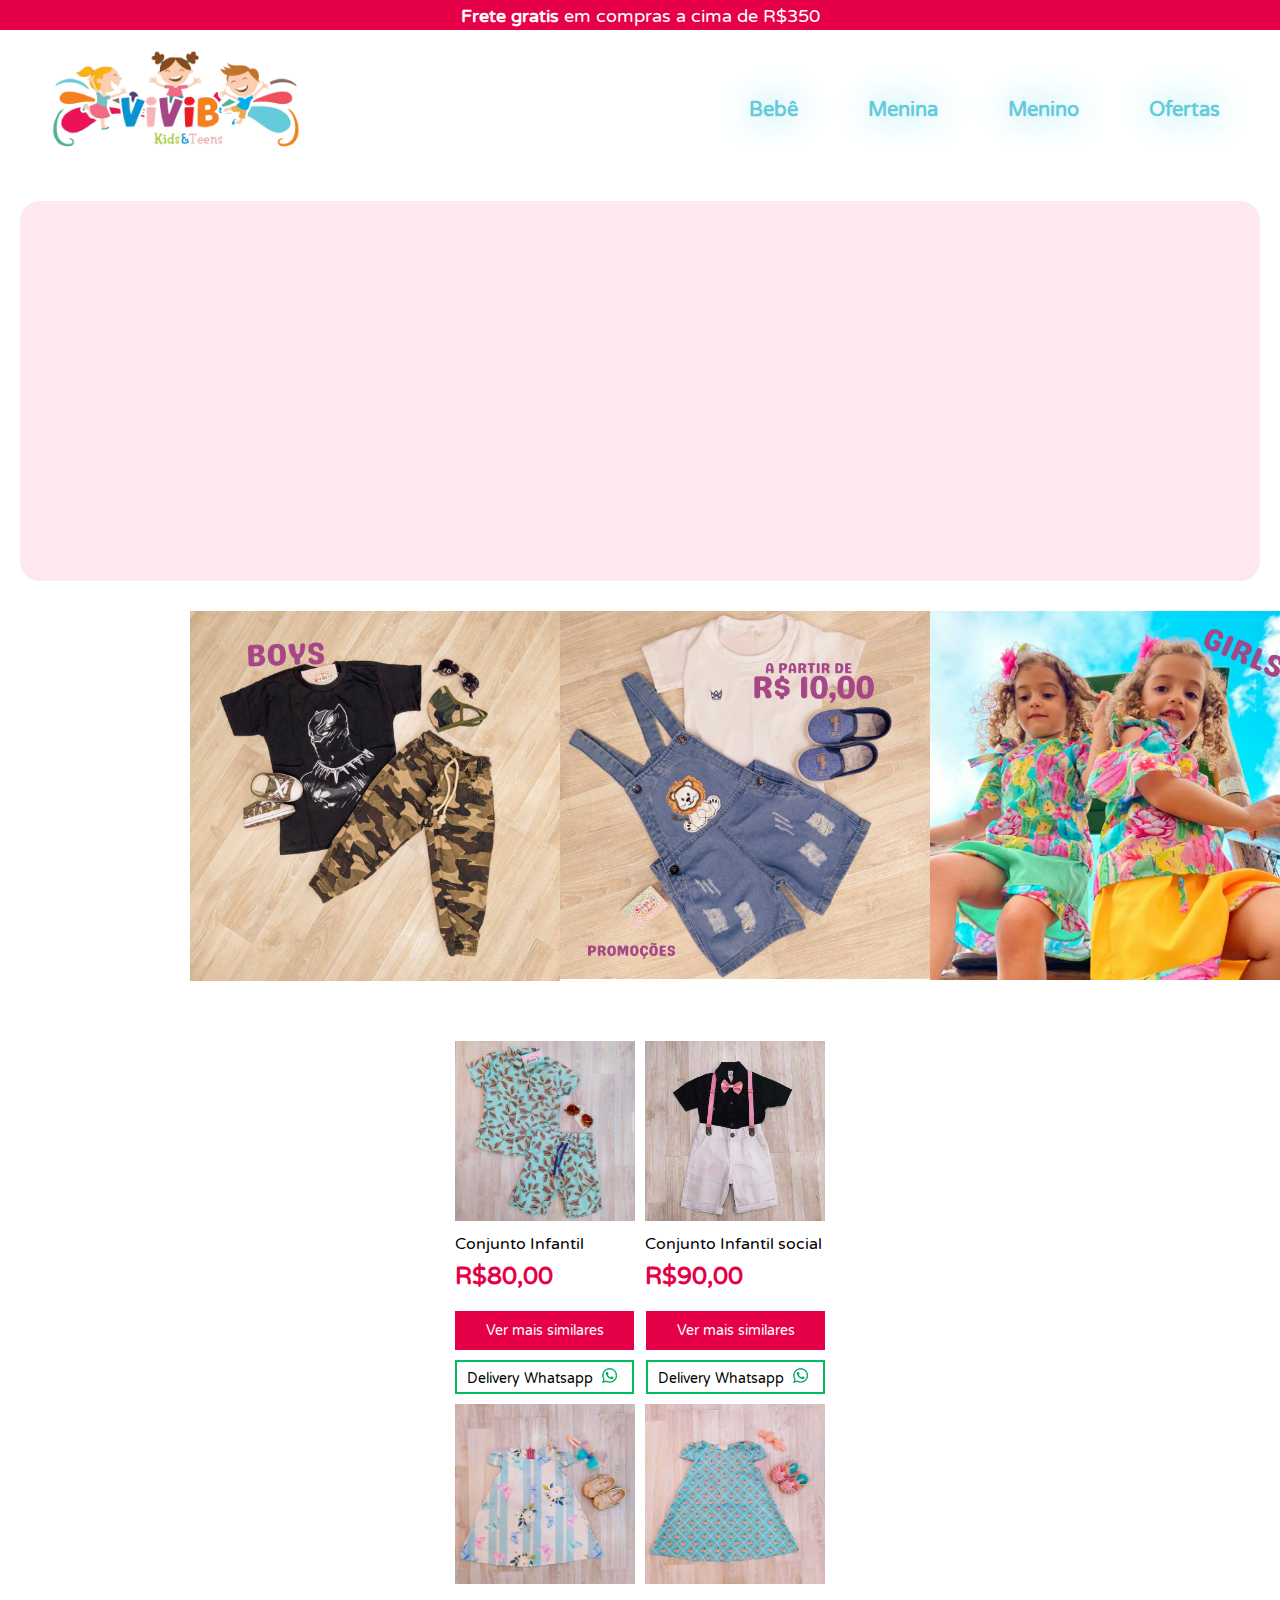
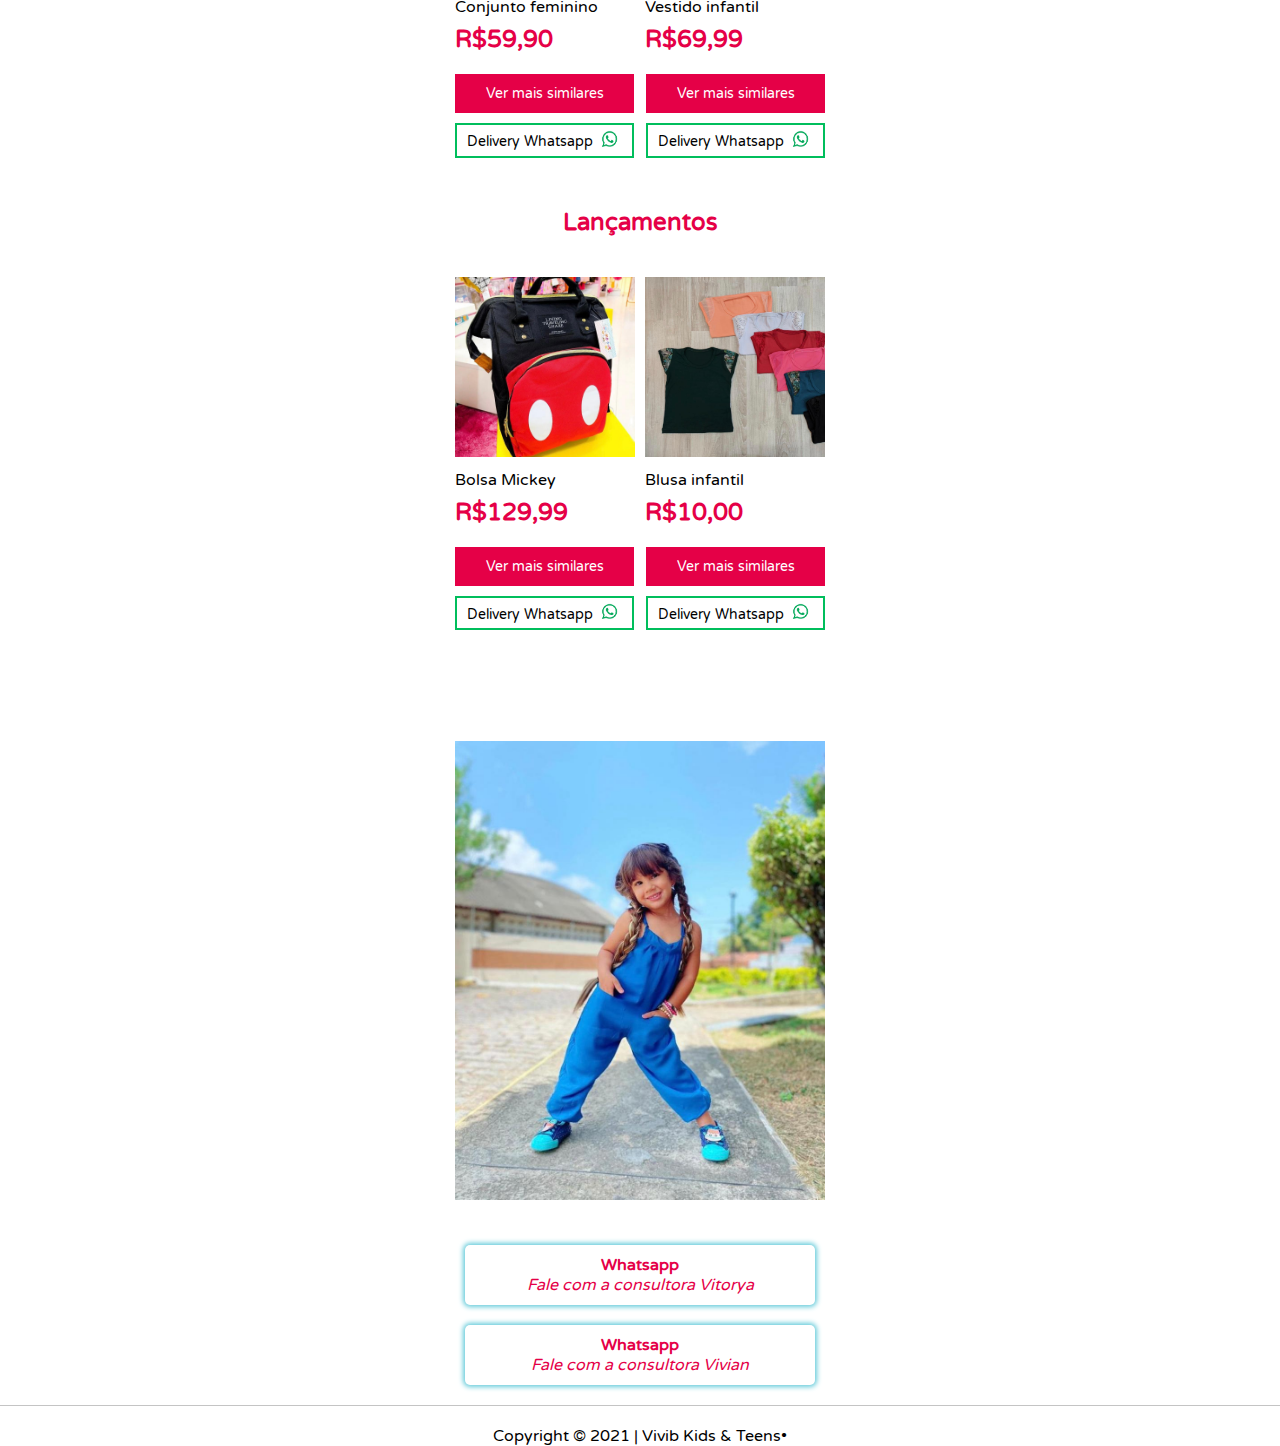
<file: index.html>
<!DOCTYPE html>
<html lang="pt">
<head>
    <meta charset="UTF-8">
    <meta http-equiv="X-UA-Compatible" content="IE=edge">
    <meta name="viewport" content="width=device-width, initial-scale=1.0">
    <title>My site</title>
    <link rel="preconnect" href="https://fonts.googleapis.com">
    <link rel="preconnect" href="https://fonts.gstatic.com" crossorigin>
    <link href="https://fonts.googleapis.com/css2?family=Varela+Round&display=swap" rel="stylesheet">
    <link rel="stylesheet" href="style.css">
    <link rel="shortcut icon" href="/img/logo-resu.png" type="image/x-icon">
</head>
<body>
    <section>
        <div class="frete">       
            <p>
                <strong>Frete gratis</strong> em compras a cima de R$350
            </p>
        </div>
        <nav class="nav">
            <div class="caixa">
                <img src="/img/logo02.png" alt="foto" class="logo">
                <ul class="head">
                    <li>
                        <a href="bebe.html">Bebê</a>
                    </li>
                    <li>
                        <a href="girl.html">Menina</a>
                    </li>
                    <li>
                        <a href="boy.html">Menino</a>
                    </li>
                    <li>
                        <a href="oferta.html">Ofertas</a>
                    </li>
                </ul>
            </div>
        </nav>
    </section>
    <section class="galery">
        
            <div class="galeria">
                <img src="/img/foto01.jpeg" alt="foto" class="fotoCard">
                <img src="/img/foto04.jpeg" alt="foto02" class="fotoCard">
                <img src="/img/foto02.jpeg" alt="foto02" class="fotoCard">
                <img src="/img/foto05.jpeg" alt="foto02" class="fotoCard">
                <img src="/img/foto03.jpeg" alt="foto02" class="fotoCard">
            </div>
    </section>
    <section class="loks">
        <div class="container">
            
            <a href="boy.html"><img src="/img/Card1.png" alt="foto"></a>
            <a href="oferta.html"><img src="/img/Card2.png" alt="foto"></a>          
            <a href="girl.html"><img src="/img/Card3.png" alt="foto"></a>
        </div>
    </section>
    <section class="card-venda">
        <div class="container-card">
            <div class="caixa-card">
                <img src="/img/card-venda.jpeg" alt="foto" class="fotodi">
                <h4>Conjunto Infantil </h4>
                <h2>R$80,00</h2>
                <div class="links-card">
                    <ul>
                        <li>
                            <a class="link-card" href="#">Ver mais similares</a>
                            <a class="link-wpp" href="#">Delivery Whatsapp
                                <img src="/img/wpp-card01.png" alt="wpp" class="wpp-card">
                            </a>
                        </li>
                    </ul>
                    
                </div>
            </div>
            <div class="caixa-card">
                <img src="/img/card-venda1.jpeg" alt="foto" class="fotoes">
                <h4 class="h4cla">Conjunto Infantil social</h4>
                <h2 class="h4cla">R$90,00</h2>
                <div class="links-card">
                    <ul>
                        <li>
                            <a class="link-card-es" href="#">Ver mais similares</a>
                            <a class="link-wpp-es" href="#">Delivery Whatsapp
                                <img src="/img/wpp-card01.png" alt="wpp" class="wpp-card">
                            </a>
                        </li>
                    </ul>
                    
                </div>
            </div>
            
        </div>
        <div class="container-card">
            <div class="caixa-card">
                <img src="/img/card-venda3.jpeg" alt="foto" class="fotodi">
                <h4>Conjunto feminino </h4>
                <h2>R$59,90</h2>
                <div class="links-card">
                    <ul>
                        <li>
                            <a class="link-card" href="#">Ver mais similares</a>
                            <a class="link-wpp" href="#">Delivery Whatsapp
                                <img src="/img/wpp-card01.png" alt="wpp" class="wpp-card">
                            </a>
                        </li>
                    </ul>
                    
                </div>
            </div>
            <div class="caixa-card">
                <img src="/img/card-venda4.jpeg" alt="foto" class="fotoes">
                <h4 class="h4cla">Vestido infantil</h4>
                <h2 class="h4cla">R$69,99</h2>
                <div class="links-card">
                    <ul>
                        <li>
                            <a class="link-card-es" href="#">Ver mais similares</a>
                            <a class="link-wpp-es" href="#">Delivery Whatsapp
                                <img src="/img/wpp-card01.png" alt="wpp" class="wpp-card">
                            </a>
                        </li>
                    </ul>
                    
                </div>
            </div>
            
        </div>
        <div class="lanca">
            <h2>Lançamentos</h2>
        </div>
        <div class="container-card">
            <div class="caixa-card">
                <img src="/img/card-venda5.jpeg" alt="foto" class="fotodi">
                <h4>Bolsa Mickey</h4>
                <h2>R$129,99</h2>
                <div class="links-card">
                    <ul>
                        <li>
                            <a class="link-card" href="#">Ver mais similares</a>
                            <a class="link-wpp" href="#">Delivery Whatsapp
                                <img src="/img/wpp-card01.png" alt="wpp" class="wpp-card">
                            </a>
                        </li>
                    </ul>
                    
                </div>
            </div>
            <div class="caixa-card">
                <img src="/img/card-venda6.jpeg" alt="foto" class="fotoes">
                <h4 class="h4cla">Blusa infantil</h4>
                <h2 class="h4cla">R$10,00</h2>
                <div class="links-card">
                    <ul>
                        <li>
                            <a class="link-card-es" href="#">Ver mais similares</a>
                            <a class="link-wpp-es" href="#">Delivery Whatsapp
                                <img src="/img/wpp-card01.png" alt="wpp" class="wpp-card">
                            </a>
                        </li>
                    </ul>
                    
                </div>
            </div>
        </div>
    </section>
    <section class="imagem">
        <div class="container-img">
            <img src="/img/imagem-carde.jpeg" alt="foto"> 
        </div>
    </section>
    <section class="contatos">
        <div class="container-cont">
            <ul>
                <li>
                    <a href="https://api.whatsapp.com/message/KZLXIOJATFKCP1"?subject="ola edu"target="_blanck"><h4>Whatsapp</h4>
                    <span>Fale com a consultora Vitorya</span>
                    </a>
                    
                </li>
                <li>
                    <a href="#"><h4>Whatsapp</h4>
                    <span>Fale com a consultora Vivian</span>
                    </a>
                    
                </li>
            </ul>
        </div>

    </section>

    <footer class="footer">
        <div class="container-footer">
            <br>Copyright © 2021 |
             Vivib Kids & Teens• 
            <!-- Desenvolvido por edutech -->
        </div>
    </footer>
</body>
</html>
</file>
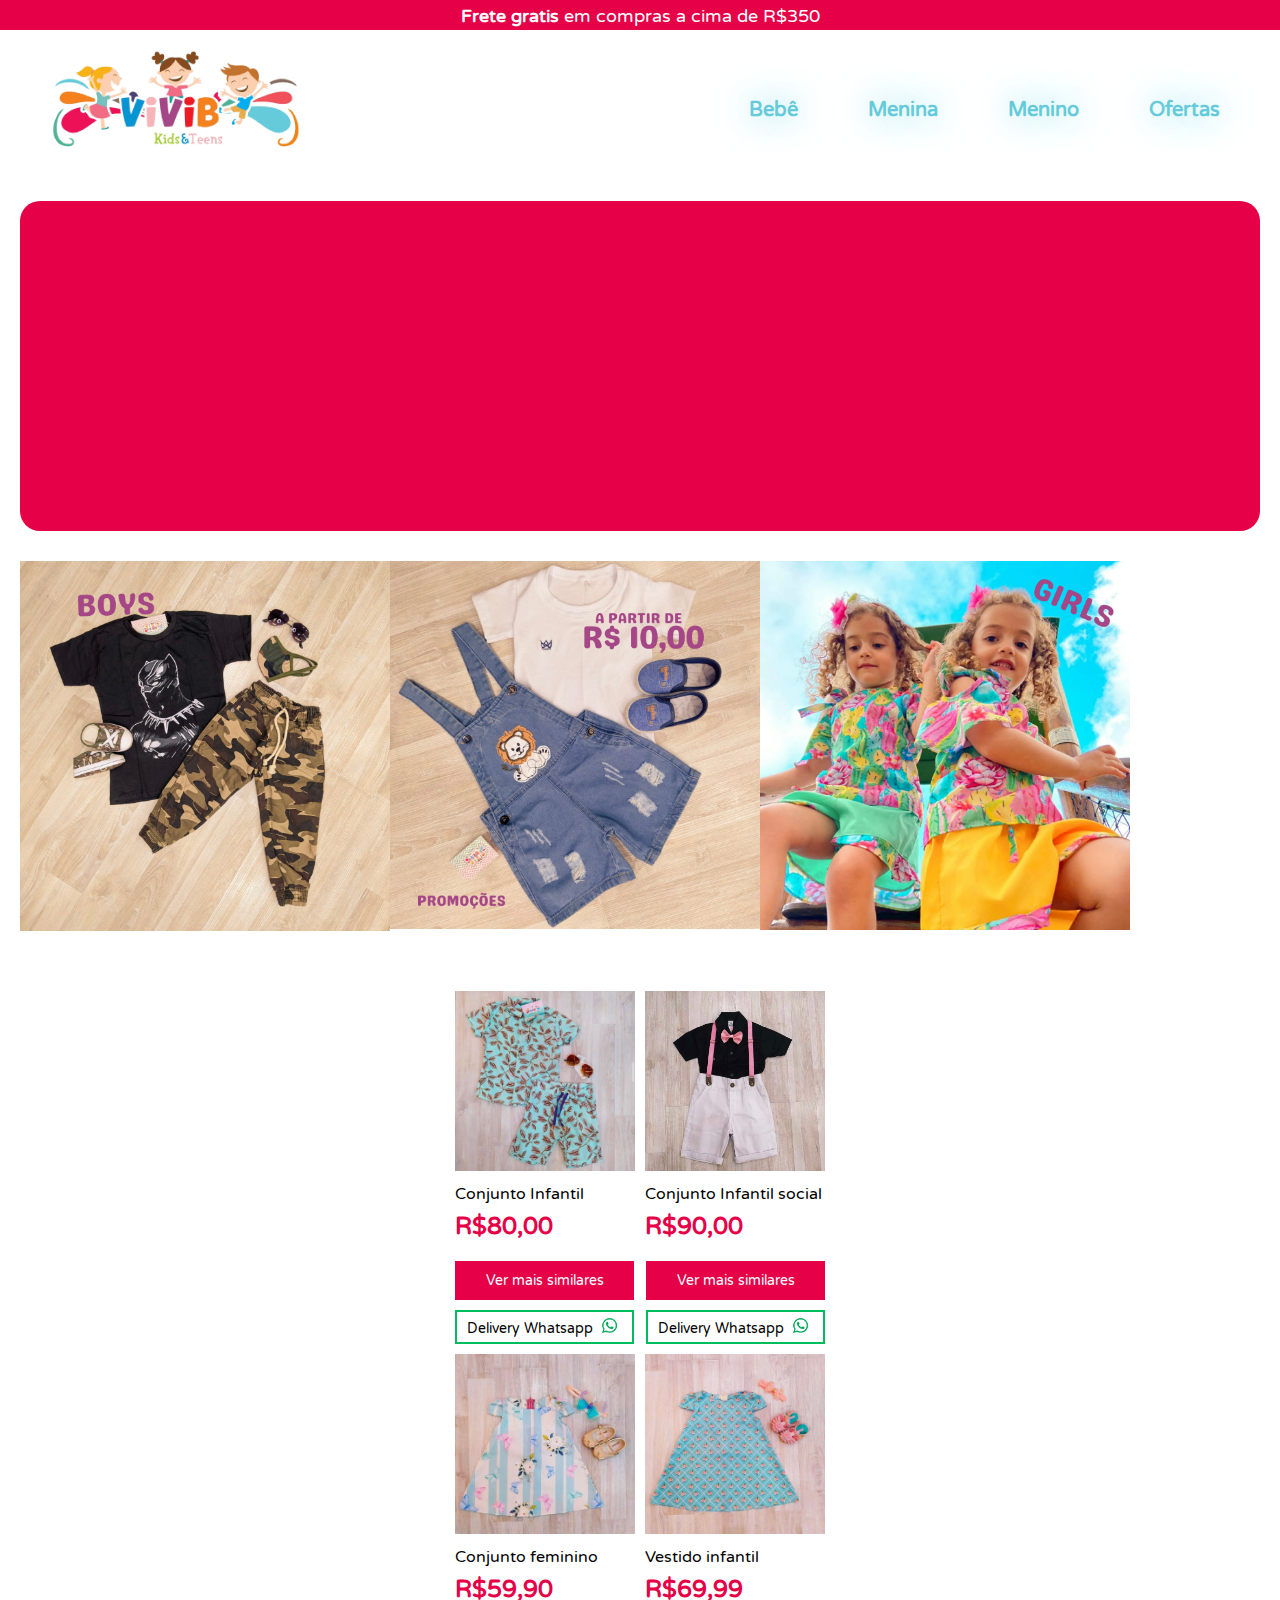
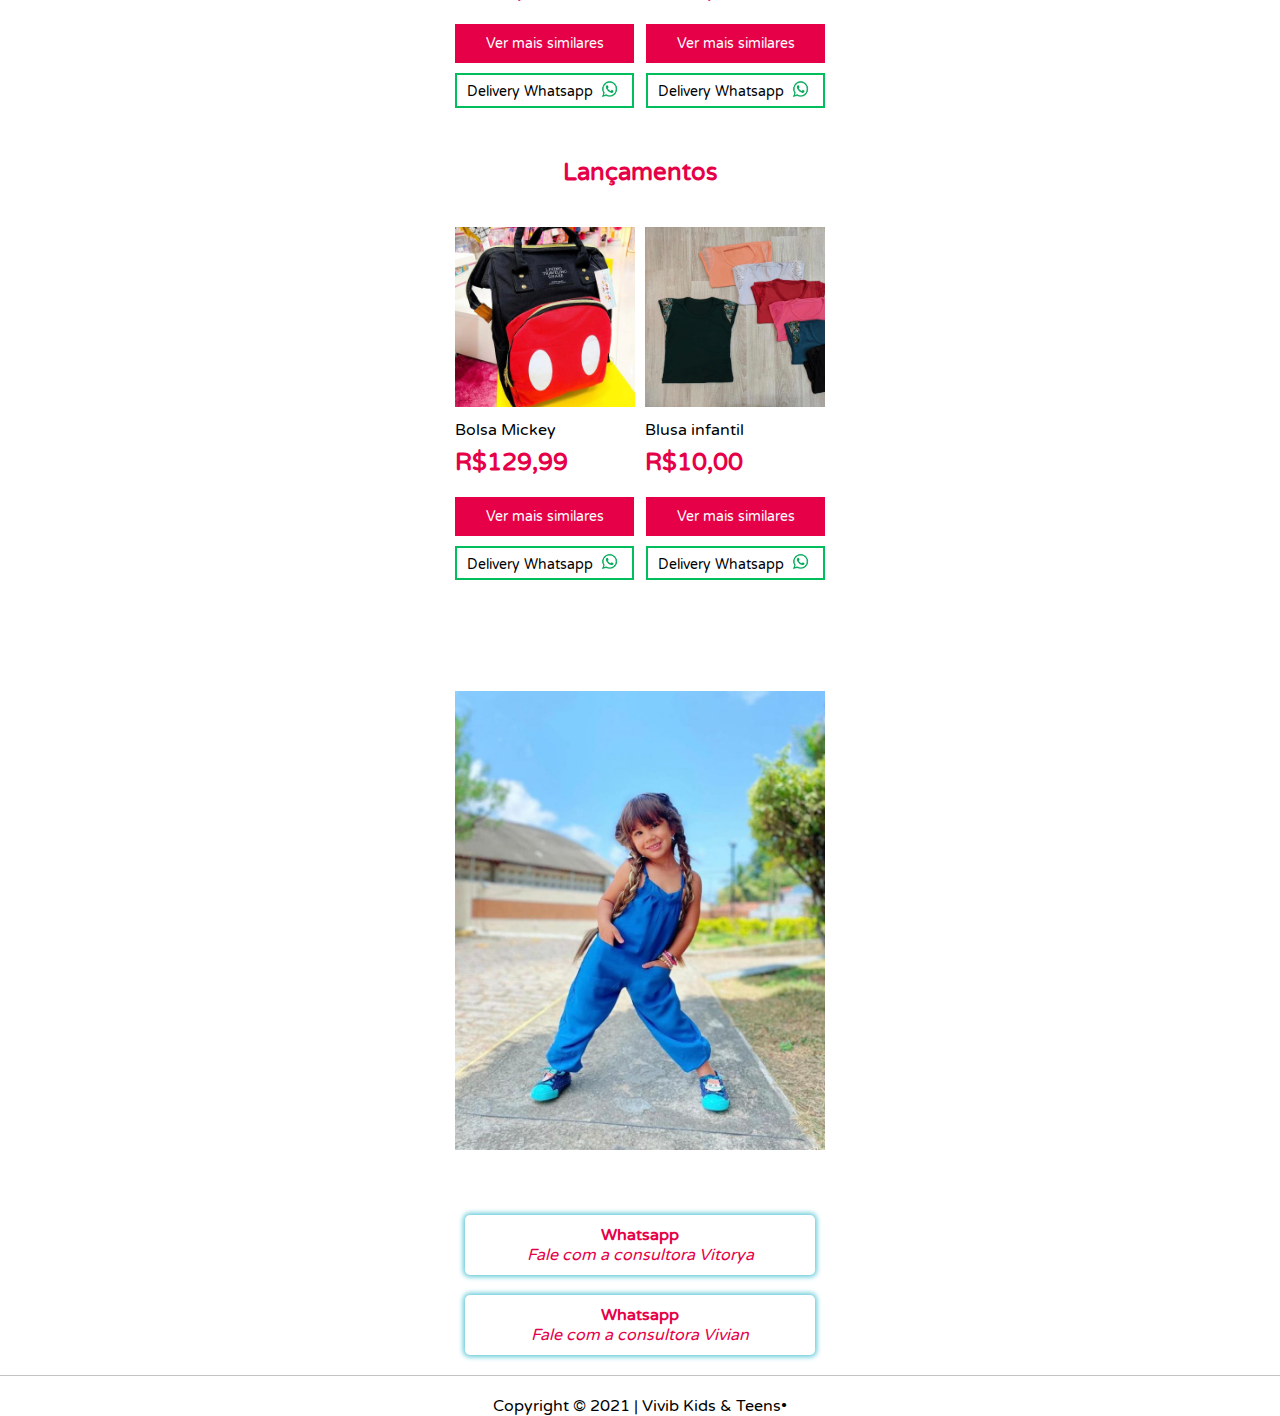
<file: CSS-intermed/index.html>
<!DOCTYPE html>
<html lang="pt">
<head>
    <meta charset="UTF-8">
    <meta http-equiv="X-UA-Compatible" content="IE=edge">
    <meta name="viewport" content="width=device-width, initial-scale=1.0">
    <title>My site</title>
    <link rel="preconnect" href="https://fonts.googleapis.com">
    <link rel="preconnect" href="https://fonts.gstatic.com" crossorigin>
    <link href="https://fonts.googleapis.com/css2?family=Varela+Round&display=swap" rel="stylesheet">
    <link rel="stylesheet" href="style.css">
</head>
<body>
    <section>
        <div class="frete">       
            <p>
                <strong>Frete gratis</strong> em compras a cima de R$350
            </p>
        </div>
        <nav class="nav">
            <div class="caixa">
                <img src="/img/logo02.png" alt="foto" class="logo">
                <ul class="head">
                    <li>
                        <a href="bebe.html">Bebê</a>
                    </li>
                    <li>
                        <a href="girl.html">Menina</a>
                    </li>
                    <li>
                        <a href="boy.html">Menino</a>
                    </li>
                    <li>
                        <a href="oferta.html">Ofertas</a>
                    </li>
                </ul>
            </div>
        </nav>
    </section>
    <section class="galery">
        
            <div class="galeria">
                <img src="/img/foto01.jpeg" alt="foto" class="fotoCard">
                <img src="/img/foto04.jpeg" alt="foto02" class="fotoCard">
                <img src="/img/foto02.jpeg" alt="foto02" class="fotoCard">
                <img src="/img/foto05.jpeg" alt="foto02" class="fotoCard">
                <img src="/img/foto03.jpeg" alt="foto02" class="fotoCard">
            </div>
    </section>
    <section class="loks">
        <div class="container">
            
            <a href="boy.html"><img src="/img/Card1.png" alt="foto"></a>
            <a href="oferta.html"><img src="/img/Card2.png" alt="foto"></a>          
            <a href="girl.html"><img src="/img/Card3.png" alt="foto"></a>
        </div>
    </section>
    <section class="card-venda">
        <div class="container-card">
            <div class="caixa-card">
                <img src="/img/card-venda.jpeg" alt="foto" class="fotodi">
                <h4>Conjunto Infantil </h4>
                <h2>R$80,00</h2>
                <div class="links-card">
                    <ul>
                        <li>
                            <a class="link-card" href="#">Ver mais similares</a>
                            <a class="link-wpp" href="#">Delivery Whatsapp
                                <img src="/img/wpp-card01.png" alt="wpp" class="wpp-card">
                            </a>
                        </li>
                    </ul>
                    
                </div>
            </div>
            <div class="caixa-card">
                <img src="/img/card-venda1.jpeg" alt="foto" class="fotoes">
                <h4 class="h4cla">Conjunto Infantil social</h4>
                <h2 class="h4cla">R$90,00</h2>
                <div class="links-card">
                    <ul>
                        <li>
                            <a class="link-card-es" href="#">Ver mais similares</a>
                            <a class="link-wpp-es" href="#">Delivery Whatsapp
                                <img src="/img/wpp-card01.png" alt="wpp" class="wpp-card">
                            </a>
                        </li>
                    </ul>
                    
                </div>
            </div>
            
        </div>
        <div class="container-card">
            <div class="caixa-card">
                <img src="/img/card-venda3.jpeg" alt="foto" class="fotodi">
                <h4>Conjunto feminino </h4>
                <h2>R$59,90</h2>
                <div class="links-card">
                    <ul>
                        <li>
                            <a class="link-card" href="#">Ver mais similares</a>
                            <a class="link-wpp" href="#">Delivery Whatsapp
                                <img src="/img/wpp-card01.png" alt="wpp" class="wpp-card">
                            </a>
                        </li>
                    </ul>
                    
                </div>
            </div>
            <div class="caixa-card">
                <img src="/img/card-venda4.jpeg" alt="foto" class="fotoes">
                <h4 class="h4cla">Vestido infantil</h4>
                <h2 class="h4cla">R$69,99</h2>
                <div class="links-card">
                    <ul>
                        <li>
                            <a class="link-card-es" href="#">Ver mais similares</a>
                            <a class="link-wpp-es" href="#">Delivery Whatsapp
                                <img src="/img/wpp-card01.png" alt="wpp" class="wpp-card">
                            </a>
                        </li>
                    </ul>
                    
                </div>
            </div>
            
        </div>
        <div class="lanca">
            <h2>Lançamentos</h2>
        </div>
        <div class="container-card">
            <div class="caixa-card">
                <img src="/img/card-venda5.jpeg" alt="foto" class="fotodi">
                <h4>Bolsa Mickey</h4>
                <h2>R$129,99</h2>
                <div class="links-card">
                    <ul>
                        <li>
                            <a class="link-card" href="#">Ver mais similares</a>
                            <a class="link-wpp" href="#">Delivery Whatsapp
                                <img src="/img/wpp-card01.png" alt="wpp" class="wpp-card">
                            </a>
                        </li>
                    </ul>
                    
                </div>
            </div>
            <div class="caixa-card">
                <img src="/img/card-venda6.jpeg" alt="foto" class="fotoes">
                <h4 class="h4cla">Blusa infantil</h4>
                <h2 class="h4cla">R$10,00</h2>
                <div class="links-card">
                    <ul>
                        <li>
                            <a class="link-card-es" href="#">Ver mais similares</a>
                            <a class="link-wpp-es" href="#">Delivery Whatsapp
                                <img src="/img/wpp-card01.png" alt="wpp" class="wpp-card">
                            </a>
                        </li>
                    </ul>
                    
                </div>
            </div>
        </div>
    </section>
    <section class="imagem">
        <div class="container-img">
            <img src="/img/imagem-carde.jpeg" alt="foto"> 
        </div>
    </section>
    <section class="contatos">
        <div class="container-cont">
            <ul>
                <li>
                    <a href="#"><h4>Whatsapp</h4>
                    <span>Fale com a consultora Vitorya</span>
                    </a>
                    
                </li>
                <li>
                    <a href="#"><h4>Whatsapp</h4>
                    <span>Fale com a consultora Vivian</span>
                    </a>
                    
                </li>
            </ul>
        </div>

    </section>

    <footer class="footer">
        <div class="container-footer">
            <br>Copyright © 2021 |
             Vivib Kids & Teens• 
            <!-- Desenvolvido por edutech -->
        </div>
    </footer>
</body>
</html>
</file>
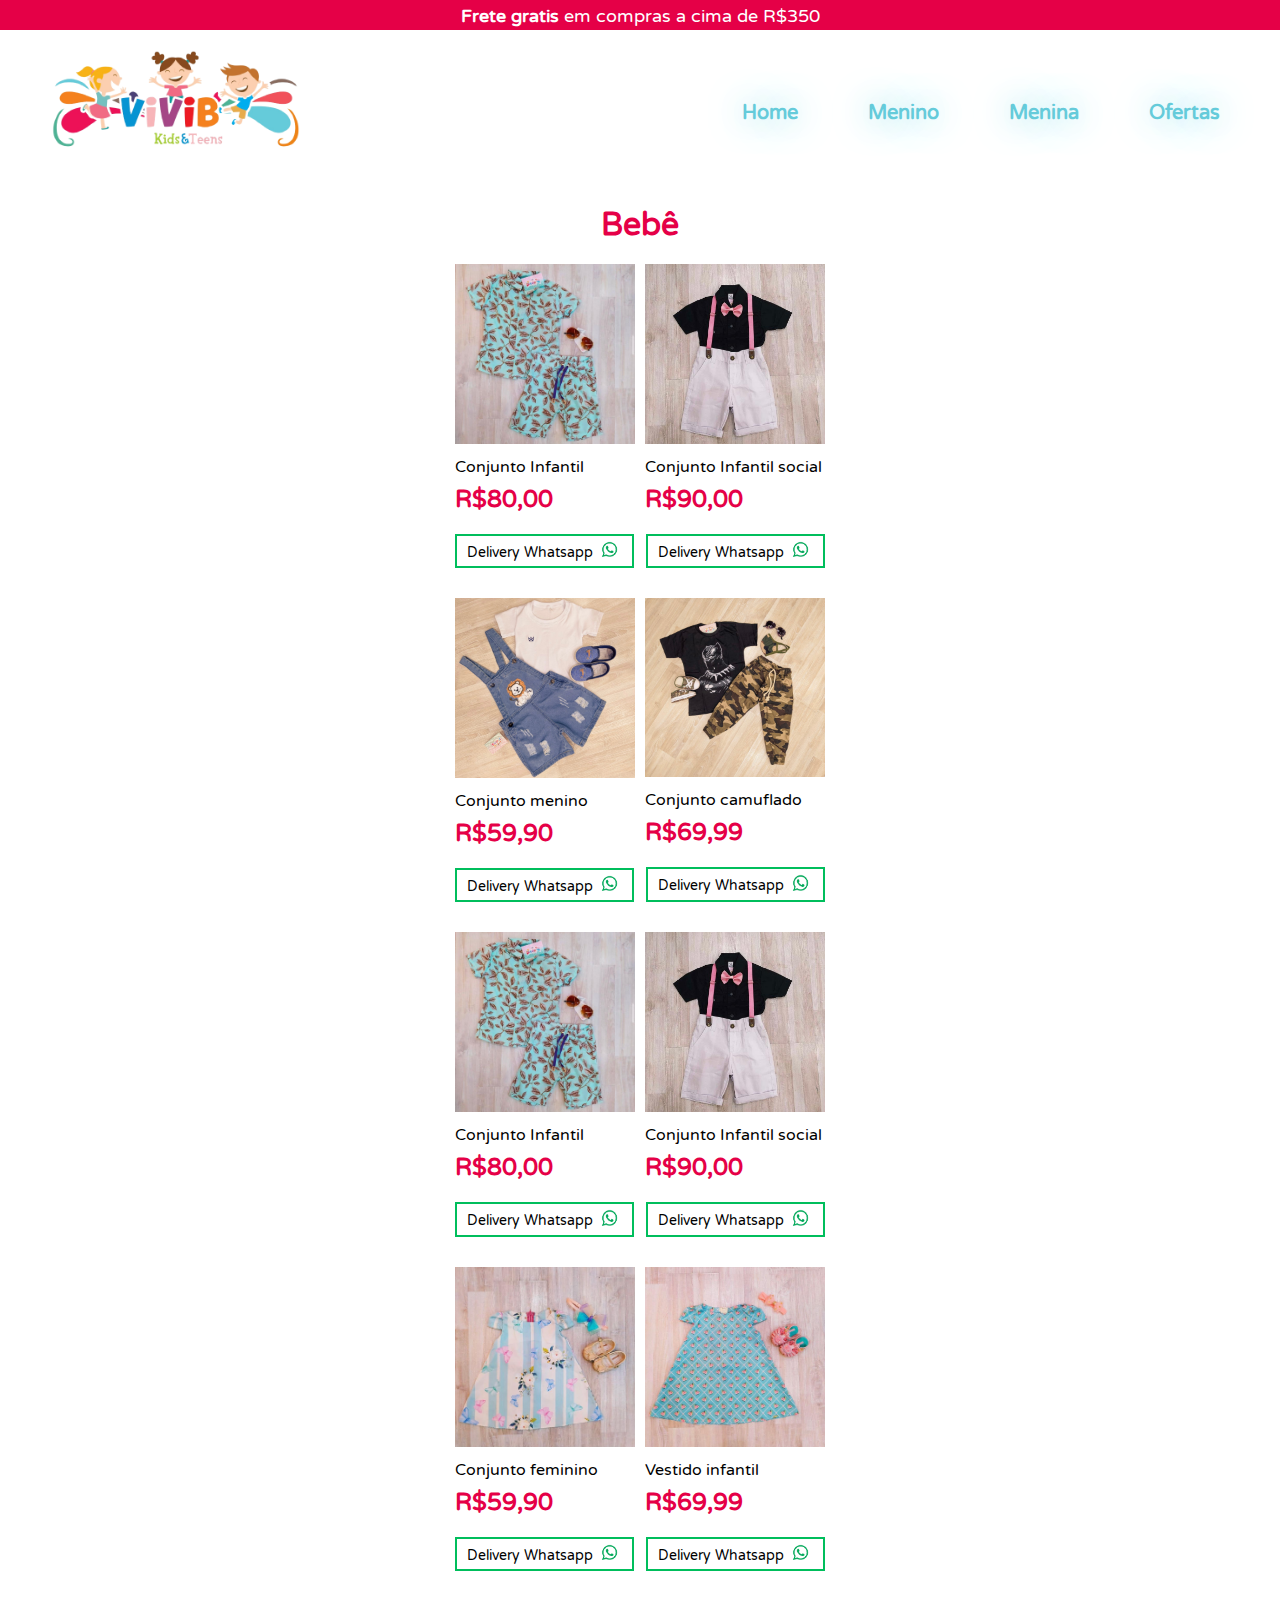
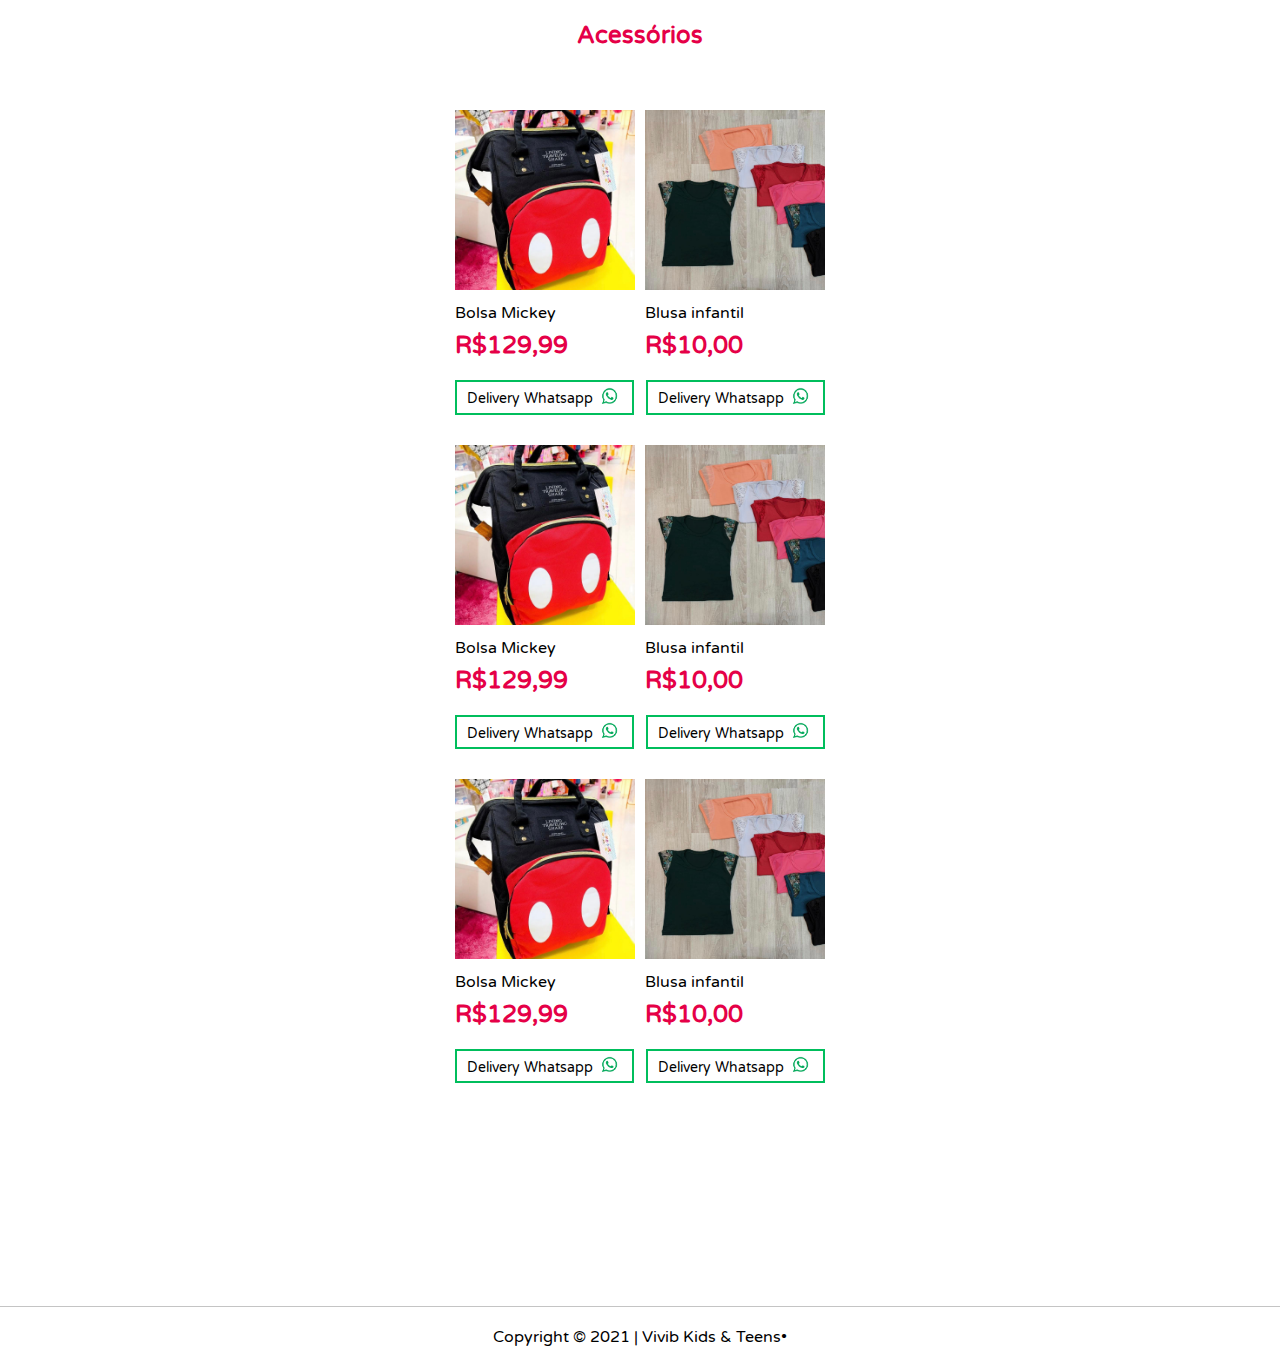
<file: bebe.html>
<!DOCTYPE html>
<html lang="pt-br">
<head>
    <meta charset="UTF-8">
    <meta http-equiv="X-UA-Compatible" content="IE=edge">
    <meta name="viewport" content="width=device-width, initial-scale=1.0">
    <title>Boy</title>
    <link rel="preconnect" href="https://fonts.googleapis.com">
    <link rel="preconnect" href="https://fonts.gstatic.com" crossorigin>
    <link href="https://fonts.googleapis.com/css2?family=Varela+Round&display=swap" rel="stylesheet">
    <link rel="stylesheet" href="card.css">
    <link rel="shortcut icon" href="/img/logo-resu.png" type="image/x-icon">
</head>
<body>
    <section>
        <div class="frete">       
            <p>
                <strong>Frete gratis</strong> em compras a cima de R$350
            </p>
        </div>
        <nav class="nav">
            <div class="caixa">
                <a href="index.html"> <img src="/img/logo02.png" alt="foto" class="logo"></a>
               
                <ul class="head">
                    <li>
                        <a href="index.html">Home</a>
                    </li>
                    <li>
                        <a href="boy.html">Menino</a>
                    </li>
                    <li>
                        <a href="girl.html">Menina</a>
                    </li>
                    <li>
                        <a href="oferta.html">Ofertas</a>
                    </li>
                </ul>
            </div>
        </nav>
    </section>
    <section class="card-venda">
        <h1>Bebê</h1>
        <div class="container-card">
            <div class="caixa-card">
                <img src="/img/card-venda.jpeg" alt="foto" class="fotodi">
                <h4>Conjunto Infantil </h4>
                <h2>R$80,00</h2>
                <div class="links-card">
                    <ul>
                        <li>
                            <!-- <a class="link-card" href="#">Ver mais similares</a> -->
                            <a class="link-wpp" href="#">Delivery Whatsapp
                                <img src="/img/wpp-card01.png" alt="wpp" class="wpp-card">
                            </a>
                        </li>
                    </ul>
                    
                </div>
            </div>
            <div class="caixa-card">
                <img src="/img/card-venda1.jpeg" alt="foto" class="fotoes">
                <h4 class="h4cla">Conjunto Infantil social</h4>
                <h2 class="h4cla">R$90,00</h2>
                <div class="links-card">
                    <ul>
                        <li>
                            <!-- <a class="link-card-es" href="#">Ver mais similares</a> -->
                            <a class="link-wpp-es" href="#">Delivery Whatsapp
                                <img src="/img/wpp-card01.png" alt="wpp" class="wpp-card">
                            </a>
                        </li>
                    </ul>
                    
                </div>
            </div>
            
        </div>
        <div class="container-card">
            <div class="caixa-card">
                <img src="/img/card-boy1.png" alt="foto" class="fotodi">
                <h4>Conjunto menino </h4>
                <h2>R$59,90</h2>
                <div class="links-card">
                    <ul>
                        <li>
                            <!-- <a class="link-card" href="#">Ver mais similares</a> -->
                            <a class="link-wpp" href="#">Delivery Whatsapp
                                <img src="/img/wpp-card01.png" alt="wpp" class="wpp-card">
                            </a>
                        </li>
                    </ul>
                    
                </div>
            </div>
            <div class="caixa-card">
                <img src="/img/card-boy2.png" alt="foto" class="fotoes">
                <h4 class="h4cla">Conjunto camuflado</h4>
                <h2 class="h4cla">R$69,99</h2>
                <div class="links-card">
                    <ul>
                        <li>
                            <!-- <a class="link-card-es" href="#">Ver mais similares</a> -->
                            <a class="link-wpp-es" href="#">Delivery Whatsapp
                                <img src="/img/wpp-card01.png" alt="wpp" class="wpp-card">
                            </a>
                        </li>
                    </ul>
                    
                </div>
            </div>
            
        </div>
       
            <div class="container-card">
                <div class="caixa-card">
                    <img src="/img/card-venda.jpeg" alt="foto" class="fotodi">
                    <h4>Conjunto Infantil </h4>
                    <h2>R$80,00</h2>
                    <div class="links-card">
                        <ul>
                            <li>
                                <!-- <a class="link-card" href="#">Ver mais similares</a> -->
                                <a class="link-wpp" href="#">Delivery Whatsapp
                                    <img src="/img/wpp-card01.png" alt="wpp" class="wpp-card">
                                </a>
                            </li>
                        </ul>
                        
                    </div>
                </div>
                <div class="caixa-card">
                    <img src="/img/card-venda1.jpeg" alt="foto" class="fotoes">
                    <h4 class="h4cla">Conjunto Infantil social</h4>
                    <h2 class="h4cla">R$90,00</h2>
                    <div class="links-card">
                        <ul>
                            <li>
                                <!-- <a class="link-card-es" href="#">Ver mais similares</a> -->
                                <a class="link-wpp-es" href="#">Delivery Whatsapp
                                    <img src="/img/wpp-card01.png" alt="wpp" class="wpp-card">
                                </a>
                            </li>
                        </ul>
                        
                    </div>
                </div>
                
            </div>
            <div class="container-card">
                <div class="caixa-card">
                    <img src="/img/card-venda3.jpeg" alt="foto" class="fotodi">
                    <h4>Conjunto feminino </h4>
                    <h2>R$59,90</h2>
                    <div class="links-card">
                        <ul>
                            <li>
                                <!-- <a class="link-card" href="#">Ver mais similares</a> -->
                                <a class="link-wpp" href="#">Delivery Whatsapp
                                    <img src="/img/wpp-card01.png" alt="wpp" class="wpp-card">
                                </a>
                            </li>
                        </ul>
                        
                    </div>
                </div>
                <div class="caixa-card">
                    <img src="/img/card-venda4.jpeg" alt="foto" class="fotoes">
                    <h4 class="h4cla">Vestido infantil</h4>
                    <h2 class="h4cla">R$69,99</h2>
                    <div class="links-card">
                        <ul>
                            <li>
                                <!-- <a class="link-card-es" href="#">Ver mais similares</a> -->
                                <a class="link-wpp-es" href="#">Delivery Whatsapp
                                    <img src="/img/wpp-card01.png" alt="wpp" class="wpp-card">
                                </a>
                            </li>
                        </ul>
                        
                    </div>
                </div>
                
            </div>
        <div class="lanca">
            <h2>Acessórios</h2>
        </div>
        <div class="container-card">
            <div class="caixa-card">
                <img src="/img/card-venda5.jpeg" alt="foto" class="fotodi">
                <h4>Bolsa Mickey</h4>
                <h2>R$129,99</h2>
                <div class="links-card">
                    <ul>
                        <li>
                            <!-- <a class="link-card" href="#">Ver mais similares</a> -->
                            <a class="link-wpp" href="#">Delivery Whatsapp
                                <img src="/img/wpp-card01.png" alt="wpp" class="wpp-card">
                            </a>
                        </li>
                    </ul>
                    
                </div>
            </div>
            <div class="caixa-card">
                <img src="/img/card-venda6.jpeg" alt="foto" class="fotoes">
                <h4 class="h4cla">Blusa infantil</h4>
                <h2 class="h4cla">R$10,00</h2>
                <div class="links-card">
                    <ul>
                        <li>
                            <!-- <a class="link-card-es" href="#">Ver mais similares</a> -->
                            <a class="link-wpp-es" href="#">Delivery Whatsapp
                                <img src="/img/wpp-card01.png" alt="wpp" class="wpp-card">
                            </a>
                        </li>
                    </ul>
                    
                </div>
            </div>
        </div>
        <div class="container-card">
            <div class="caixa-card">
                <img src="/img/card-venda5.jpeg" alt="foto" class="fotodi">
                <h4>Bolsa Mickey</h4>
                <h2>R$129,99</h2>
                <div class="links-card">
                    <ul>
                        <li>
                            <!-- <a class="link-card" href="#">Ver mais similares</a> -->
                            <a class="link-wpp" href="#">Delivery Whatsapp
                                <img src="/img/wpp-card01.png" alt="wpp" class="wpp-card">
                            </a>
                        </li>
                    </ul>
                    
                </div>
            </div>
            <div class="caixa-card">
                <img src="/img/card-venda6.jpeg" alt="foto" class="fotoes">
                <h4 class="h4cla">Blusa infantil</h4>
                <h2 class="h4cla">R$10,00</h2>
                <div class="links-card">
                    <ul>
                        <li>
                            <!-- <a class="link-card-es" href="#">Ver mais similares</a> -->
                            <a class="link-wpp-es" href="#">Delivery Whatsapp
                                <img src="/img/wpp-card01.png" alt="wpp" class="wpp-card">
                            </a>
                        </li>
                    </ul>
                    
                </div>
            </div>
        </div>
        <div class="container-card">
            <div class="caixa-card">
                <img src="/img/card-venda5.jpeg" alt="foto" class="fotodi">
                <h4>Bolsa Mickey</h4>
                <h2>R$129,99</h2>
                <div class="links-card">
                    <ul>
                        <li>
                            <!-- <a class="link-card" href="#">Ver mais similares</a> -->
                            <a class="link-wpp" href="#">Delivery Whatsapp
                                <img src="/img/wpp-card01.png" alt="wpp" class="wpp-card">
                            </a>
                        </li>
                    </ul>
                    
                </div>
            </div>
            <div class="caixa-card">
                <img src="/img/card-venda6.jpeg" alt="foto" class="fotoes">
                <h4 class="h4cla">Blusa infantil</h4>
                <h2 class="h4cla">R$10,00</h2>
                <div class="links-card">
                    <ul>
                        <li>
                            <!-- <a class="link-card-es" href="#">Ver mais similares</a> -->
                            <a class="link-wpp-es" href="#">Delivery Whatsapp
                                <img src="/img/wpp-card01.png" alt="wpp" class="wpp-card">
                            </a>
                        </li>
                    </ul>
                    
                </div>
            </div>
        </div>
    </section>
    <footer class="footer">
        <div class="container-footer">
            <br>Copyright © 2021 |
             Vivib Kids & Teens• 
            <!-- Desenvolvido por edutech -->
        </div>
    </footer>
</body>
</html>
</file>
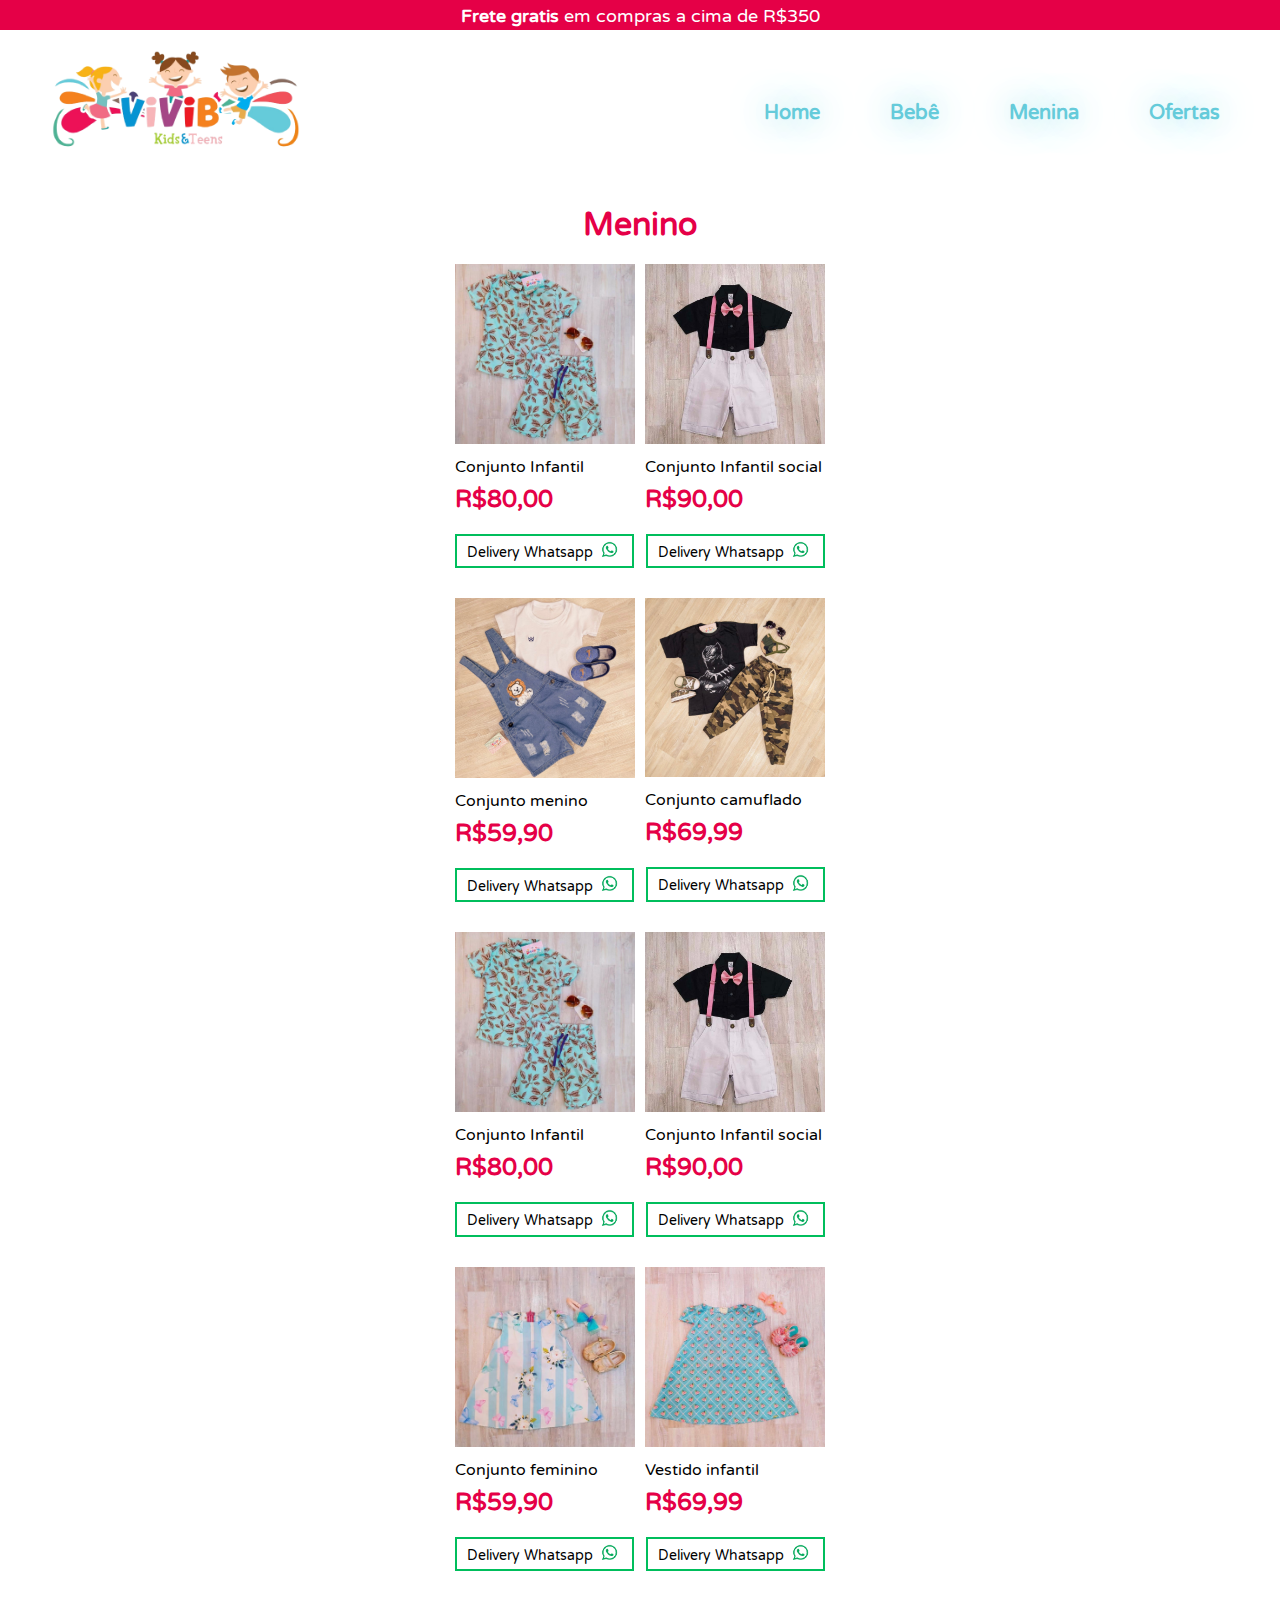
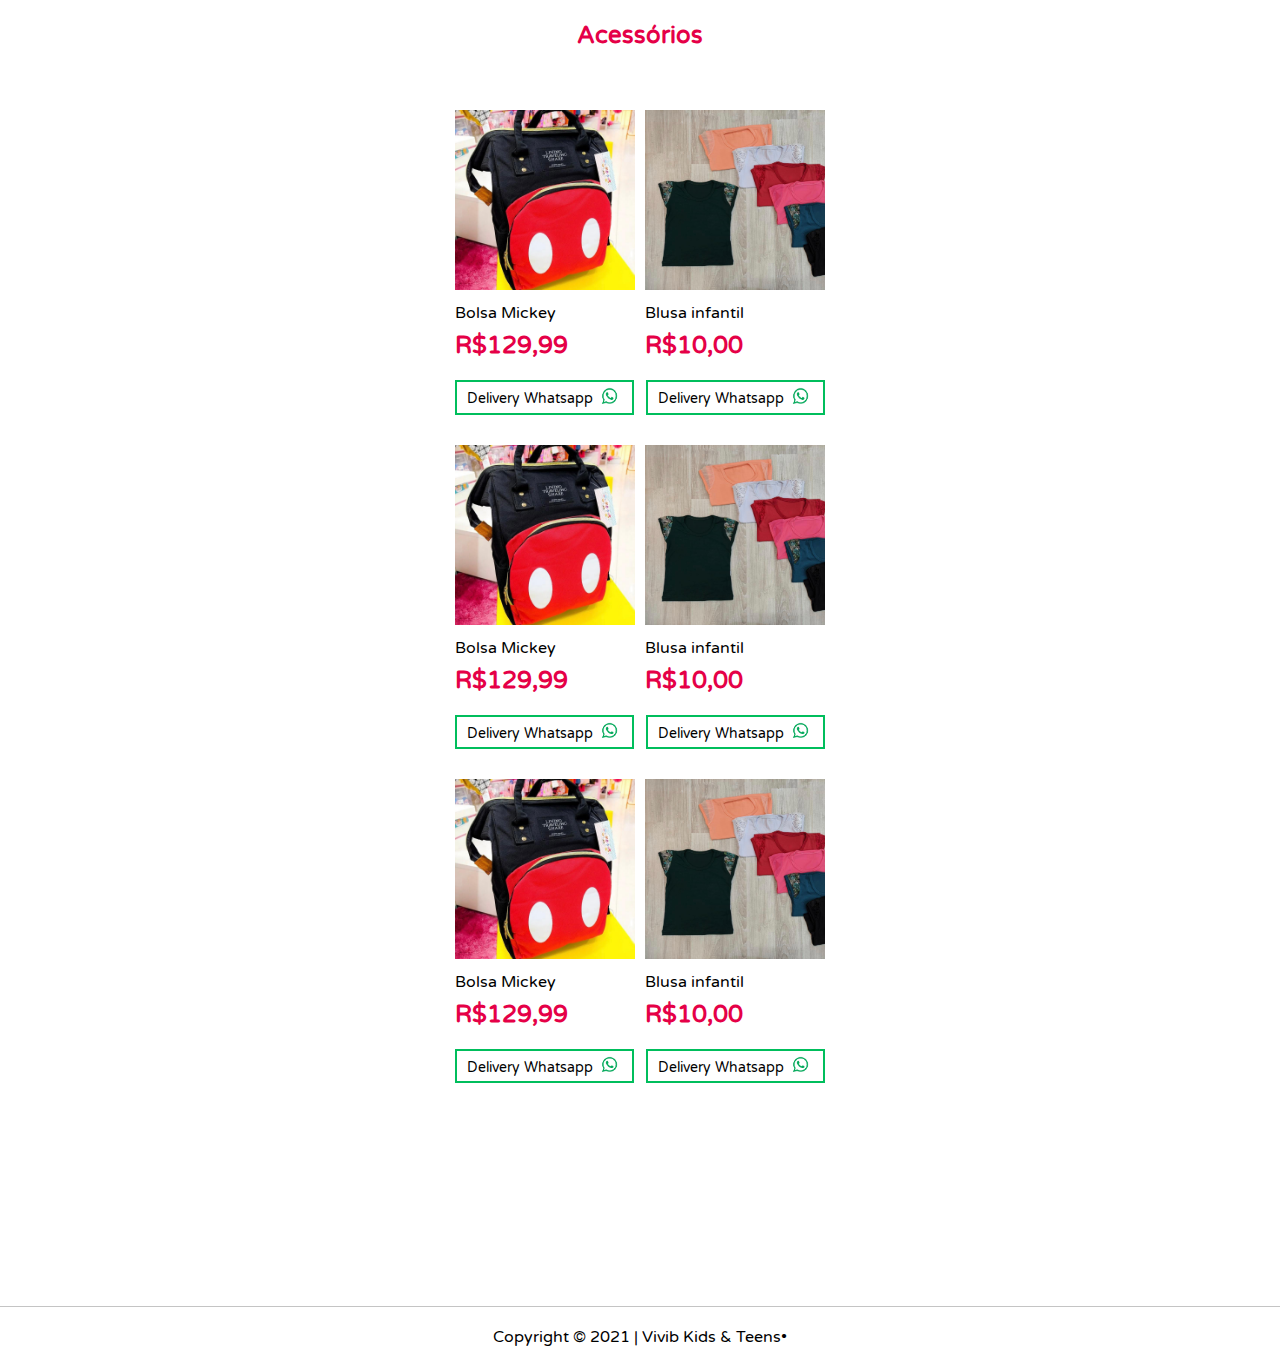
<file: boy.html>
<!DOCTYPE html>
<html lang="pt-br">
<head>
    <meta charset="UTF-8">
    <meta http-equiv="X-UA-Compatible" content="IE=edge">
    <meta name="viewport" content="width=device-width, initial-scale=1.0">
    <title>Boy</title>
    <link rel="preconnect" href="https://fonts.googleapis.com">
    <link rel="preconnect" href="https://fonts.gstatic.com" crossorigin>
    <link href="https://fonts.googleapis.com/css2?family=Varela+Round&display=swap" rel="stylesheet">
    <link rel="stylesheet" href="card.css">
    <link rel="shortcut icon" href="/img/logo-resu.png" type="image/x-icon">
</head>
<body>
    <section>
        <div class="frete">       
            <p>
                <strong>Frete gratis</strong> em compras a cima de R$350
            </p>
        </div>
        <nav class="nav">
            <div class="caixa">
                <a href="index.html"> <img src="/img/logo02.png" alt="foto" class="logo"></a>
               
                <ul class="head">
                    <li>
                        <a href="index.html">Home</a>
                    </li>
                    <li>
                        <a href="bebe.html">Bebê</a>
                    </li>
                    <li>
                        <a href="girl.html">Menina</a>
                    </li>
                    <li>
                        <a href="oferta.html">Ofertas</a>
                    </li>
                </ul>
            </div>
        </nav>
    </section>
    <section class="card-venda">
        <h1>Menino</h1>
        <div class="container-card">
            <div class="caixa-card">
                <img src="/img/card-venda.jpeg" alt="foto" class="fotodi">
                <h4>Conjunto Infantil </h4>
                <h2>R$80,00</h2>
                <div class="links-card">
                    <ul>
                        <li>
                            <!-- <a class="link-card" href="#">Ver mais similares</a> -->
                            <a class="link-wpp" href="#">Delivery Whatsapp
                                <img src="/img/wpp-card01.png" alt="wpp" class="wpp-card">
                            </a>
                        </li>
                    </ul>
                    
                </div>
            </div>
            <div class="caixa-card">
                <img src="/img/card-venda1.jpeg" alt="foto" class="fotoes">
                <h4 class="h4cla">Conjunto Infantil social</h4>
                <h2 class="h4cla">R$90,00</h2>
                <div class="links-card">
                    <ul>
                        <li>
                            <!-- <a class="link-card-es" href="#">Ver mais similares</a> -->
                            <a class="link-wpp-es" href="#">Delivery Whatsapp
                                <img src="/img/wpp-card01.png" alt="wpp" class="wpp-card">
                            </a>
                        </li>
                    </ul>
                    
                </div>
            </div>
            
        </div>
        <div class="container-card">
            <div class="caixa-card">
                <img src="/img/card-boy1.png" alt="foto" class="fotodi">
                <h4>Conjunto menino </h4>
                <h2>R$59,90</h2>
                <div class="links-card">
                    <ul>
                        <li>
                            <!-- <a class="link-card" href="#">Ver mais similares</a> -->
                            <a class="link-wpp" href="#">Delivery Whatsapp
                                <img src="/img/wpp-card01.png" alt="wpp" class="wpp-card">
                            </a>
                        </li>
                    </ul>
                    
                </div>
            </div>
            <div class="caixa-card">
                <img src="/img/card-boy2.png" alt="foto" class="fotoes">
                <h4 class="h4cla">Conjunto camuflado</h4>
                <h2 class="h4cla">R$69,99</h2>
                <div class="links-card">
                    <ul>
                        <li>
                            <!-- <a class="link-card-es" href="#">Ver mais similares</a> -->
                            <a class="link-wpp-es" href="#">Delivery Whatsapp
                                <img src="/img/wpp-card01.png" alt="wpp" class="wpp-card">
                            </a>
                        </li>
                    </ul>
                    
                </div>
            </div>
            
        </div>
       
            <div class="container-card">
                <div class="caixa-card">
                    <img src="/img/card-venda.jpeg" alt="foto" class="fotodi">
                    <h4>Conjunto Infantil </h4>
                    <h2>R$80,00</h2>
                    <div class="links-card">
                        <ul>
                            <li>
                                <!-- <a class="link-card" href="#">Ver mais similares</a> -->
                                <a class="link-wpp" href="#">Delivery Whatsapp
                                    <img src="/img/wpp-card01.png" alt="wpp" class="wpp-card">
                                </a>
                            </li>
                        </ul>
                        
                    </div>
                </div>
                <div class="caixa-card">
                    <img src="/img/card-venda1.jpeg" alt="foto" class="fotoes">
                    <h4 class="h4cla">Conjunto Infantil social</h4>
                    <h2 class="h4cla">R$90,00</h2>
                    <div class="links-card">
                        <ul>
                            <li>
                                <!-- <a class="link-card-es" href="#">Ver mais similares</a> -->
                                <a class="link-wpp-es" href="#">Delivery Whatsapp
                                    <img src="/img/wpp-card01.png" alt="wpp" class="wpp-card">
                                </a>
                            </li>
                        </ul>
                        
                    </div>
                </div>
                
            </div>
            <div class="container-card">
                <div class="caixa-card">
                    <img src="/img/card-venda3.jpeg" alt="foto" class="fotodi">
                    <h4>Conjunto feminino </h4>
                    <h2>R$59,90</h2>
                    <div class="links-card">
                        <ul>
                            <li>
                                <!-- <a class="link-card" href="#">Ver mais similares</a> -->
                                <a class="link-wpp" href="#">Delivery Whatsapp
                                    <img src="/img/wpp-card01.png" alt="wpp" class="wpp-card">
                                </a>
                            </li>
                        </ul>
                        
                    </div>
                </div>
                <div class="caixa-card">
                    <img src="/img/card-venda4.jpeg" alt="foto" class="fotoes">
                    <h4 class="h4cla">Vestido infantil</h4>
                    <h2 class="h4cla">R$69,99</h2>
                    <div class="links-card">
                        <ul>
                            <li>
                                <!-- <a class="link-card-es" href="#">Ver mais similares</a> -->
                                <a class="link-wpp-es" href="#">Delivery Whatsapp
                                    <img src="/img/wpp-card01.png" alt="wpp" class="wpp-card">
                                </a>
                            </li>
                        </ul>
                        
                    </div>
                </div>
                
            </div>
        <div class="lanca">
            <h2>Acessórios</h2>
        </div>
        <div class="container-card">
            <div class="caixa-card">
                <img src="/img/card-venda5.jpeg" alt="foto" class="fotodi">
                <h4>Bolsa Mickey</h4>
                <h2>R$129,99</h2>
                <div class="links-card">
                    <ul>
                        <li>
                            <!-- <a class="link-card" href="#">Ver mais similares</a> -->
                            <a class="link-wpp" href="#">Delivery Whatsapp
                                <img src="/img/wpp-card01.png" alt="wpp" class="wpp-card">
                            </a>
                        </li>
                    </ul>
                    
                </div>
            </div>
            <div class="caixa-card">
                <img src="/img/card-venda6.jpeg" alt="foto" class="fotoes">
                <h4 class="h4cla">Blusa infantil</h4>
                <h2 class="h4cla">R$10,00</h2>
                <div class="links-card">
                    <ul>
                        <li>
                            <!-- <a class="link-card-es" href="#">Ver mais similares</a> -->
                            <a class="link-wpp-es" href="#">Delivery Whatsapp
                                <img src="/img/wpp-card01.png" alt="wpp" class="wpp-card">
                            </a>
                        </li>
                    </ul>
                    
                </div>
            </div>
        </div>
        <div class="container-card">
            <div class="caixa-card">
                <img src="/img/card-venda5.jpeg" alt="foto" class="fotodi">
                <h4>Bolsa Mickey</h4>
                <h2>R$129,99</h2>
                <div class="links-card">
                    <ul>
                        <li>
                            <!-- <a class="link-card" href="#">Ver mais similares</a> -->
                            <a class="link-wpp" href="#">Delivery Whatsapp
                                <img src="/img/wpp-card01.png" alt="wpp" class="wpp-card">
                            </a>
                        </li>
                    </ul>
                    
                </div>
            </div>
            <div class="caixa-card">
                <img src="/img/card-venda6.jpeg" alt="foto" class="fotoes">
                <h4 class="h4cla">Blusa infantil</h4>
                <h2 class="h4cla">R$10,00</h2>
                <div class="links-card">
                    <ul>
                        <li>
                            <!-- <a class="link-card-es" href="#">Ver mais similares</a> -->
                            <a class="link-wpp-es" href="#">Delivery Whatsapp
                                <img src="/img/wpp-card01.png" alt="wpp" class="wpp-card">
                            </a>
                        </li>
                    </ul>
                    
                </div>
            </div>
        </div>
        <div class="container-card">
            <div class="caixa-card">
                <img src="/img/card-venda5.jpeg" alt="foto" class="fotodi">
                <h4>Bolsa Mickey</h4>
                <h2>R$129,99</h2>
                <div class="links-card">
                    <ul>
                        <li>
                            <!-- <a class="link-card" href="#">Ver mais similares</a> -->
                            <a class="link-wpp" href="#">Delivery Whatsapp
                                <img src="/img/wpp-card01.png" alt="wpp" class="wpp-card">
                            </a>
                        </li>
                    </ul>
                    
                </div>
            </div>
            <div class="caixa-card">
                <img src="/img/card-venda6.jpeg" alt="foto" class="fotoes">
                <h4 class="h4cla">Blusa infantil</h4>
                <h2 class="h4cla">R$10,00</h2>
                <div class="links-card">
                    <ul>
                        <li>
                            <!-- <a class="link-card-es" href="#">Ver mais similares</a> -->
                            <a class="link-wpp-es" href="#">Delivery Whatsapp
                                <img src="/img/wpp-card01.png" alt="wpp" class="wpp-card">
                            </a>
                        </li>
                    </ul>
                    
                </div>
            </div>
        </div>
    </section>
    <footer class="footer">
        <div class="container-footer">
            <br>Copyright © 2021 |
             Vivib Kids & Teens• 
            <!-- Desenvolvido por edutech -->
        </div>
    </footer>
</body>
</html>
</file>
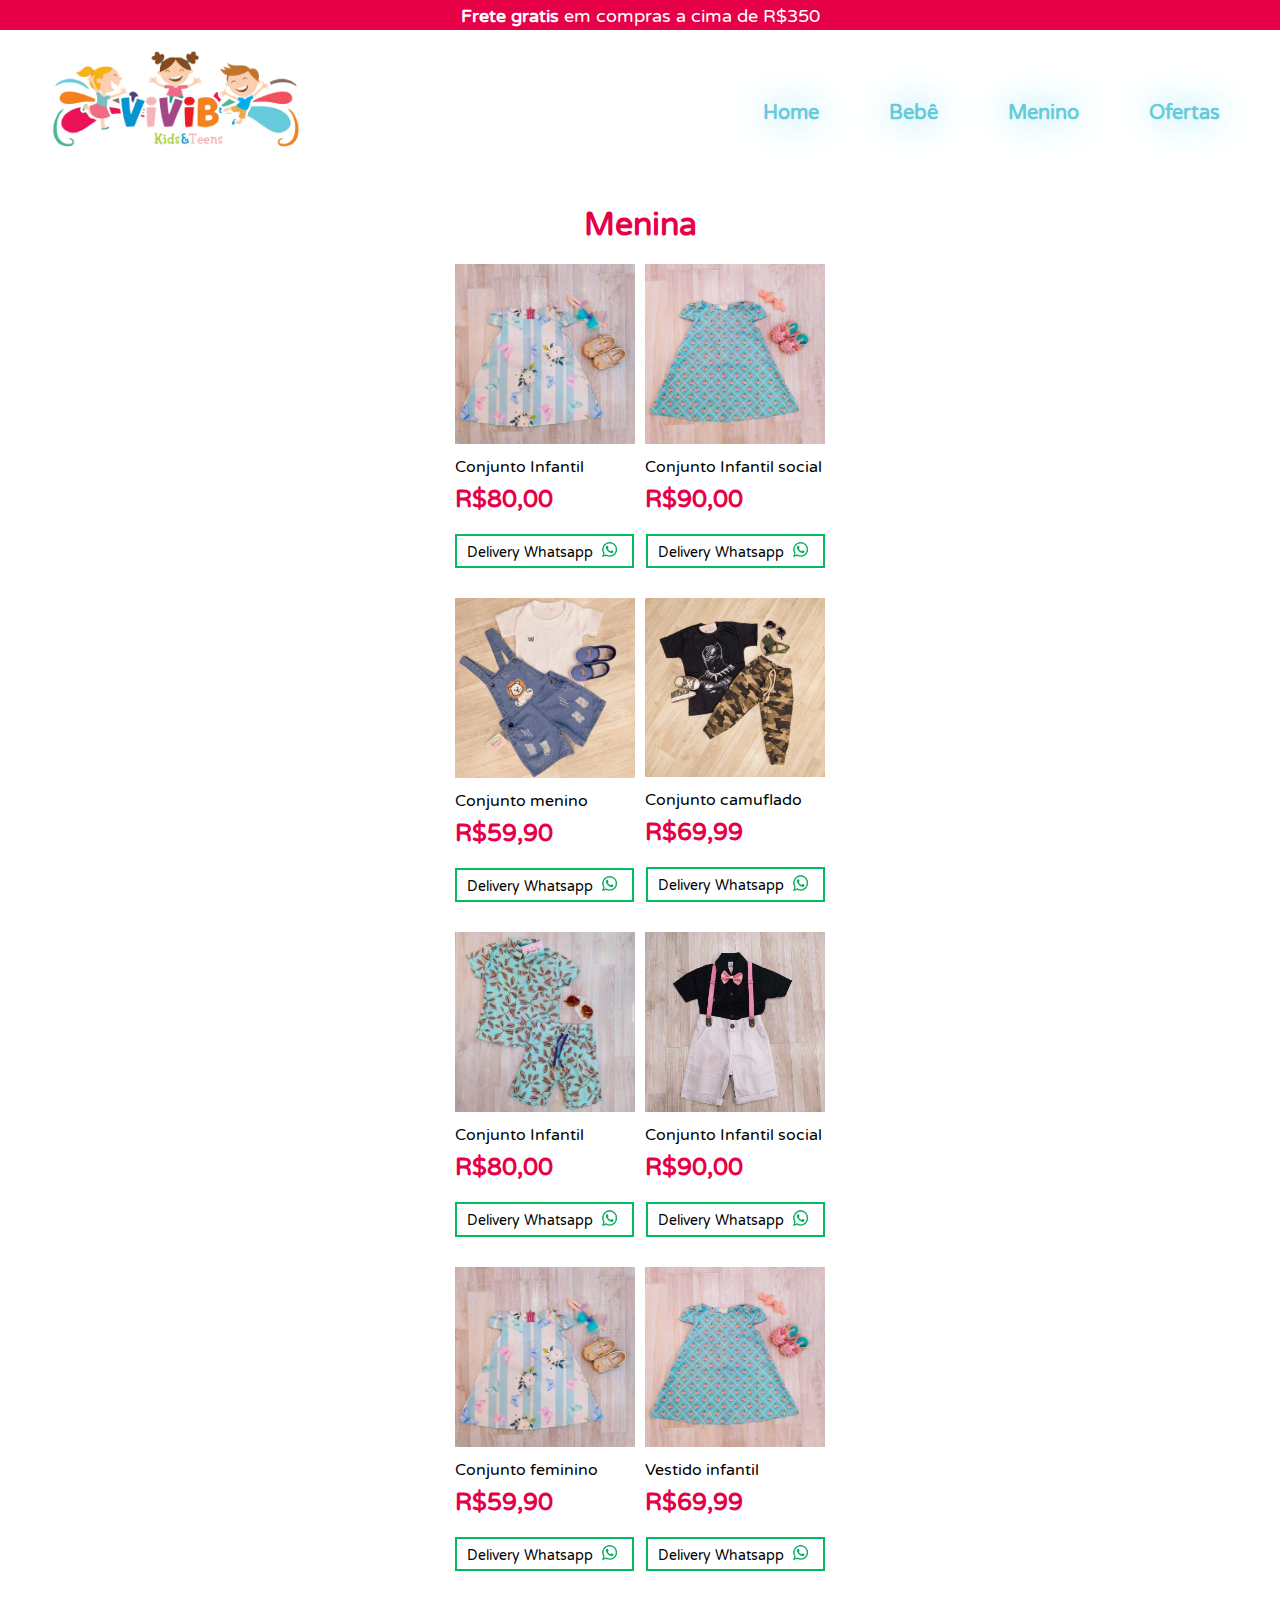
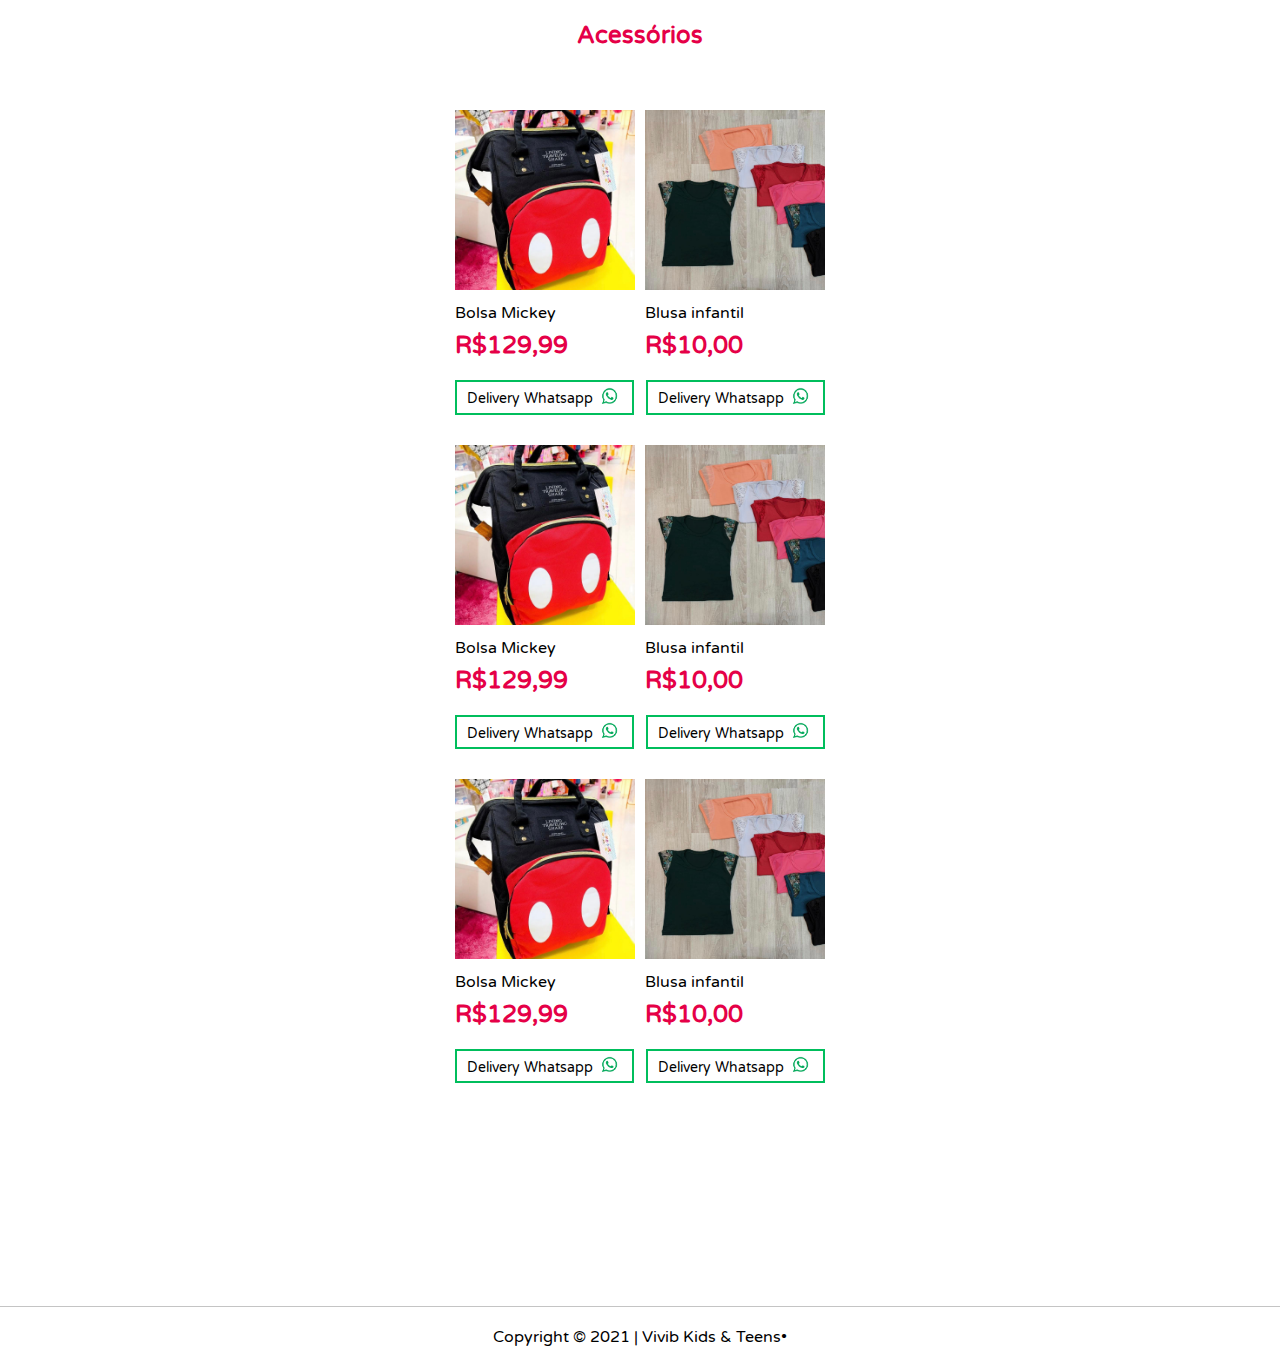
<file: girl.html>
<!DOCTYPE html>
<html lang="pt-br">
<head>
    <meta charset="UTF-8">
    <meta http-equiv="X-UA-Compatible" content="IE=edge">
    <meta name="viewport" content="width=device-width, initial-scale=1.0">
    <title>Boy</title>
    <link rel="preconnect" href="https://fonts.googleapis.com">
    <link rel="preconnect" href="https://fonts.gstatic.com" crossorigin>
    <link href="https://fonts.googleapis.com/css2?family=Varela+Round&display=swap" rel="stylesheet">
    <link rel="stylesheet" href="card.css">
    <link rel="shortcut icon" href="/img/logo-resu.png" type="image/x-icon">
</head>
<body>
    <section>
        <div class="frete">       
            <p>
                <strong>Frete gratis</strong> em compras a cima de R$350
            </p>
        </div>
        <nav class="nav">
            <div class="caixa">
                <a href="index.html"> <img src="/img/logo02.png" alt="foto" class="logo"></a>
               
                <ul class="head">
                    <li>
                        <a href="index.html">Home</a>
                    </li>
                    <li>
                        <a href="bebe.html">Bebê</a>
                    </li>
                    <li>
                        <a href="boy.html">Menino</a>
                    </li>
                    <li>
                        <a href="oferta.html">Ofertas</a>
                    </li>
                </ul>
            </div>
        </nav>
    </section>
    <section class="card-venda">
        <h1>Menina</h1>
        <div class="container-card">
            <div class="caixa-card">
                <img src="/img/card-venda3.jpeg" alt="foto" class="fotodi">
                <h4>Conjunto Infantil </h4>
                <h2>R$80,00</h2>
                <div class="links-card">
                    <ul>
                        <li>
                            <!-- <a class="link-card" href="#">Ver mais similares</a> -->
                            <a class="link-wpp" href="#">Delivery Whatsapp
                                <img src="/img/wpp-card01.png" alt="wpp" class="wpp-card">
                            </a>
                        </li>
                    </ul>
                    
                </div>
            </div>
            <div class="caixa-card">
                <img src="/img/card-venda4.jpeg" alt="foto" class="fotoes">
                <h4 class="h4cla">Conjunto Infantil social</h4>
                <h2 class="h4cla">R$90,00</h2>
                <div class="links-card">
                    <ul>
                        <li>
                            <!-- <a class="link-card-es" href="#">Ver mais similares</a> -->
                            <a class="link-wpp-es" href="#">Delivery Whatsapp
                                <img src="/img/wpp-card01.png" alt="wpp" class="wpp-card">
                            </a>
                        </li>
                    </ul>
                    
                </div>
            </div>
            
        </div>
        <div class="container-card">
            <div class="caixa-card">
                <img src="/img/card-boy1.png" alt="foto" class="fotodi">
                <h4>Conjunto menino </h4>
                <h2>R$59,90</h2>
                <div class="links-card">
                    <ul>
                        <li>
                            <!-- <a class="link-card" href="#">Ver mais similares</a> -->
                            <a class="link-wpp" href="#">Delivery Whatsapp
                                <img src="/img/wpp-card01.png" alt="wpp" class="wpp-card">
                            </a>
                        </li>
                    </ul>
                    
                </div>
            </div>
            <div class="caixa-card">
                <img src="/img/card-boy2.png" alt="foto" class="fotoes">
                <h4 class="h4cla">Conjunto camuflado</h4>
                <h2 class="h4cla">R$69,99</h2>
                <div class="links-card">
                    <ul>
                        <li>
                            <!-- <a class="link-card-es" href="#">Ver mais similares</a> -->
                            <a class="link-wpp-es" href="#">Delivery Whatsapp
                                <img src="/img/wpp-card01.png" alt="wpp" class="wpp-card">
                            </a>
                        </li>
                    </ul>
                    
                </div>
            </div>
            
        </div>
       
            <div class="container-card">
                <div class="caixa-card">
                    <img src="/img/card-venda.jpeg" alt="foto" class="fotodi">
                    <h4>Conjunto Infantil </h4>
                    <h2>R$80,00</h2>
                    <div class="links-card">
                        <ul>
                            <li>
                                <!-- <a class="link-card" href="#">Ver mais similares</a> -->
                                <a class="link-wpp" href="#">Delivery Whatsapp
                                    <img src="/img/wpp-card01.png" alt="wpp" class="wpp-card">
                                </a>
                            </li>
                        </ul>
                        
                    </div>
                </div>
                <div class="caixa-card">
                    <img src="/img/card-venda1.jpeg" alt="foto" class="fotoes">
                    <h4 class="h4cla">Conjunto Infantil social</h4>
                    <h2 class="h4cla">R$90,00</h2>
                    <div class="links-card">
                        <ul>
                            <li>
                                <!-- <a class="link-card-es" href="#">Ver mais similares</a> -->
                                <a class="link-wpp-es" href="#">Delivery Whatsapp
                                    <img src="/img/wpp-card01.png" alt="wpp" class="wpp-card">
                                </a>
                            </li>
                        </ul>
                        
                    </div>
                </div>
                
            </div>
            <div class="container-card">
                <div class="caixa-card">
                    <img src="/img/card-venda3.jpeg" alt="foto" class="fotodi">
                    <h4>Conjunto feminino </h4>
                    <h2>R$59,90</h2>
                    <div class="links-card">
                        <ul>
                            <li>
                                <!-- <a class="link-card" href="#">Ver mais similares</a> -->
                                <a class="link-wpp" href="#">Delivery Whatsapp
                                    <img src="/img/wpp-card01.png" alt="wpp" class="wpp-card">
                                </a>
                            </li>
                        </ul>
                        
                    </div>
                </div>
                <div class="caixa-card">
                    <img src="/img/card-venda4.jpeg" alt="foto" class="fotoes">
                    <h4 class="h4cla">Vestido infantil</h4>
                    <h2 class="h4cla">R$69,99</h2>
                    <div class="links-card">
                        <ul>
                            <li>
                                <!-- <a class="link-card-es" href="#">Ver mais similares</a> -->
                                <a class="link-wpp-es" href="#">Delivery Whatsapp
                                    <img src="/img/wpp-card01.png" alt="wpp" class="wpp-card">
                                </a>
                            </li>
                        </ul>
                        
                    </div>
                </div>
                
            </div>
        <div class="lanca">
            <h2>Acessórios</h2>
        </div>
        <div class="container-card">
            <div class="caixa-card">
                <img src="/img/card-venda5.jpeg" alt="foto" class="fotodi">
                <h4>Bolsa Mickey</h4>
                <h2>R$129,99</h2>
                <div class="links-card">
                    <ul>
                        <li>
                            <!-- <a class="link-card" href="#">Ver mais similares</a> -->
                            <a class="link-wpp" href="#">Delivery Whatsapp
                                <img src="/img/wpp-card01.png" alt="wpp" class="wpp-card">
                            </a>
                        </li>
                    </ul>
                    
                </div>
            </div>
            <div class="caixa-card">
                <img src="/img/card-venda6.jpeg" alt="foto" class="fotoes">
                <h4 class="h4cla">Blusa infantil</h4>
                <h2 class="h4cla">R$10,00</h2>
                <div class="links-card">
                    <ul>
                        <li>
                            <!-- <a class="link-card-es" href="#">Ver mais similares</a> -->
                            <a class="link-wpp-es" href="#">Delivery Whatsapp
                                <img src="/img/wpp-card01.png" alt="wpp" class="wpp-card">
                            </a>
                        </li>
                    </ul>
                    
                </div>
            </div>
        </div>
        <div class="container-card">
            <div class="caixa-card">
                <img src="/img/card-venda5.jpeg" alt="foto" class="fotodi">
                <h4>Bolsa Mickey</h4>
                <h2>R$129,99</h2>
                <div class="links-card">
                    <ul>
                        <li>
                            <!-- <a class="link-card" href="#">Ver mais similares</a> -->
                            <a class="link-wpp" href="#">Delivery Whatsapp
                                <img src="/img/wpp-card01.png" alt="wpp" class="wpp-card">
                            </a>
                        </li>
                    </ul>
                    
                </div>
            </div>
            <div class="caixa-card">
                <img src="/img/card-venda6.jpeg" alt="foto" class="fotoes">
                <h4 class="h4cla">Blusa infantil</h4>
                <h2 class="h4cla">R$10,00</h2>
                <div class="links-card">
                    <ul>
                        <li>
                            <!-- <a class="link-card-es" href="#">Ver mais similares</a> -->
                            <a class="link-wpp-es" href="#">Delivery Whatsapp
                                <img src="/img/wpp-card01.png" alt="wpp" class="wpp-card">
                            </a>
                        </li>
                    </ul>
                    
                </div>
            </div>
        </div>
        <div class="container-card">
            <div class="caixa-card">
                <img src="/img/card-venda5.jpeg" alt="foto" class="fotodi">
                <h4>Bolsa Mickey</h4>
                <h2>R$129,99</h2>
                <div class="links-card">
                    <ul>
                        <li>
                            <!-- <a class="link-card" href="#">Ver mais similares</a> -->
                            <a class="link-wpp" href="#">Delivery Whatsapp
                                <img src="/img/wpp-card01.png" alt="wpp" class="wpp-card">
                            </a>
                        </li>
                    </ul>
                    
                </div>
            </div>
            <div class="caixa-card">
                <img src="/img/card-venda6.jpeg" alt="foto" class="fotoes">
                <h4 class="h4cla">Blusa infantil</h4>
                <h2 class="h4cla">R$10,00</h2>
                <div class="links-card">
                    <ul>
                        <li>
                            <!-- <a class="link-card-es" href="#">Ver mais similares</a> -->
                            <a class="link-wpp-es" href="#">Delivery Whatsapp
                                <img src="/img/wpp-card01.png" alt="wpp" class="wpp-card">
                            </a>
                        </li>
                    </ul>
                    
                </div>
            </div>
        </div>
    </section>
    <footer class="footer">
        <div class="container-footer">
            <br>Copyright © 2021 |
             Vivib Kids & Teens• 
            <!-- Desenvolvido por edutech -->
        </div>
    </footer>
</body>
</html>
</file>
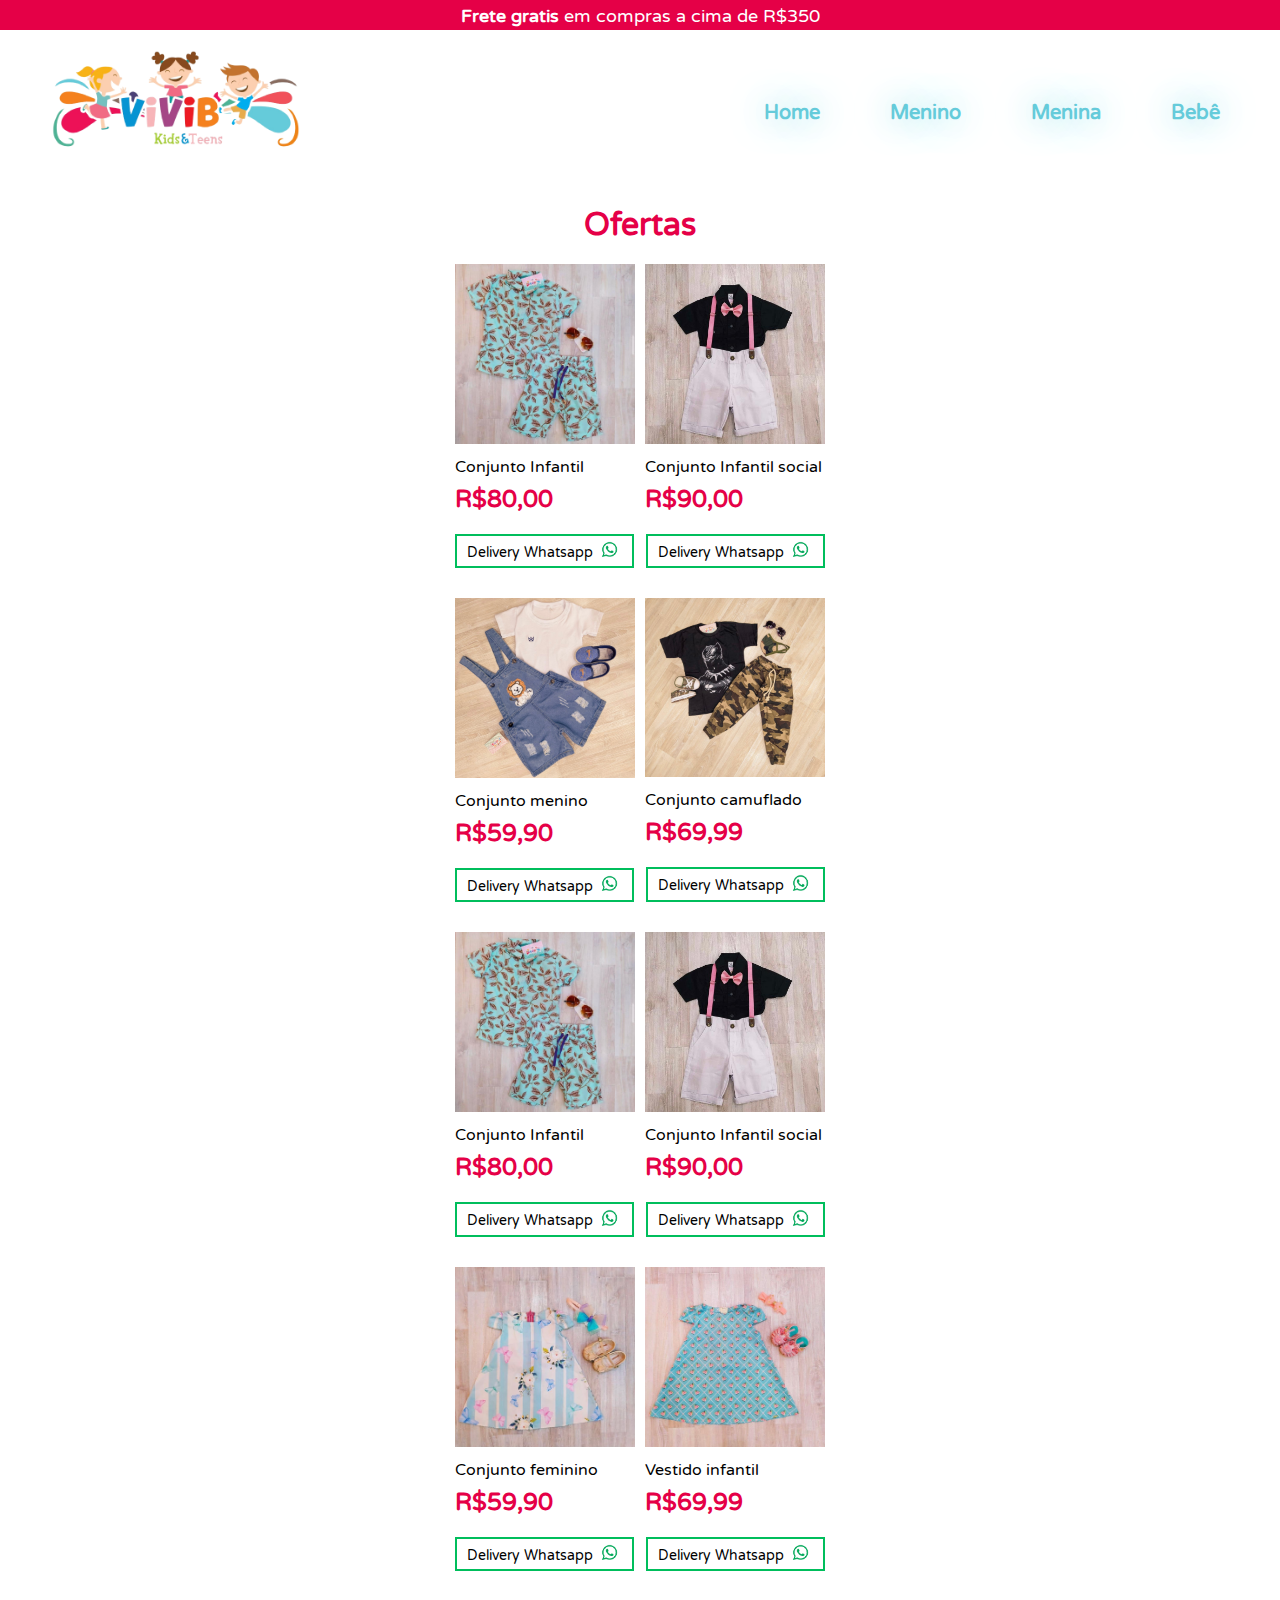
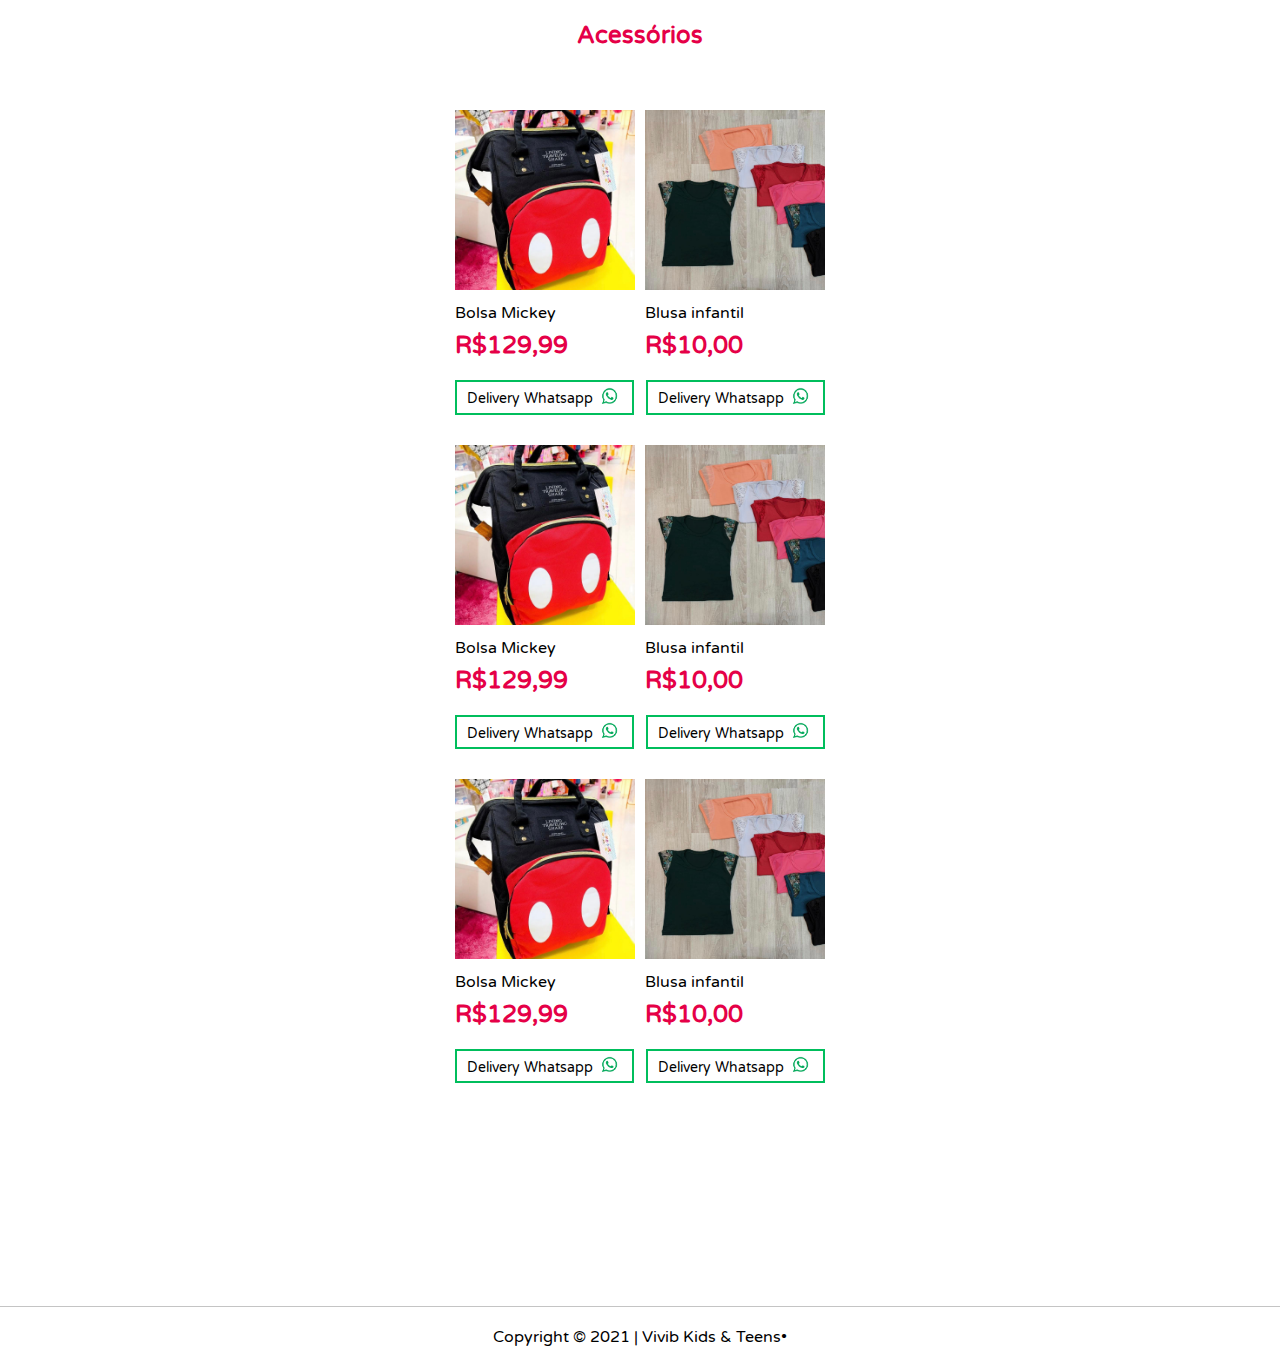
<file: oferta.html>
<!DOCTYPE html>
<html lang="pt-br">
<head>
    <meta charset="UTF-8">
    <meta http-equiv="X-UA-Compatible" content="IE=edge">
    <meta name="viewport" content="width=device-width, initial-scale=1.0">
    <title>Boy</title>
    <link rel="preconnect" href="https://fonts.googleapis.com">
    <link rel="preconnect" href="https://fonts.gstatic.com" crossorigin>
    <link href="https://fonts.googleapis.com/css2?family=Varela+Round&display=swap" rel="stylesheet">
    <link rel="stylesheet" href="card.css">
    <link rel="shortcut icon" href="/img/logo-resu.png" type="image/x-icon">

</head>
<body>
    <section>
        <div class="frete">       
            <p>
                <strong>Frete gratis</strong> em compras a cima de R$350
            </p>
        </div>
        <nav class="nav">
            <div class="caixa">
                <a href="index.html"> <img src="/img/logo02.png" alt="foto" class="logo"></a>
               
                <ul class="head">
                    <li>
                        <a href="index.html">Home</a>
                    </li>
                    <li>
                        <a href="boy.html">Menino</a>
                    </li>
                    <li>
                        <a href="girl.html">Menina</a>
                    </li>
                    <li>
                        <a href="bebe.html">Bebê</a>
                    </li>
                </ul>
            </div>
        </nav>
    </section>
    <section class="card-venda">
        <h1>Ofertas</h1>
        <div class="container-card">
            <div class="caixa-card">
                <img src="/img/card-venda.jpeg" alt="foto" class="fotodi">
                <h4>Conjunto Infantil </h4>
                <h2>R$80,00</h2>
                <div class="links-card">
                    <ul>
                        <li>
                            <!-- <a class="link-card" href="#">Ver mais similares</a> -->
                            <a class="link-wpp" href="#">Delivery Whatsapp
                                <img src="/img/wpp-card01.png" alt="wpp" class="wpp-card">
                            </a>
                        </li>
                    </ul>
                    
                </div>
            </div>
            <div class="caixa-card">
                <img src="/img/card-venda1.jpeg" alt="foto" class="fotoes">
                <h4 class="h4cla">Conjunto Infantil social</h4>
                <h2 class="h4cla">R$90,00</h2>
                <div class="links-card">
                    <ul>
                        <li>
                            <!-- <a class="link-card-es" href="#">Ver mais similares</a> -->
                            <a class="link-wpp-es" href="#">Delivery Whatsapp
                                <img src="/img/wpp-card01.png" alt="wpp" class="wpp-card">
                            </a>
                        </li>
                    </ul>
                    
                </div>
            </div>
            
        </div>
        <div class="container-card">
            <div class="caixa-card">
                <img src="/img/card-boy1.png" alt="foto" class="fotodi">
                <h4>Conjunto menino </h4>
                <h2>R$59,90</h2>
                <div class="links-card">
                    <ul>
                        <li>
                            <!-- <a class="link-card" href="#">Ver mais similares</a> -->
                            <a class="link-wpp" href="#">Delivery Whatsapp
                                <img src="/img/wpp-card01.png" alt="wpp" class="wpp-card">
                            </a>
                        </li>
                    </ul>
                    
                </div>
            </div>
            <div class="caixa-card">
                <img src="/img/card-boy2.png" alt="foto" class="fotoes">
                <h4 class="h4cla">Conjunto camuflado</h4>
                <h2 class="h4cla">R$69,99</h2>
                <div class="links-card">
                    <ul>
                        <li>
                            <!-- <a class="link-card-es" href="#">Ver mais similares</a> -->
                            <a class="link-wpp-es" href="#">Delivery Whatsapp
                                <img src="/img/wpp-card01.png" alt="wpp" class="wpp-card">
                            </a>
                        </li>
                    </ul>
                    
                </div>
            </div>
            
        </div>
       
            <div class="container-card">
                <div class="caixa-card">
                    <img src="/img/card-venda.jpeg" alt="foto" class="fotodi">
                    <h4>Conjunto Infantil </h4>
                    <h2>R$80,00</h2>
                    <div class="links-card">
                        <ul>
                            <li>
                                <!-- <a class="link-card" href="#">Ver mais similares</a> -->
                                <a class="link-wpp" href="#">Delivery Whatsapp
                                    <img src="/img/wpp-card01.png" alt="wpp" class="wpp-card">
                                </a>
                            </li>
                        </ul>
                        
                    </div>
                </div>
                <div class="caixa-card">
                    <img src="/img/card-venda1.jpeg" alt="foto" class="fotoes">
                    <h4 class="h4cla">Conjunto Infantil social</h4>
                    <h2 class="h4cla">R$90,00</h2>
                    <div class="links-card">
                        <ul>
                            <li>
                                <!-- <a class="link-card-es" href="#">Ver mais similares</a> -->
                                <a class="link-wpp-es" href="#">Delivery Whatsapp
                                    <img src="/img/wpp-card01.png" alt="wpp" class="wpp-card">
                                </a>
                            </li>
                        </ul>
                        
                    </div>
                </div>
                
            </div>
            <div class="container-card">
                <div class="caixa-card">
                    <img src="/img/card-venda3.jpeg" alt="foto" class="fotodi">
                    <h4>Conjunto feminino </h4>
                    <h2>R$59,90</h2>
                    <div class="links-card">
                        <ul>
                            <li>
                                <!-- <a class="link-card" href="#">Ver mais similares</a> -->
                                <a class="link-wpp" href="#">Delivery Whatsapp
                                    <img src="/img/wpp-card01.png" alt="wpp" class="wpp-card">
                                </a>
                            </li>
                        </ul>
                        
                    </div>
                </div>
                <div class="caixa-card">
                    <img src="/img/card-venda4.jpeg" alt="foto" class="fotoes">
                    <h4 class="h4cla">Vestido infantil</h4>
                    <h2 class="h4cla">R$69,99</h2>
                    <div class="links-card">
                        <ul>
                            <li>
                                <!-- <a class="link-card-es" href="#">Ver mais similares</a> -->
                                <a class="link-wpp-es" href="#">Delivery Whatsapp
                                    <img src="/img/wpp-card01.png" alt="wpp" class="wpp-card">
                                </a>
                            </li>
                        </ul>
                        
                    </div>
                </div>
                
            </div>
        <div class="lanca">
            <h2>Acessórios</h2>
        </div>
        <div class="container-card">
            <div class="caixa-card">
                <img src="/img/card-venda5.jpeg" alt="foto" class="fotodi">
                <h4>Bolsa Mickey</h4>
                <h2>R$129,99</h2>
                <div class="links-card">
                    <ul>
                        <li>
                            <!-- <a class="link-card" href="#">Ver mais similares</a> -->
                            <a class="link-wpp" href="#">Delivery Whatsapp
                                <img src="/img/wpp-card01.png" alt="wpp" class="wpp-card">
                            </a>
                        </li>
                    </ul>
                    
                </div>
            </div>
            <div class="caixa-card">
                <img src="/img/card-venda6.jpeg" alt="foto" class="fotoes">
                <h4 class="h4cla">Blusa infantil</h4>
                <h2 class="h4cla">R$10,00</h2>
                <div class="links-card">
                    <ul>
                        <li>
                            <!-- <a class="link-card-es" href="#">Ver mais similares</a> -->
                            <a class="link-wpp-es" href="#">Delivery Whatsapp
                                <img src="/img/wpp-card01.png" alt="wpp" class="wpp-card">
                            </a>
                        </li>
                    </ul>
                    
                </div>
            </div>
        </div>
        <div class="container-card">
            <div class="caixa-card">
                <img src="/img/card-venda5.jpeg" alt="foto" class="fotodi">
                <h4>Bolsa Mickey</h4>
                <h2>R$129,99</h2>
                <div class="links-card">
                    <ul>
                        <li>
                            <!-- <a class="link-card" href="#">Ver mais similares</a> -->
                            <a class="link-wpp" href="#">Delivery Whatsapp
                                <img src="/img/wpp-card01.png" alt="wpp" class="wpp-card">
                            </a>
                        </li>
                    </ul>
                    
                </div>
            </div>
            <div class="caixa-card">
                <img src="/img/card-venda6.jpeg" alt="foto" class="fotoes">
                <h4 class="h4cla">Blusa infantil</h4>
                <h2 class="h4cla">R$10,00</h2>
                <div class="links-card">
                    <ul>
                        <li>
                            <!-- <a class="link-card-es" href="#">Ver mais similares</a> -->
                            <a class="link-wpp-es" href="#">Delivery Whatsapp
                                <img src="/img/wpp-card01.png" alt="wpp" class="wpp-card">
                            </a>
                        </li>
                    </ul>
                    
                </div>
            </div>
        </div>
        <div class="container-card">
            <div class="caixa-card">
                <img src="/img/card-venda5.jpeg" alt="foto" class="fotodi">
                <h4>Bolsa Mickey</h4>
                <h2>R$129,99</h2>
                <div class="links-card">
                    <ul>
                        <li>
                            <!-- <a class="link-card" href="#">Ver mais similares</a> -->
                            <a class="link-wpp" href="#">Delivery Whatsapp
                                <img src="/img/wpp-card01.png" alt="wpp" class="wpp-card">
                            </a>
                        </li>
                    </ul>
                    
                </div>
            </div>
            <div class="caixa-card">
                <img src="/img/card-venda6.jpeg" alt="foto" class="fotoes">
                <h4 class="h4cla">Blusa infantil</h4>
                <h2 class="h4cla">R$10,00</h2>
                <div class="links-card">
                    <ul>
                        <li>
                            <!-- <a class="link-card-es" href="#">Ver mais similares</a> -->
                            <a class="link-wpp-es" href="#">Delivery Whatsapp
                                <img src="/img/wpp-card01.png" alt="wpp" class="wpp-card">
                            </a>
                        </li>
                    </ul>
                    
                </div>
            </div>
        </div>
    </section>
    <footer class="footer">
        <div class="container-footer">
            <br>Copyright © 2021 |
             Vivib Kids & Teens• 
            <!-- Desenvolvido por edutech -->
        </div>
    </footer>
</body>
</html>
</file>
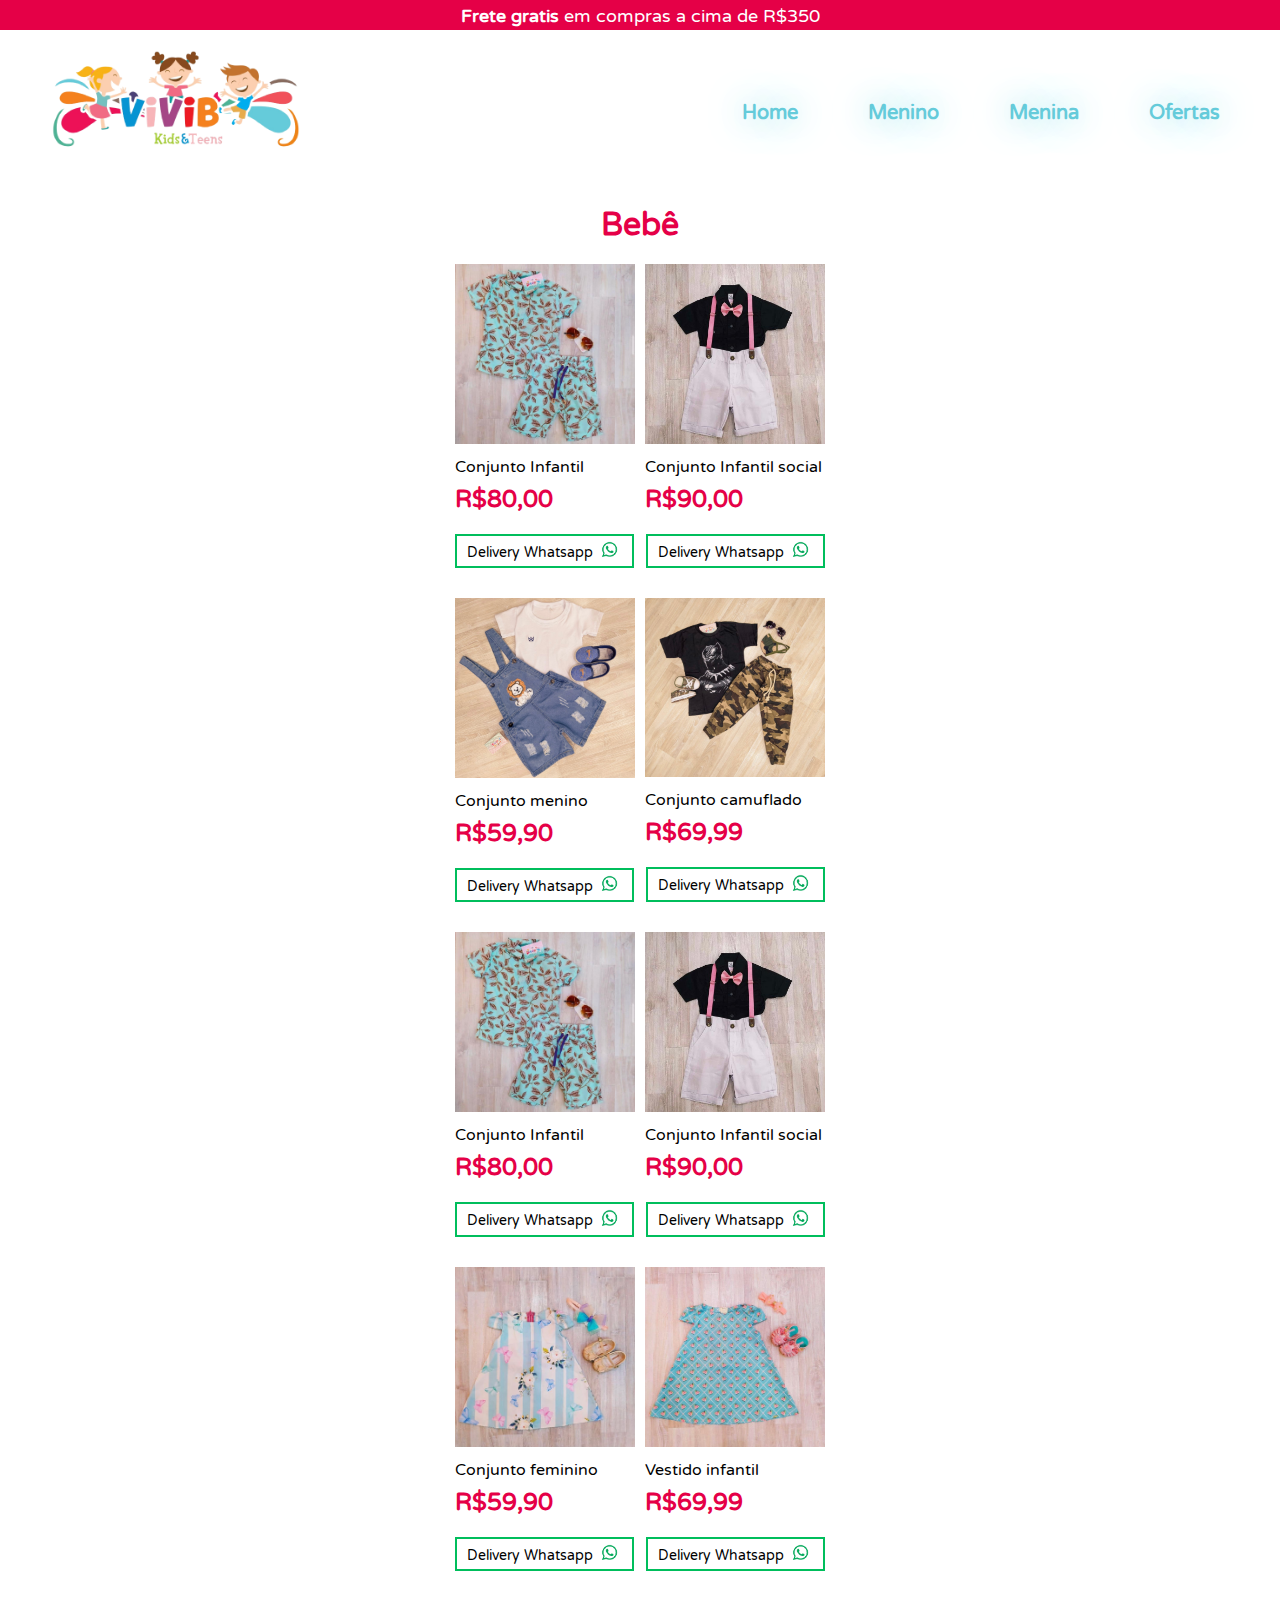
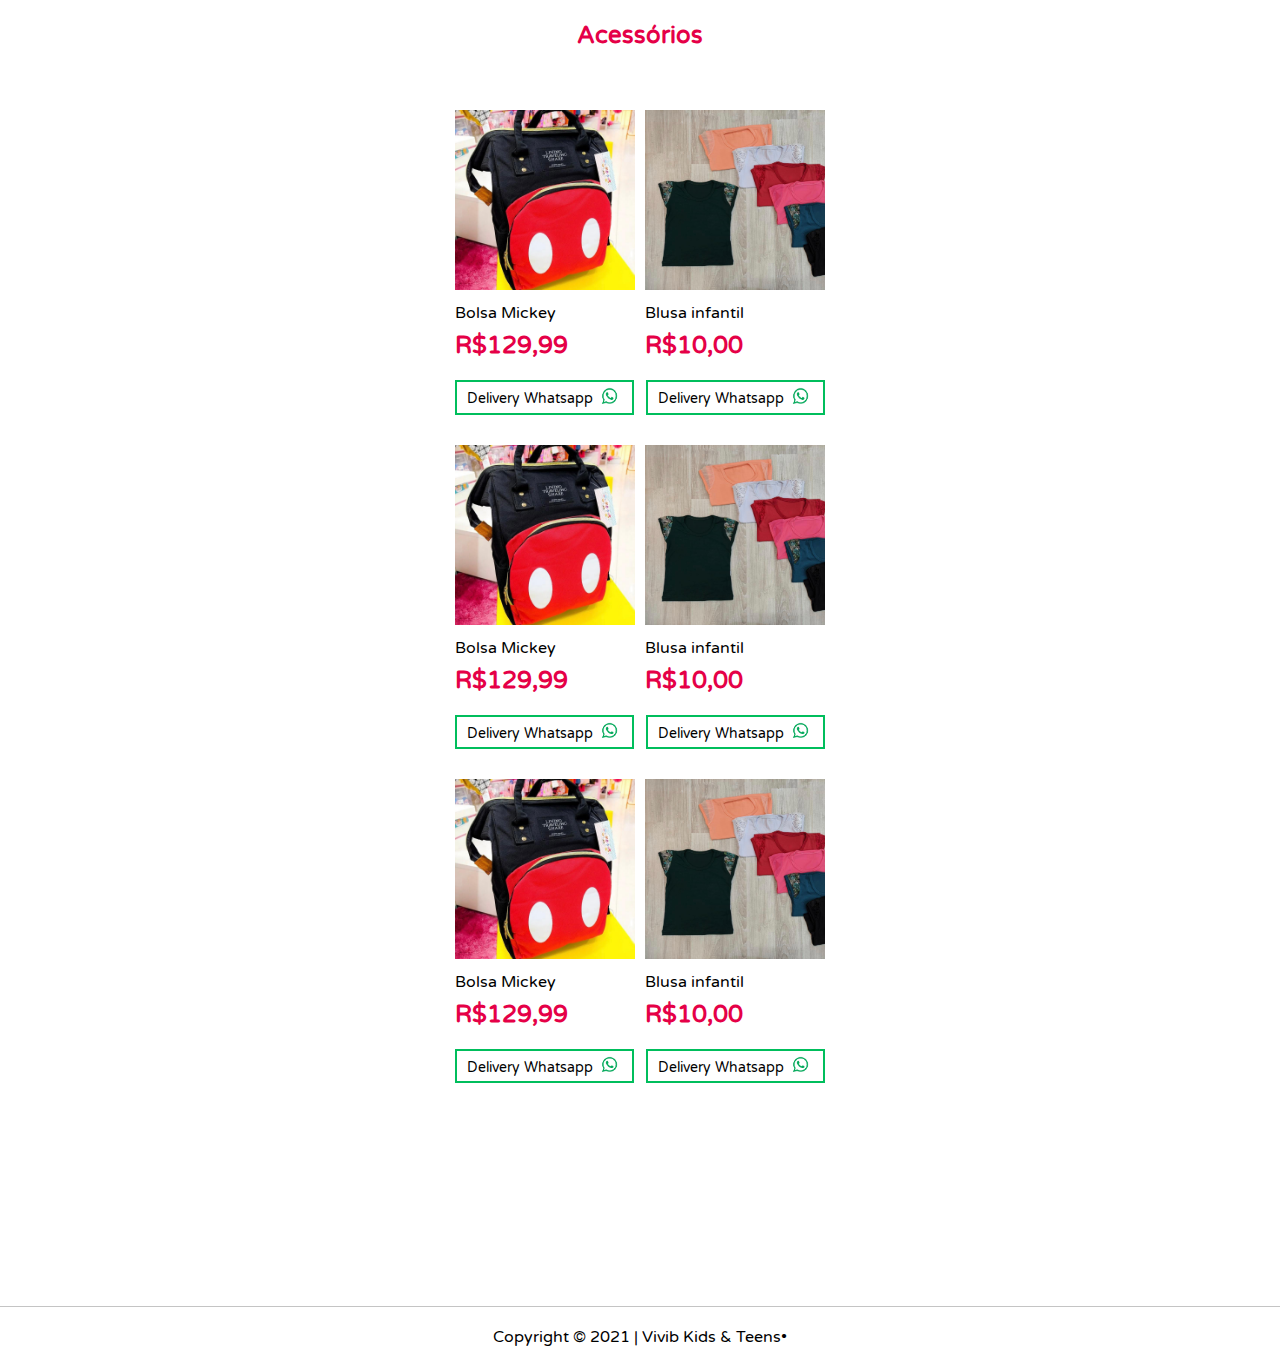
<file: CSS-intermed/bebe.html>
<!DOCTYPE html>
<html lang="pt-br">
<head>
    <meta charset="UTF-8">
    <meta http-equiv="X-UA-Compatible" content="IE=edge">
    <meta name="viewport" content="width=device-width, initial-scale=1.0">
    <title>Boy</title>
    <link rel="preconnect" href="https://fonts.googleapis.com">
    <link rel="preconnect" href="https://fonts.gstatic.com" crossorigin>
    <link href="https://fonts.googleapis.com/css2?family=Varela+Round&display=swap" rel="stylesheet">
    <link rel="stylesheet" href="card.css">
</head>
<body>
    <section>
        <div class="frete">       
            <p>
                <strong>Frete gratis</strong> em compras a cima de R$350
            </p>
        </div>
        <nav class="nav">
            <div class="caixa">
                <a href="index.html"> <img src="/img/logo02.png" alt="foto" class="logo"></a>
               
                <ul class="head">
                    <li>
                        <a href="index.html">Home</a>
                    </li>
                    <li>
                        <a href="boy.html">Menino</a>
                    </li>
                    <li>
                        <a href="girl.html">Menina</a>
                    </li>
                    <li>
                        <a href="oferta.html">Ofertas</a>
                    </li>
                </ul>
            </div>
        </nav>
    </section>
    <section class="card-venda">
        <h1>Bebê</h1>
        <div class="container-card">
            <div class="caixa-card">
                <img src="/img/card-venda.jpeg" alt="foto" class="fotodi">
                <h4>Conjunto Infantil </h4>
                <h2>R$80,00</h2>
                <div class="links-card">
                    <ul>
                        <li>
                            <!-- <a class="link-card" href="#">Ver mais similares</a> -->
                            <a class="link-wpp" href="#">Delivery Whatsapp
                                <img src="/img/wpp-card01.png" alt="wpp" class="wpp-card">
                            </a>
                        </li>
                    </ul>
                    
                </div>
            </div>
            <div class="caixa-card">
                <img src="/img/card-venda1.jpeg" alt="foto" class="fotoes">
                <h4 class="h4cla">Conjunto Infantil social</h4>
                <h2 class="h4cla">R$90,00</h2>
                <div class="links-card">
                    <ul>
                        <li>
                            <!-- <a class="link-card-es" href="#">Ver mais similares</a> -->
                            <a class="link-wpp-es" href="#">Delivery Whatsapp
                                <img src="/img/wpp-card01.png" alt="wpp" class="wpp-card">
                            </a>
                        </li>
                    </ul>
                    
                </div>
            </div>
            
        </div>
        <div class="container-card">
            <div class="caixa-card">
                <img src="/img/card-boy1.png" alt="foto" class="fotodi">
                <h4>Conjunto menino </h4>
                <h2>R$59,90</h2>
                <div class="links-card">
                    <ul>
                        <li>
                            <!-- <a class="link-card" href="#">Ver mais similares</a> -->
                            <a class="link-wpp" href="#">Delivery Whatsapp
                                <img src="/img/wpp-card01.png" alt="wpp" class="wpp-card">
                            </a>
                        </li>
                    </ul>
                    
                </div>
            </div>
            <div class="caixa-card">
                <img src="/img/card-boy2.png" alt="foto" class="fotoes">
                <h4 class="h4cla">Conjunto camuflado</h4>
                <h2 class="h4cla">R$69,99</h2>
                <div class="links-card">
                    <ul>
                        <li>
                            <!-- <a class="link-card-es" href="#">Ver mais similares</a> -->
                            <a class="link-wpp-es" href="#">Delivery Whatsapp
                                <img src="/img/wpp-card01.png" alt="wpp" class="wpp-card">
                            </a>
                        </li>
                    </ul>
                    
                </div>
            </div>
            
        </div>
       
            <div class="container-card">
                <div class="caixa-card">
                    <img src="/img/card-venda.jpeg" alt="foto" class="fotodi">
                    <h4>Conjunto Infantil </h4>
                    <h2>R$80,00</h2>
                    <div class="links-card">
                        <ul>
                            <li>
                                <!-- <a class="link-card" href="#">Ver mais similares</a> -->
                                <a class="link-wpp" href="#">Delivery Whatsapp
                                    <img src="/img/wpp-card01.png" alt="wpp" class="wpp-card">
                                </a>
                            </li>
                        </ul>
                        
                    </div>
                </div>
                <div class="caixa-card">
                    <img src="/img/card-venda1.jpeg" alt="foto" class="fotoes">
                    <h4 class="h4cla">Conjunto Infantil social</h4>
                    <h2 class="h4cla">R$90,00</h2>
                    <div class="links-card">
                        <ul>
                            <li>
                                <!-- <a class="link-card-es" href="#">Ver mais similares</a> -->
                                <a class="link-wpp-es" href="#">Delivery Whatsapp
                                    <img src="/img/wpp-card01.png" alt="wpp" class="wpp-card">
                                </a>
                            </li>
                        </ul>
                        
                    </div>
                </div>
                
            </div>
            <div class="container-card">
                <div class="caixa-card">
                    <img src="/img/card-venda3.jpeg" alt="foto" class="fotodi">
                    <h4>Conjunto feminino </h4>
                    <h2>R$59,90</h2>
                    <div class="links-card">
                        <ul>
                            <li>
                                <!-- <a class="link-card" href="#">Ver mais similares</a> -->
                                <a class="link-wpp" href="#">Delivery Whatsapp
                                    <img src="/img/wpp-card01.png" alt="wpp" class="wpp-card">
                                </a>
                            </li>
                        </ul>
                        
                    </div>
                </div>
                <div class="caixa-card">
                    <img src="/img/card-venda4.jpeg" alt="foto" class="fotoes">
                    <h4 class="h4cla">Vestido infantil</h4>
                    <h2 class="h4cla">R$69,99</h2>
                    <div class="links-card">
                        <ul>
                            <li>
                                <!-- <a class="link-card-es" href="#">Ver mais similares</a> -->
                                <a class="link-wpp-es" href="#">Delivery Whatsapp
                                    <img src="/img/wpp-card01.png" alt="wpp" class="wpp-card">
                                </a>
                            </li>
                        </ul>
                        
                    </div>
                </div>
                
            </div>
        <div class="lanca">
            <h2>Acessórios</h2>
        </div>
        <div class="container-card">
            <div class="caixa-card">
                <img src="/img/card-venda5.jpeg" alt="foto" class="fotodi">
                <h4>Bolsa Mickey</h4>
                <h2>R$129,99</h2>
                <div class="links-card">
                    <ul>
                        <li>
                            <!-- <a class="link-card" href="#">Ver mais similares</a> -->
                            <a class="link-wpp" href="#">Delivery Whatsapp
                                <img src="/img/wpp-card01.png" alt="wpp" class="wpp-card">
                            </a>
                        </li>
                    </ul>
                    
                </div>
            </div>
            <div class="caixa-card">
                <img src="/img/card-venda6.jpeg" alt="foto" class="fotoes">
                <h4 class="h4cla">Blusa infantil</h4>
                <h2 class="h4cla">R$10,00</h2>
                <div class="links-card">
                    <ul>
                        <li>
                            <!-- <a class="link-card-es" href="#">Ver mais similares</a> -->
                            <a class="link-wpp-es" href="#">Delivery Whatsapp
                                <img src="/img/wpp-card01.png" alt="wpp" class="wpp-card">
                            </a>
                        </li>
                    </ul>
                    
                </div>
            </div>
        </div>
        <div class="container-card">
            <div class="caixa-card">
                <img src="/img/card-venda5.jpeg" alt="foto" class="fotodi">
                <h4>Bolsa Mickey</h4>
                <h2>R$129,99</h2>
                <div class="links-card">
                    <ul>
                        <li>
                            <!-- <a class="link-card" href="#">Ver mais similares</a> -->
                            <a class="link-wpp" href="#">Delivery Whatsapp
                                <img src="/img/wpp-card01.png" alt="wpp" class="wpp-card">
                            </a>
                        </li>
                    </ul>
                    
                </div>
            </div>
            <div class="caixa-card">
                <img src="/img/card-venda6.jpeg" alt="foto" class="fotoes">
                <h4 class="h4cla">Blusa infantil</h4>
                <h2 class="h4cla">R$10,00</h2>
                <div class="links-card">
                    <ul>
                        <li>
                            <!-- <a class="link-card-es" href="#">Ver mais similares</a> -->
                            <a class="link-wpp-es" href="#">Delivery Whatsapp
                                <img src="/img/wpp-card01.png" alt="wpp" class="wpp-card">
                            </a>
                        </li>
                    </ul>
                    
                </div>
            </div>
        </div>
        <div class="container-card">
            <div class="caixa-card">
                <img src="/img/card-venda5.jpeg" alt="foto" class="fotodi">
                <h4>Bolsa Mickey</h4>
                <h2>R$129,99</h2>
                <div class="links-card">
                    <ul>
                        <li>
                            <!-- <a class="link-card" href="#">Ver mais similares</a> -->
                            <a class="link-wpp" href="#">Delivery Whatsapp
                                <img src="/img/wpp-card01.png" alt="wpp" class="wpp-card">
                            </a>
                        </li>
                    </ul>
                    
                </div>
            </div>
            <div class="caixa-card">
                <img src="/img/card-venda6.jpeg" alt="foto" class="fotoes">
                <h4 class="h4cla">Blusa infantil</h4>
                <h2 class="h4cla">R$10,00</h2>
                <div class="links-card">
                    <ul>
                        <li>
                            <!-- <a class="link-card-es" href="#">Ver mais similares</a> -->
                            <a class="link-wpp-es" href="#">Delivery Whatsapp
                                <img src="/img/wpp-card01.png" alt="wpp" class="wpp-card">
                            </a>
                        </li>
                    </ul>
                    
                </div>
            </div>
        </div>
    </section>
    <footer class="footer">
        <div class="container-footer">
            <br>Copyright © 2021 |
             Vivib Kids & Teens• 
            <!-- Desenvolvido por edutech -->
        </div>
    </footer>
</body>
</html>
</file>
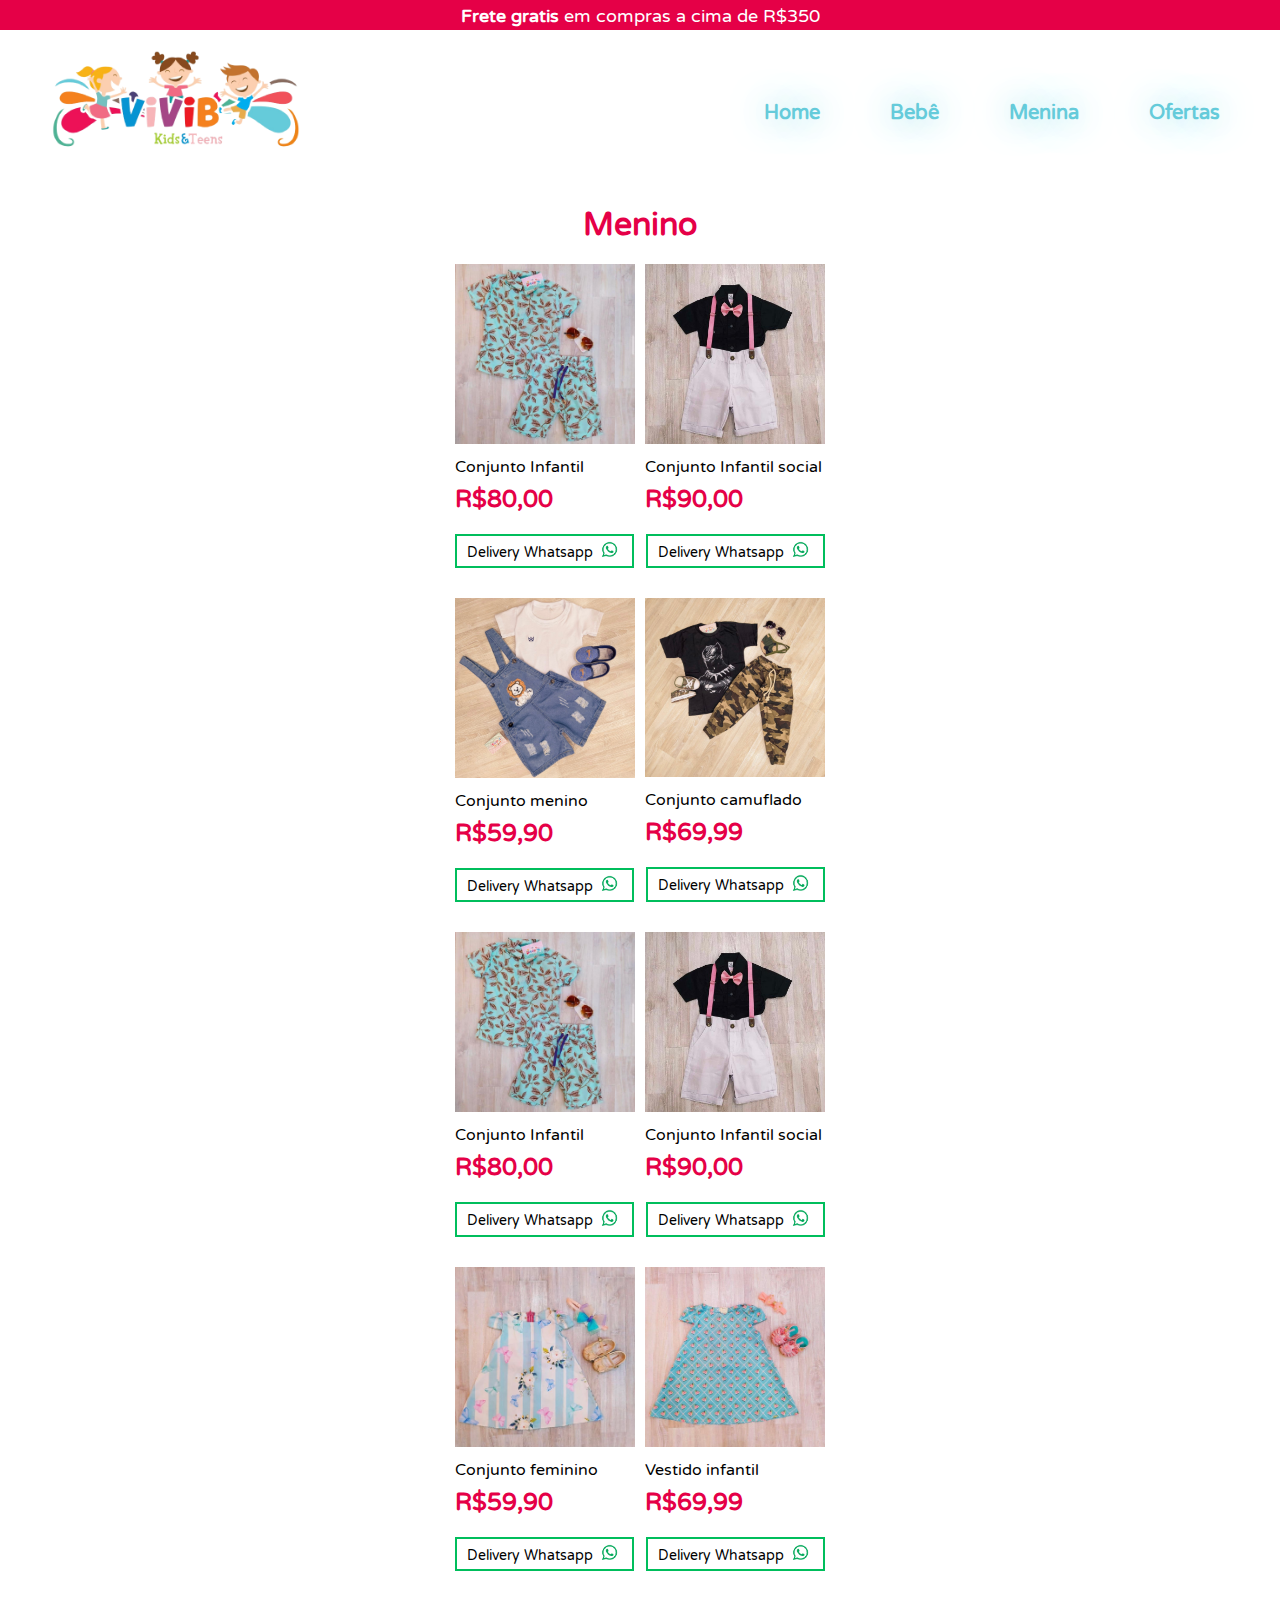
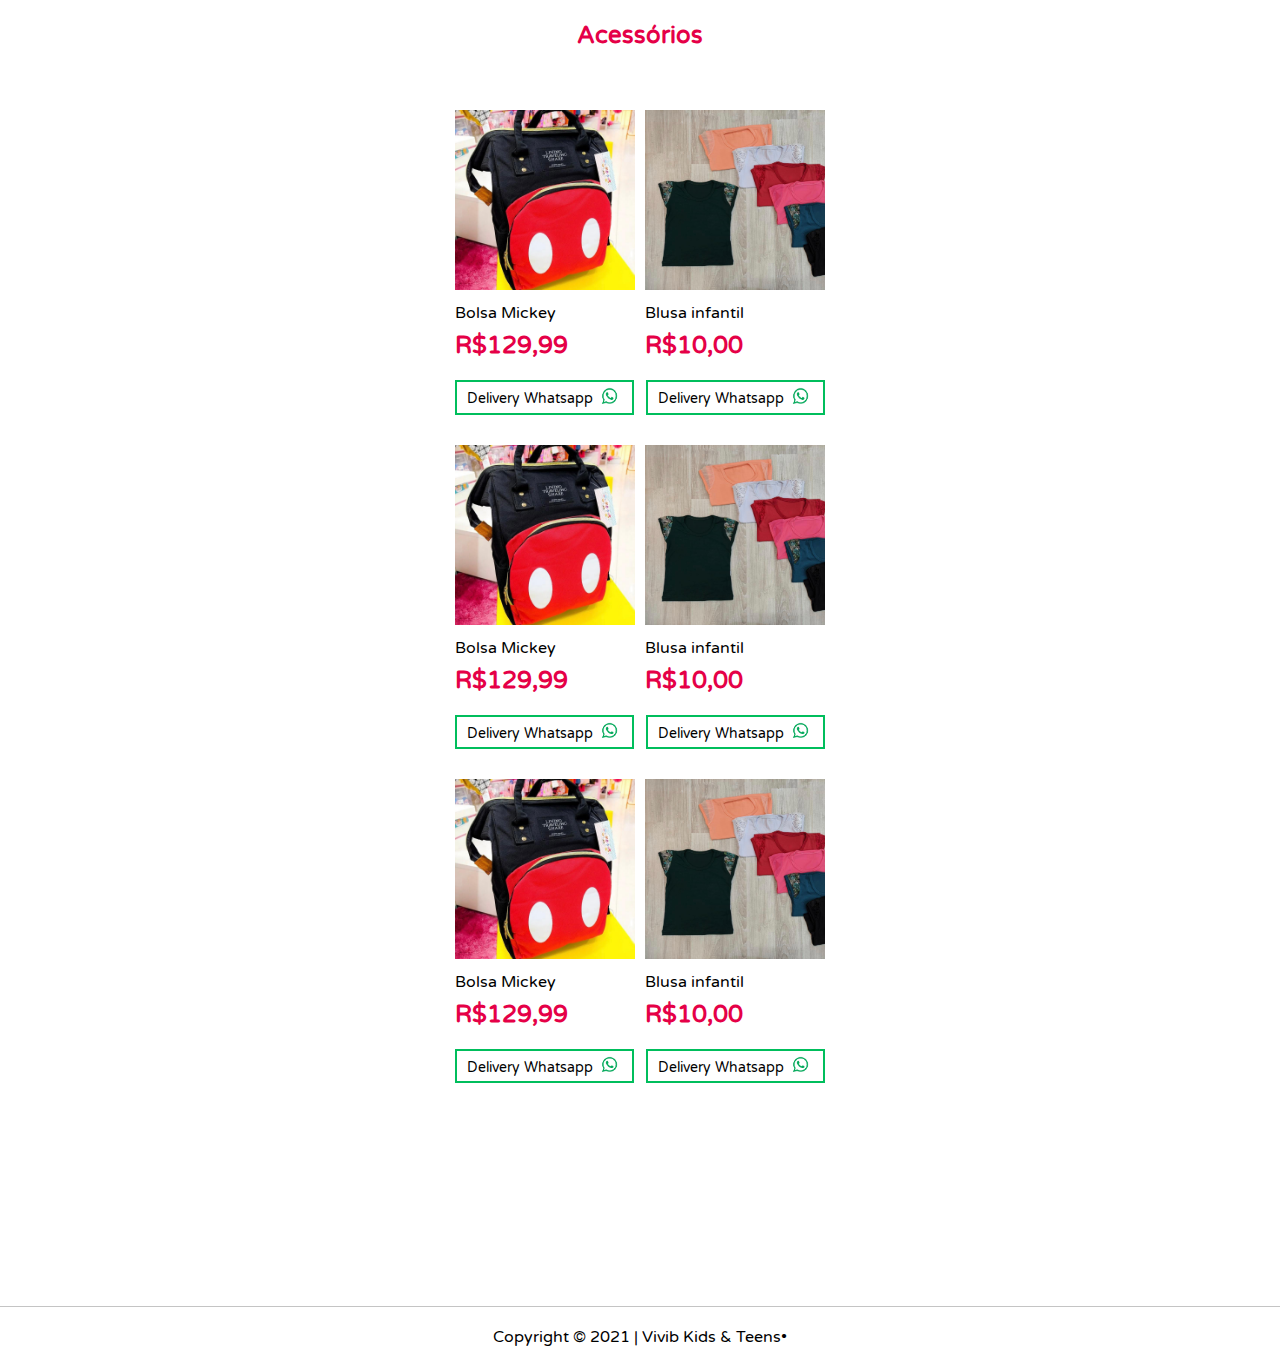
<file: CSS-intermed/boy.html>
<!DOCTYPE html>
<html lang="pt-br">
<head>
    <meta charset="UTF-8">
    <meta http-equiv="X-UA-Compatible" content="IE=edge">
    <meta name="viewport" content="width=device-width, initial-scale=1.0">
    <title>Boy</title>
    <link rel="preconnect" href="https://fonts.googleapis.com">
    <link rel="preconnect" href="https://fonts.gstatic.com" crossorigin>
    <link href="https://fonts.googleapis.com/css2?family=Varela+Round&display=swap" rel="stylesheet">
    <link rel="stylesheet" href="card.css">
</head>
<body>
    <section>
        <div class="frete">       
            <p>
                <strong>Frete gratis</strong> em compras a cima de R$350
            </p>
        </div>
        <nav class="nav">
            <div class="caixa">
                <a href="index.html"> <img src="/img/logo02.png" alt="foto" class="logo"></a>
               
                <ul class="head">
                    <li>
                        <a href="index.html">Home</a>
                    </li>
                    <li>
                        <a href="bebe.html">Bebê</a>
                    </li>
                    <li>
                        <a href="girl.html">Menina</a>
                    </li>
                    <li>
                        <a href="oferta.html">Ofertas</a>
                    </li>
                </ul>
            </div>
        </nav>
    </section>
    <section class="card-venda">
        <h1>Menino</h1>
        <div class="container-card">
            <div class="caixa-card">
                <img src="/img/card-venda.jpeg" alt="foto" class="fotodi">
                <h4>Conjunto Infantil </h4>
                <h2>R$80,00</h2>
                <div class="links-card">
                    <ul>
                        <li>
                            <!-- <a class="link-card" href="#">Ver mais similares</a> -->
                            <a class="link-wpp" href="#">Delivery Whatsapp
                                <img src="/img/wpp-card01.png" alt="wpp" class="wpp-card">
                            </a>
                        </li>
                    </ul>
                    
                </div>
            </div>
            <div class="caixa-card">
                <img src="/img/card-venda1.jpeg" alt="foto" class="fotoes">
                <h4 class="h4cla">Conjunto Infantil social</h4>
                <h2 class="h4cla">R$90,00</h2>
                <div class="links-card">
                    <ul>
                        <li>
                            <!-- <a class="link-card-es" href="#">Ver mais similares</a> -->
                            <a class="link-wpp-es" href="#">Delivery Whatsapp
                                <img src="/img/wpp-card01.png" alt="wpp" class="wpp-card">
                            </a>
                        </li>
                    </ul>
                    
                </div>
            </div>
            
        </div>
        <div class="container-card">
            <div class="caixa-card">
                <img src="/img/card-boy1.png" alt="foto" class="fotodi">
                <h4>Conjunto menino </h4>
                <h2>R$59,90</h2>
                <div class="links-card">
                    <ul>
                        <li>
                            <!-- <a class="link-card" href="#">Ver mais similares</a> -->
                            <a class="link-wpp" href="#">Delivery Whatsapp
                                <img src="/img/wpp-card01.png" alt="wpp" class="wpp-card">
                            </a>
                        </li>
                    </ul>
                    
                </div>
            </div>
            <div class="caixa-card">
                <img src="/img/card-boy2.png" alt="foto" class="fotoes">
                <h4 class="h4cla">Conjunto camuflado</h4>
                <h2 class="h4cla">R$69,99</h2>
                <div class="links-card">
                    <ul>
                        <li>
                            <!-- <a class="link-card-es" href="#">Ver mais similares</a> -->
                            <a class="link-wpp-es" href="#">Delivery Whatsapp
                                <img src="/img/wpp-card01.png" alt="wpp" class="wpp-card">
                            </a>
                        </li>
                    </ul>
                    
                </div>
            </div>
            
        </div>
       
            <div class="container-card">
                <div class="caixa-card">
                    <img src="/img/card-venda.jpeg" alt="foto" class="fotodi">
                    <h4>Conjunto Infantil </h4>
                    <h2>R$80,00</h2>
                    <div class="links-card">
                        <ul>
                            <li>
                                <!-- <a class="link-card" href="#">Ver mais similares</a> -->
                                <a class="link-wpp" href="#">Delivery Whatsapp
                                    <img src="/img/wpp-card01.png" alt="wpp" class="wpp-card">
                                </a>
                            </li>
                        </ul>
                        
                    </div>
                </div>
                <div class="caixa-card">
                    <img src="/img/card-venda1.jpeg" alt="foto" class="fotoes">
                    <h4 class="h4cla">Conjunto Infantil social</h4>
                    <h2 class="h4cla">R$90,00</h2>
                    <div class="links-card">
                        <ul>
                            <li>
                                <!-- <a class="link-card-es" href="#">Ver mais similares</a> -->
                                <a class="link-wpp-es" href="#">Delivery Whatsapp
                                    <img src="/img/wpp-card01.png" alt="wpp" class="wpp-card">
                                </a>
                            </li>
                        </ul>
                        
                    </div>
                </div>
                
            </div>
            <div class="container-card">
                <div class="caixa-card">
                    <img src="/img/card-venda3.jpeg" alt="foto" class="fotodi">
                    <h4>Conjunto feminino </h4>
                    <h2>R$59,90</h2>
                    <div class="links-card">
                        <ul>
                            <li>
                                <!-- <a class="link-card" href="#">Ver mais similares</a> -->
                                <a class="link-wpp" href="#">Delivery Whatsapp
                                    <img src="/img/wpp-card01.png" alt="wpp" class="wpp-card">
                                </a>
                            </li>
                        </ul>
                        
                    </div>
                </div>
                <div class="caixa-card">
                    <img src="/img/card-venda4.jpeg" alt="foto" class="fotoes">
                    <h4 class="h4cla">Vestido infantil</h4>
                    <h2 class="h4cla">R$69,99</h2>
                    <div class="links-card">
                        <ul>
                            <li>
                                <!-- <a class="link-card-es" href="#">Ver mais similares</a> -->
                                <a class="link-wpp-es" href="#">Delivery Whatsapp
                                    <img src="/img/wpp-card01.png" alt="wpp" class="wpp-card">
                                </a>
                            </li>
                        </ul>
                        
                    </div>
                </div>
                
            </div>
        <div class="lanca">
            <h2>Acessórios</h2>
        </div>
        <div class="container-card">
            <div class="caixa-card">
                <img src="/img/card-venda5.jpeg" alt="foto" class="fotodi">
                <h4>Bolsa Mickey</h4>
                <h2>R$129,99</h2>
                <div class="links-card">
                    <ul>
                        <li>
                            <!-- <a class="link-card" href="#">Ver mais similares</a> -->
                            <a class="link-wpp" href="#">Delivery Whatsapp
                                <img src="/img/wpp-card01.png" alt="wpp" class="wpp-card">
                            </a>
                        </li>
                    </ul>
                    
                </div>
            </div>
            <div class="caixa-card">
                <img src="/img/card-venda6.jpeg" alt="foto" class="fotoes">
                <h4 class="h4cla">Blusa infantil</h4>
                <h2 class="h4cla">R$10,00</h2>
                <div class="links-card">
                    <ul>
                        <li>
                            <!-- <a class="link-card-es" href="#">Ver mais similares</a> -->
                            <a class="link-wpp-es" href="#">Delivery Whatsapp
                                <img src="/img/wpp-card01.png" alt="wpp" class="wpp-card">
                            </a>
                        </li>
                    </ul>
                    
                </div>
            </div>
        </div>
        <div class="container-card">
            <div class="caixa-card">
                <img src="/img/card-venda5.jpeg" alt="foto" class="fotodi">
                <h4>Bolsa Mickey</h4>
                <h2>R$129,99</h2>
                <div class="links-card">
                    <ul>
                        <li>
                            <!-- <a class="link-card" href="#">Ver mais similares</a> -->
                            <a class="link-wpp" href="#">Delivery Whatsapp
                                <img src="/img/wpp-card01.png" alt="wpp" class="wpp-card">
                            </a>
                        </li>
                    </ul>
                    
                </div>
            </div>
            <div class="caixa-card">
                <img src="/img/card-venda6.jpeg" alt="foto" class="fotoes">
                <h4 class="h4cla">Blusa infantil</h4>
                <h2 class="h4cla">R$10,00</h2>
                <div class="links-card">
                    <ul>
                        <li>
                            <!-- <a class="link-card-es" href="#">Ver mais similares</a> -->
                            <a class="link-wpp-es" href="#">Delivery Whatsapp
                                <img src="/img/wpp-card01.png" alt="wpp" class="wpp-card">
                            </a>
                        </li>
                    </ul>
                    
                </div>
            </div>
        </div>
        <div class="container-card">
            <div class="caixa-card">
                <img src="/img/card-venda5.jpeg" alt="foto" class="fotodi">
                <h4>Bolsa Mickey</h4>
                <h2>R$129,99</h2>
                <div class="links-card">
                    <ul>
                        <li>
                            <!-- <a class="link-card" href="#">Ver mais similares</a> -->
                            <a class="link-wpp" href="#">Delivery Whatsapp
                                <img src="/img/wpp-card01.png" alt="wpp" class="wpp-card">
                            </a>
                        </li>
                    </ul>
                    
                </div>
            </div>
            <div class="caixa-card">
                <img src="/img/card-venda6.jpeg" alt="foto" class="fotoes">
                <h4 class="h4cla">Blusa infantil</h4>
                <h2 class="h4cla">R$10,00</h2>
                <div class="links-card">
                    <ul>
                        <li>
                            <!-- <a class="link-card-es" href="#">Ver mais similares</a> -->
                            <a class="link-wpp-es" href="#">Delivery Whatsapp
                                <img src="/img/wpp-card01.png" alt="wpp" class="wpp-card">
                            </a>
                        </li>
                    </ul>
                    
                </div>
            </div>
        </div>
    </section>
    <footer class="footer">
        <div class="container-footer">
            <br>Copyright © 2021 |
             Vivib Kids & Teens• 
            <!-- Desenvolvido por edutech -->
        </div>
    </footer>
</body>
</html>
</file>
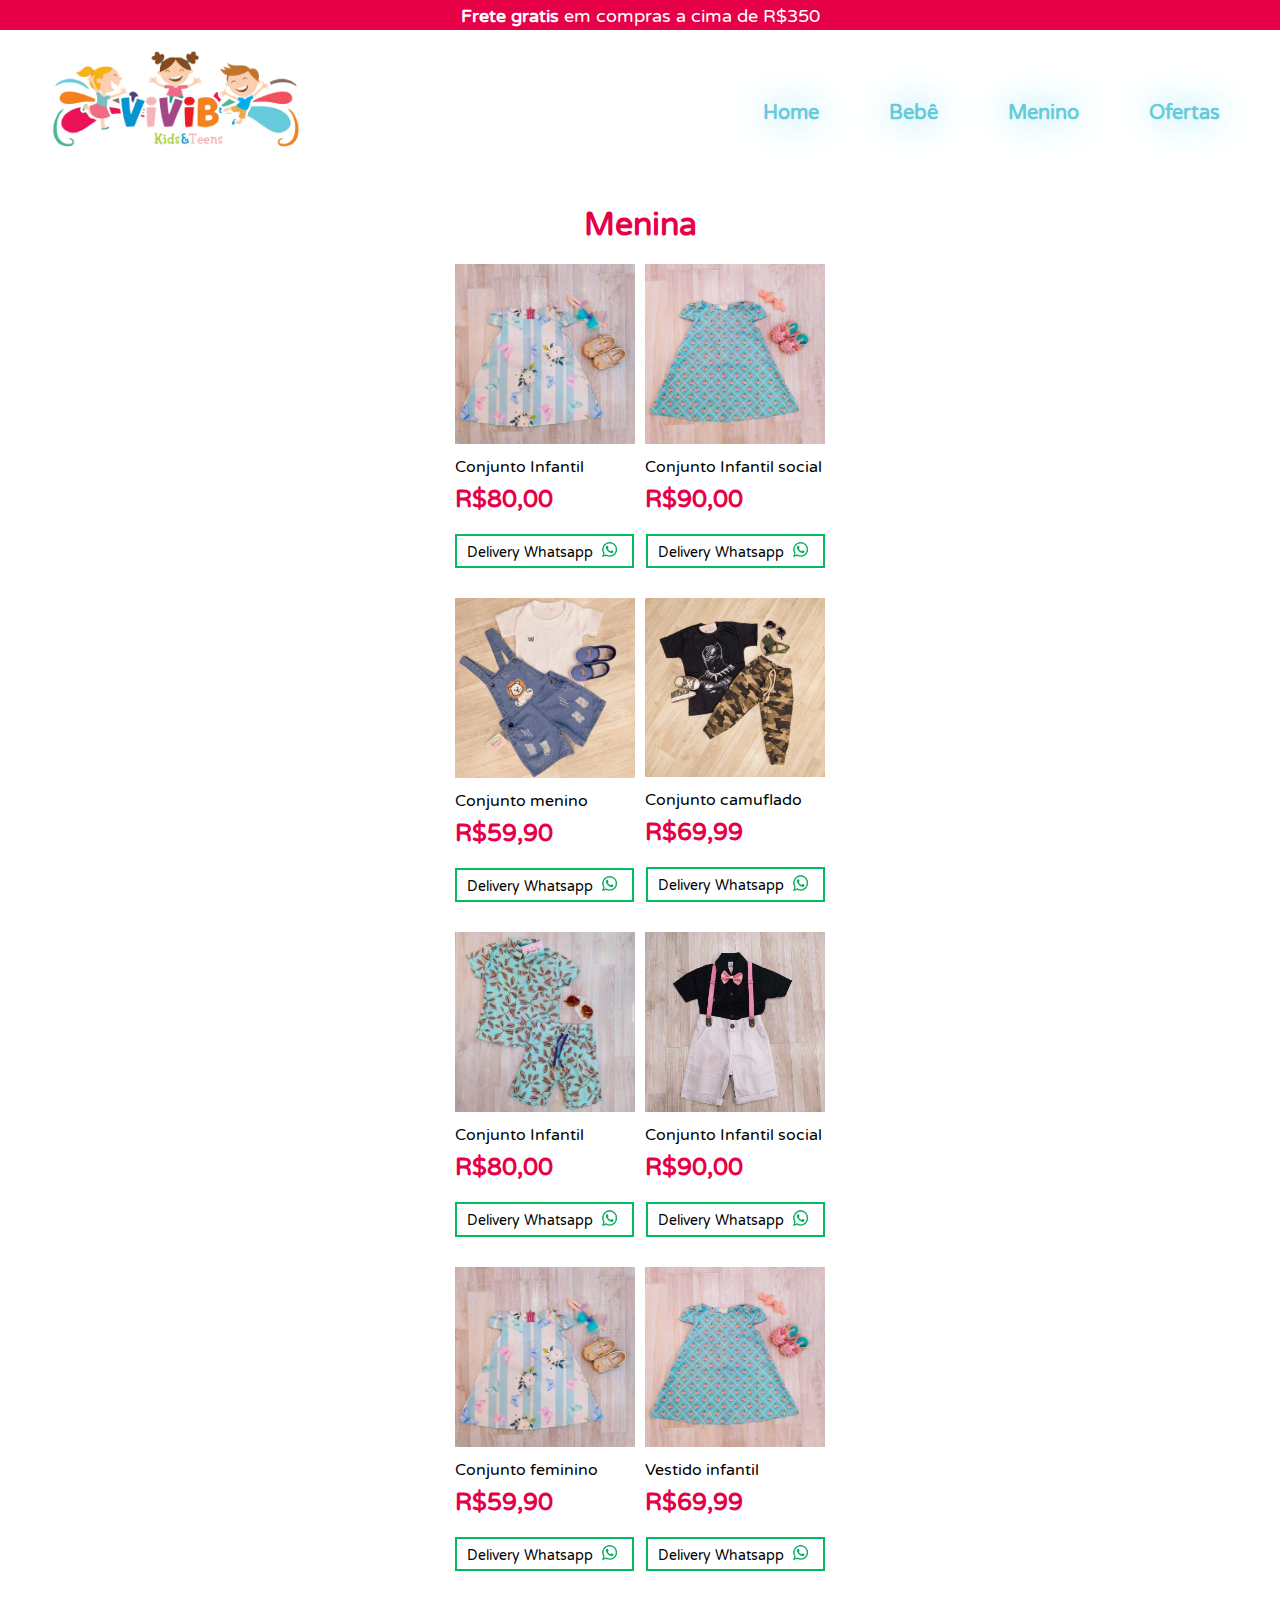
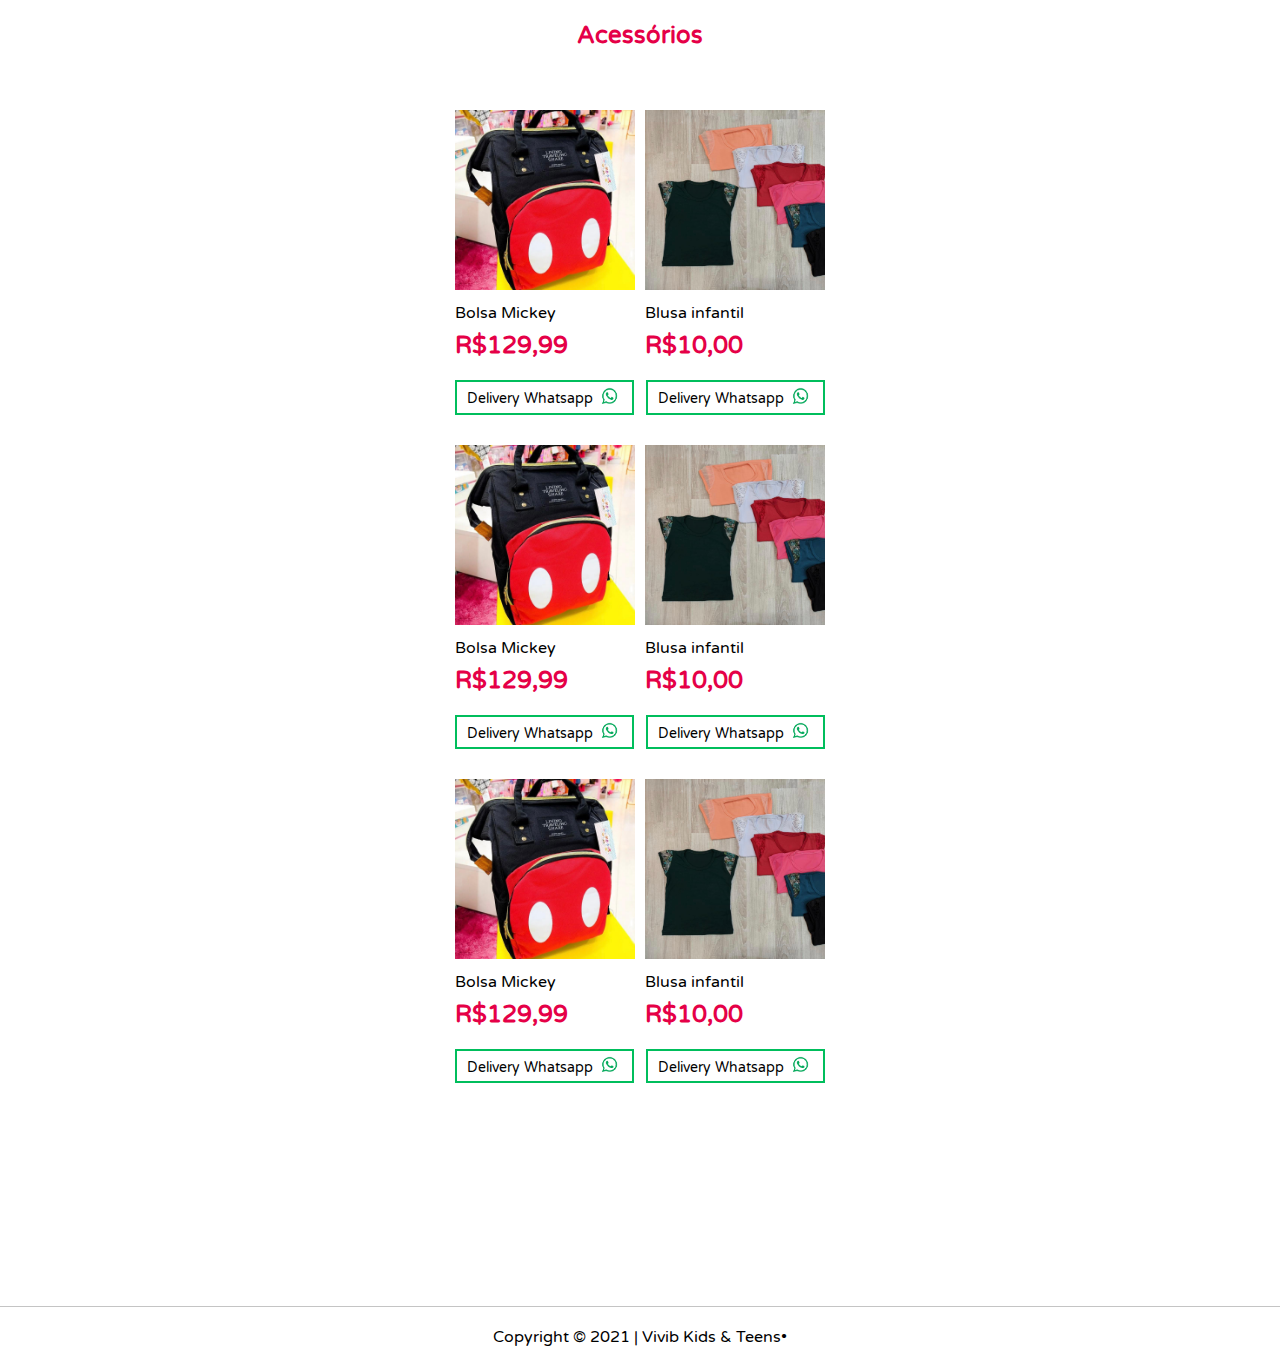
<file: CSS-intermed/girl.html>
<!DOCTYPE html>
<html lang="pt-br">
<head>
    <meta charset="UTF-8">
    <meta http-equiv="X-UA-Compatible" content="IE=edge">
    <meta name="viewport" content="width=device-width, initial-scale=1.0">
    <title>Boy</title>
    <link rel="preconnect" href="https://fonts.googleapis.com">
    <link rel="preconnect" href="https://fonts.gstatic.com" crossorigin>
    <link href="https://fonts.googleapis.com/css2?family=Varela+Round&display=swap" rel="stylesheet">
    <link rel="stylesheet" href="card.css">
</head>
<body>
    <section>
        <div class="frete">       
            <p>
                <strong>Frete gratis</strong> em compras a cima de R$350
            </p>
        </div>
        <nav class="nav">
            <div class="caixa">
                <a href="index.html"> <img src="/img/logo02.png" alt="foto" class="logo"></a>
               
                <ul class="head">
                    <li>
                        <a href="index.html">Home</a>
                    </li>
                    <li>
                        <a href="bebe.html">Bebê</a>
                    </li>
                    <li>
                        <a href="boy.html">Menino</a>
                    </li>
                    <li>
                        <a href="oferta.html">Ofertas</a>
                    </li>
                </ul>
            </div>
        </nav>
    </section>
    <section class="card-venda">
        <h1>Menina</h1>
        <div class="container-card">
            <div class="caixa-card">
                <img src="/img/card-venda3.jpeg" alt="foto" class="fotodi">
                <h4>Conjunto Infantil </h4>
                <h2>R$80,00</h2>
                <div class="links-card">
                    <ul>
                        <li>
                            <!-- <a class="link-card" href="#">Ver mais similares</a> -->
                            <a class="link-wpp" href="#">Delivery Whatsapp
                                <img src="/img/wpp-card01.png" alt="wpp" class="wpp-card">
                            </a>
                        </li>
                    </ul>
                    
                </div>
            </div>
            <div class="caixa-card">
                <img src="/img/card-venda4.jpeg" alt="foto" class="fotoes">
                <h4 class="h4cla">Conjunto Infantil social</h4>
                <h2 class="h4cla">R$90,00</h2>
                <div class="links-card">
                    <ul>
                        <li>
                            <!-- <a class="link-card-es" href="#">Ver mais similares</a> -->
                            <a class="link-wpp-es" href="#">Delivery Whatsapp
                                <img src="/img/wpp-card01.png" alt="wpp" class="wpp-card">
                            </a>
                        </li>
                    </ul>
                    
                </div>
            </div>
            
        </div>
        <div class="container-card">
            <div class="caixa-card">
                <img src="/img/card-boy1.png" alt="foto" class="fotodi">
                <h4>Conjunto menino </h4>
                <h2>R$59,90</h2>
                <div class="links-card">
                    <ul>
                        <li>
                            <!-- <a class="link-card" href="#">Ver mais similares</a> -->
                            <a class="link-wpp" href="#">Delivery Whatsapp
                                <img src="/img/wpp-card01.png" alt="wpp" class="wpp-card">
                            </a>
                        </li>
                    </ul>
                    
                </div>
            </div>
            <div class="caixa-card">
                <img src="/img/card-boy2.png" alt="foto" class="fotoes">
                <h4 class="h4cla">Conjunto camuflado</h4>
                <h2 class="h4cla">R$69,99</h2>
                <div class="links-card">
                    <ul>
                        <li>
                            <!-- <a class="link-card-es" href="#">Ver mais similares</a> -->
                            <a class="link-wpp-es" href="#">Delivery Whatsapp
                                <img src="/img/wpp-card01.png" alt="wpp" class="wpp-card">
                            </a>
                        </li>
                    </ul>
                    
                </div>
            </div>
            
        </div>
       
            <div class="container-card">
                <div class="caixa-card">
                    <img src="/img/card-venda.jpeg" alt="foto" class="fotodi">
                    <h4>Conjunto Infantil </h4>
                    <h2>R$80,00</h2>
                    <div class="links-card">
                        <ul>
                            <li>
                                <!-- <a class="link-card" href="#">Ver mais similares</a> -->
                                <a class="link-wpp" href="#">Delivery Whatsapp
                                    <img src="/img/wpp-card01.png" alt="wpp" class="wpp-card">
                                </a>
                            </li>
                        </ul>
                        
                    </div>
                </div>
                <div class="caixa-card">
                    <img src="/img/card-venda1.jpeg" alt="foto" class="fotoes">
                    <h4 class="h4cla">Conjunto Infantil social</h4>
                    <h2 class="h4cla">R$90,00</h2>
                    <div class="links-card">
                        <ul>
                            <li>
                                <!-- <a class="link-card-es" href="#">Ver mais similares</a> -->
                                <a class="link-wpp-es" href="#">Delivery Whatsapp
                                    <img src="/img/wpp-card01.png" alt="wpp" class="wpp-card">
                                </a>
                            </li>
                        </ul>
                        
                    </div>
                </div>
                
            </div>
            <div class="container-card">
                <div class="caixa-card">
                    <img src="/img/card-venda3.jpeg" alt="foto" class="fotodi">
                    <h4>Conjunto feminino </h4>
                    <h2>R$59,90</h2>
                    <div class="links-card">
                        <ul>
                            <li>
                                <!-- <a class="link-card" href="#">Ver mais similares</a> -->
                                <a class="link-wpp" href="#">Delivery Whatsapp
                                    <img src="/img/wpp-card01.png" alt="wpp" class="wpp-card">
                                </a>
                            </li>
                        </ul>
                        
                    </div>
                </div>
                <div class="caixa-card">
                    <img src="/img/card-venda4.jpeg" alt="foto" class="fotoes">
                    <h4 class="h4cla">Vestido infantil</h4>
                    <h2 class="h4cla">R$69,99</h2>
                    <div class="links-card">
                        <ul>
                            <li>
                                <!-- <a class="link-card-es" href="#">Ver mais similares</a> -->
                                <a class="link-wpp-es" href="#">Delivery Whatsapp
                                    <img src="/img/wpp-card01.png" alt="wpp" class="wpp-card">
                                </a>
                            </li>
                        </ul>
                        
                    </div>
                </div>
                
            </div>
        <div class="lanca">
            <h2>Acessórios</h2>
        </div>
        <div class="container-card">
            <div class="caixa-card">
                <img src="/img/card-venda5.jpeg" alt="foto" class="fotodi">
                <h4>Bolsa Mickey</h4>
                <h2>R$129,99</h2>
                <div class="links-card">
                    <ul>
                        <li>
                            <!-- <a class="link-card" href="#">Ver mais similares</a> -->
                            <a class="link-wpp" href="#">Delivery Whatsapp
                                <img src="/img/wpp-card01.png" alt="wpp" class="wpp-card">
                            </a>
                        </li>
                    </ul>
                    
                </div>
            </div>
            <div class="caixa-card">
                <img src="/img/card-venda6.jpeg" alt="foto" class="fotoes">
                <h4 class="h4cla">Blusa infantil</h4>
                <h2 class="h4cla">R$10,00</h2>
                <div class="links-card">
                    <ul>
                        <li>
                            <!-- <a class="link-card-es" href="#">Ver mais similares</a> -->
                            <a class="link-wpp-es" href="#">Delivery Whatsapp
                                <img src="/img/wpp-card01.png" alt="wpp" class="wpp-card">
                            </a>
                        </li>
                    </ul>
                    
                </div>
            </div>
        </div>
        <div class="container-card">
            <div class="caixa-card">
                <img src="/img/card-venda5.jpeg" alt="foto" class="fotodi">
                <h4>Bolsa Mickey</h4>
                <h2>R$129,99</h2>
                <div class="links-card">
                    <ul>
                        <li>
                            <!-- <a class="link-card" href="#">Ver mais similares</a> -->
                            <a class="link-wpp" href="#">Delivery Whatsapp
                                <img src="/img/wpp-card01.png" alt="wpp" class="wpp-card">
                            </a>
                        </li>
                    </ul>
                    
                </div>
            </div>
            <div class="caixa-card">
                <img src="/img/card-venda6.jpeg" alt="foto" class="fotoes">
                <h4 class="h4cla">Blusa infantil</h4>
                <h2 class="h4cla">R$10,00</h2>
                <div class="links-card">
                    <ul>
                        <li>
                            <!-- <a class="link-card-es" href="#">Ver mais similares</a> -->
                            <a class="link-wpp-es" href="#">Delivery Whatsapp
                                <img src="/img/wpp-card01.png" alt="wpp" class="wpp-card">
                            </a>
                        </li>
                    </ul>
                    
                </div>
            </div>
        </div>
        <div class="container-card">
            <div class="caixa-card">
                <img src="/img/card-venda5.jpeg" alt="foto" class="fotodi">
                <h4>Bolsa Mickey</h4>
                <h2>R$129,99</h2>
                <div class="links-card">
                    <ul>
                        <li>
                            <!-- <a class="link-card" href="#">Ver mais similares</a> -->
                            <a class="link-wpp" href="#">Delivery Whatsapp
                                <img src="/img/wpp-card01.png" alt="wpp" class="wpp-card">
                            </a>
                        </li>
                    </ul>
                    
                </div>
            </div>
            <div class="caixa-card">
                <img src="/img/card-venda6.jpeg" alt="foto" class="fotoes">
                <h4 class="h4cla">Blusa infantil</h4>
                <h2 class="h4cla">R$10,00</h2>
                <div class="links-card">
                    <ul>
                        <li>
                            <!-- <a class="link-card-es" href="#">Ver mais similares</a> -->
                            <a class="link-wpp-es" href="#">Delivery Whatsapp
                                <img src="/img/wpp-card01.png" alt="wpp" class="wpp-card">
                            </a>
                        </li>
                    </ul>
                    
                </div>
            </div>
        </div>
    </section>
    <footer class="footer">
        <div class="container-footer">
            <br>Copyright © 2021 |
             Vivib Kids & Teens• 
            <!-- Desenvolvido por edutech -->
        </div>
    </footer>
</body>
</html>
</file>
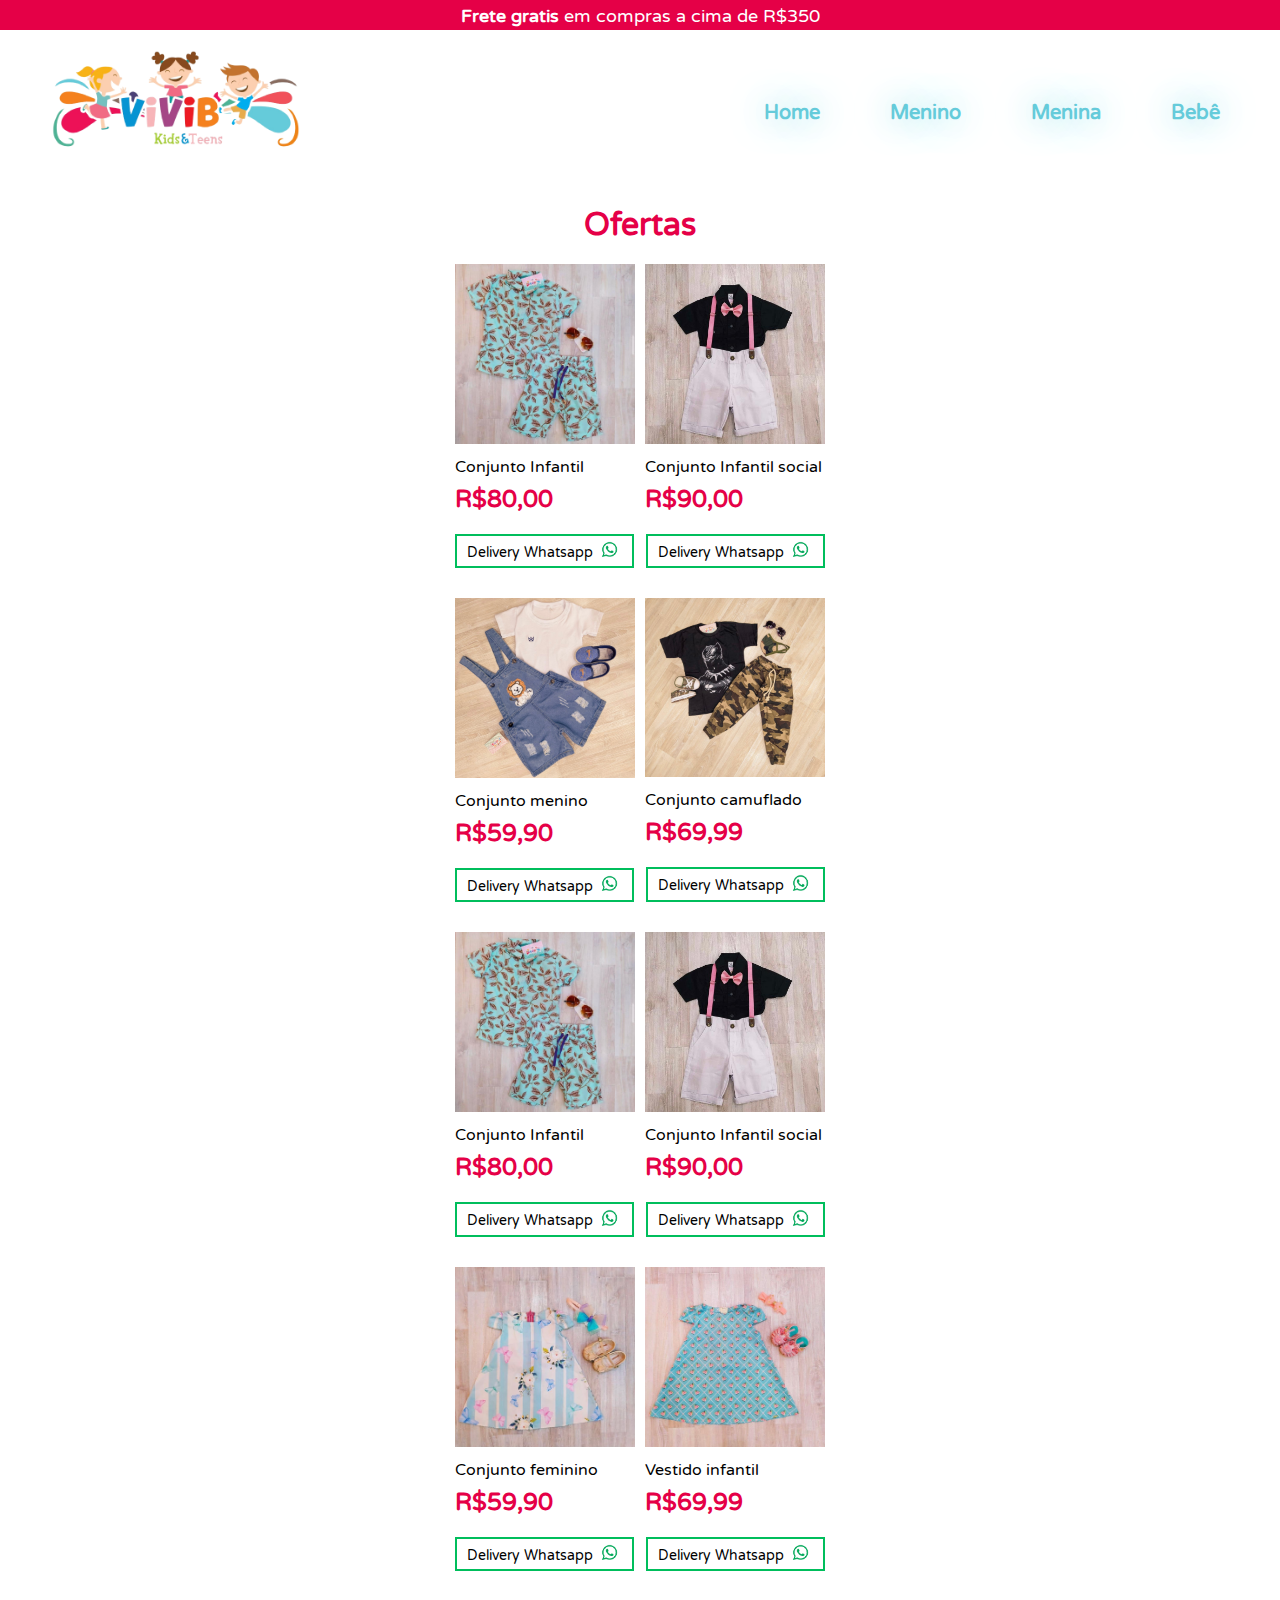
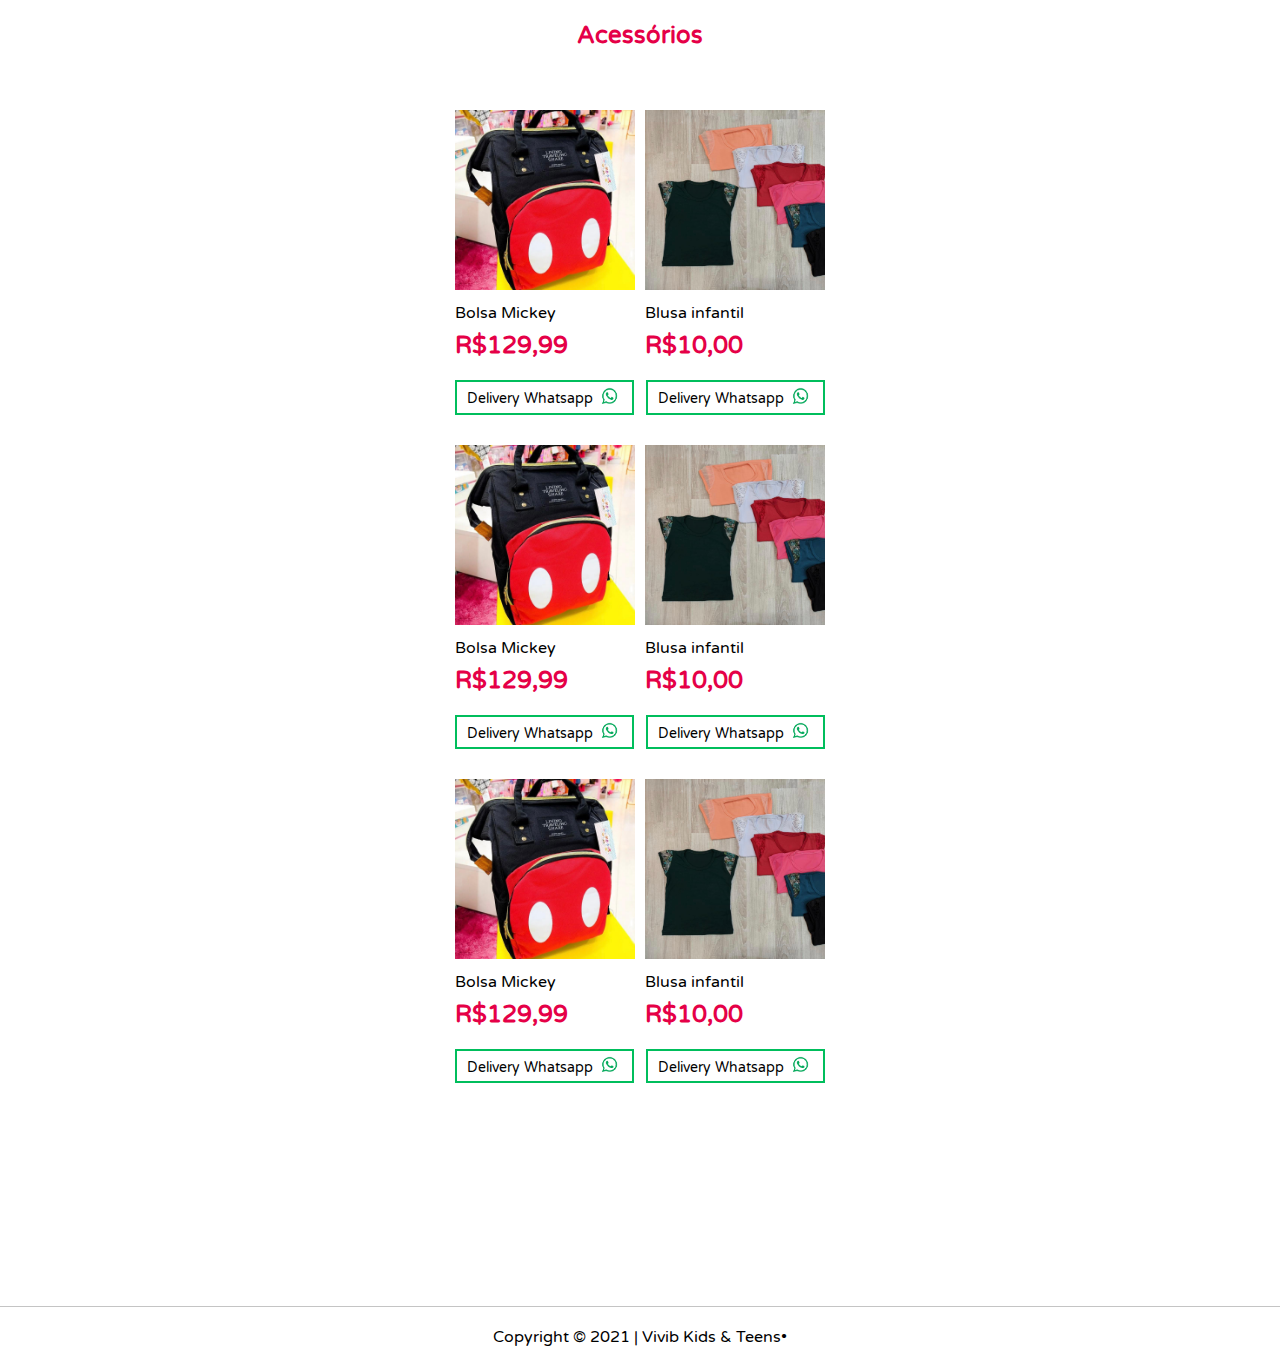
<file: CSS-intermed/oferta.html>
<!DOCTYPE html>
<html lang="pt-br">
<head>
    <meta charset="UTF-8">
    <meta http-equiv="X-UA-Compatible" content="IE=edge">
    <meta name="viewport" content="width=device-width, initial-scale=1.0">
    <title>Boy</title>
    <link rel="preconnect" href="https://fonts.googleapis.com">
    <link rel="preconnect" href="https://fonts.gstatic.com" crossorigin>
    <link href="https://fonts.googleapis.com/css2?family=Varela+Round&display=swap" rel="stylesheet">
    <link rel="stylesheet" href="card.css">
</head>
<body>
    <section>
        <div class="frete">       
            <p>
                <strong>Frete gratis</strong> em compras a cima de R$350
            </p>
        </div>
        <nav class="nav">
            <div class="caixa">
                <a href="index.html"> <img src="/img/logo02.png" alt="foto" class="logo"></a>
               
                <ul class="head">
                    <li>
                        <a href="index.html">Home</a>
                    </li>
                    <li>
                        <a href="boy.html">Menino</a>
                    </li>
                    <li>
                        <a href="girl.html">Menina</a>
                    </li>
                    <li>
                        <a href="bebe.html">Bebê</a>
                    </li>
                </ul>
            </div>
        </nav>
    </section>
    <section class="card-venda">
        <h1>Ofertas</h1>
        <div class="container-card">
            <div class="caixa-card">
                <img src="/img/card-venda.jpeg" alt="foto" class="fotodi">
                <h4>Conjunto Infantil </h4>
                <h2>R$80,00</h2>
                <div class="links-card">
                    <ul>
                        <li>
                            <!-- <a class="link-card" href="#">Ver mais similares</a> -->
                            <a class="link-wpp" href="#">Delivery Whatsapp
                                <img src="/img/wpp-card01.png" alt="wpp" class="wpp-card">
                            </a>
                        </li>
                    </ul>
                    
                </div>
            </div>
            <div class="caixa-card">
                <img src="/img/card-venda1.jpeg" alt="foto" class="fotoes">
                <h4 class="h4cla">Conjunto Infantil social</h4>
                <h2 class="h4cla">R$90,00</h2>
                <div class="links-card">
                    <ul>
                        <li>
                            <!-- <a class="link-card-es" href="#">Ver mais similares</a> -->
                            <a class="link-wpp-es" href="#">Delivery Whatsapp
                                <img src="/img/wpp-card01.png" alt="wpp" class="wpp-card">
                            </a>
                        </li>
                    </ul>
                    
                </div>
            </div>
            
        </div>
        <div class="container-card">
            <div class="caixa-card">
                <img src="/img/card-boy1.png" alt="foto" class="fotodi">
                <h4>Conjunto menino </h4>
                <h2>R$59,90</h2>
                <div class="links-card">
                    <ul>
                        <li>
                            <!-- <a class="link-card" href="#">Ver mais similares</a> -->
                            <a class="link-wpp" href="#">Delivery Whatsapp
                                <img src="/img/wpp-card01.png" alt="wpp" class="wpp-card">
                            </a>
                        </li>
                    </ul>
                    
                </div>
            </div>
            <div class="caixa-card">
                <img src="/img/card-boy2.png" alt="foto" class="fotoes">
                <h4 class="h4cla">Conjunto camuflado</h4>
                <h2 class="h4cla">R$69,99</h2>
                <div class="links-card">
                    <ul>
                        <li>
                            <!-- <a class="link-card-es" href="#">Ver mais similares</a> -->
                            <a class="link-wpp-es" href="#">Delivery Whatsapp
                                <img src="/img/wpp-card01.png" alt="wpp" class="wpp-card">
                            </a>
                        </li>
                    </ul>
                    
                </div>
            </div>
            
        </div>
       
            <div class="container-card">
                <div class="caixa-card">
                    <img src="/img/card-venda.jpeg" alt="foto" class="fotodi">
                    <h4>Conjunto Infantil </h4>
                    <h2>R$80,00</h2>
                    <div class="links-card">
                        <ul>
                            <li>
                                <!-- <a class="link-card" href="#">Ver mais similares</a> -->
                                <a class="link-wpp" href="#">Delivery Whatsapp
                                    <img src="/img/wpp-card01.png" alt="wpp" class="wpp-card">
                                </a>
                            </li>
                        </ul>
                        
                    </div>
                </div>
                <div class="caixa-card">
                    <img src="/img/card-venda1.jpeg" alt="foto" class="fotoes">
                    <h4 class="h4cla">Conjunto Infantil social</h4>
                    <h2 class="h4cla">R$90,00</h2>
                    <div class="links-card">
                        <ul>
                            <li>
                                <!-- <a class="link-card-es" href="#">Ver mais similares</a> -->
                                <a class="link-wpp-es" href="#">Delivery Whatsapp
                                    <img src="/img/wpp-card01.png" alt="wpp" class="wpp-card">
                                </a>
                            </li>
                        </ul>
                        
                    </div>
                </div>
                
            </div>
            <div class="container-card">
                <div class="caixa-card">
                    <img src="/img/card-venda3.jpeg" alt="foto" class="fotodi">
                    <h4>Conjunto feminino </h4>
                    <h2>R$59,90</h2>
                    <div class="links-card">
                        <ul>
                            <li>
                                <!-- <a class="link-card" href="#">Ver mais similares</a> -->
                                <a class="link-wpp" href="#">Delivery Whatsapp
                                    <img src="/img/wpp-card01.png" alt="wpp" class="wpp-card">
                                </a>
                            </li>
                        </ul>
                        
                    </div>
                </div>
                <div class="caixa-card">
                    <img src="/img/card-venda4.jpeg" alt="foto" class="fotoes">
                    <h4 class="h4cla">Vestido infantil</h4>
                    <h2 class="h4cla">R$69,99</h2>
                    <div class="links-card">
                        <ul>
                            <li>
                                <!-- <a class="link-card-es" href="#">Ver mais similares</a> -->
                                <a class="link-wpp-es" href="#">Delivery Whatsapp
                                    <img src="/img/wpp-card01.png" alt="wpp" class="wpp-card">
                                </a>
                            </li>
                        </ul>
                        
                    </div>
                </div>
                
            </div>
        <div class="lanca">
            <h2>Acessórios</h2>
        </div>
        <div class="container-card">
            <div class="caixa-card">
                <img src="/img/card-venda5.jpeg" alt="foto" class="fotodi">
                <h4>Bolsa Mickey</h4>
                <h2>R$129,99</h2>
                <div class="links-card">
                    <ul>
                        <li>
                            <!-- <a class="link-card" href="#">Ver mais similares</a> -->
                            <a class="link-wpp" href="#">Delivery Whatsapp
                                <img src="/img/wpp-card01.png" alt="wpp" class="wpp-card">
                            </a>
                        </li>
                    </ul>
                    
                </div>
            </div>
            <div class="caixa-card">
                <img src="/img/card-venda6.jpeg" alt="foto" class="fotoes">
                <h4 class="h4cla">Blusa infantil</h4>
                <h2 class="h4cla">R$10,00</h2>
                <div class="links-card">
                    <ul>
                        <li>
                            <!-- <a class="link-card-es" href="#">Ver mais similares</a> -->
                            <a class="link-wpp-es" href="#">Delivery Whatsapp
                                <img src="/img/wpp-card01.png" alt="wpp" class="wpp-card">
                            </a>
                        </li>
                    </ul>
                    
                </div>
            </div>
        </div>
        <div class="container-card">
            <div class="caixa-card">
                <img src="/img/card-venda5.jpeg" alt="foto" class="fotodi">
                <h4>Bolsa Mickey</h4>
                <h2>R$129,99</h2>
                <div class="links-card">
                    <ul>
                        <li>
                            <!-- <a class="link-card" href="#">Ver mais similares</a> -->
                            <a class="link-wpp" href="#">Delivery Whatsapp
                                <img src="/img/wpp-card01.png" alt="wpp" class="wpp-card">
                            </a>
                        </li>
                    </ul>
                    
                </div>
            </div>
            <div class="caixa-card">
                <img src="/img/card-venda6.jpeg" alt="foto" class="fotoes">
                <h4 class="h4cla">Blusa infantil</h4>
                <h2 class="h4cla">R$10,00</h2>
                <div class="links-card">
                    <ul>
                        <li>
                            <!-- <a class="link-card-es" href="#">Ver mais similares</a> -->
                            <a class="link-wpp-es" href="#">Delivery Whatsapp
                                <img src="/img/wpp-card01.png" alt="wpp" class="wpp-card">
                            </a>
                        </li>
                    </ul>
                    
                </div>
            </div>
        </div>
        <div class="container-card">
            <div class="caixa-card">
                <img src="/img/card-venda5.jpeg" alt="foto" class="fotodi">
                <h4>Bolsa Mickey</h4>
                <h2>R$129,99</h2>
                <div class="links-card">
                    <ul>
                        <li>
                            <!-- <a class="link-card" href="#">Ver mais similares</a> -->
                            <a class="link-wpp" href="#">Delivery Whatsapp
                                <img src="/img/wpp-card01.png" alt="wpp" class="wpp-card">
                            </a>
                        </li>
                    </ul>
                    
                </div>
            </div>
            <div class="caixa-card">
                <img src="/img/card-venda6.jpeg" alt="foto" class="fotoes">
                <h4 class="h4cla">Blusa infantil</h4>
                <h2 class="h4cla">R$10,00</h2>
                <div class="links-card">
                    <ul>
                        <li>
                            <!-- <a class="link-card-es" href="#">Ver mais similares</a> -->
                            <a class="link-wpp-es" href="#">Delivery Whatsapp
                                <img src="/img/wpp-card01.png" alt="wpp" class="wpp-card">
                            </a>
                        </li>
                    </ul>
                    
                </div>
            </div>
        </div>
    </section>
    <footer class="footer">
        <div class="container-footer">
            <br>Copyright © 2021 |
             Vivib Kids & Teens• 
            <!-- Desenvolvido por edutech -->
        </div>
    </footer>
</body>
</html>
</file>
<file: style.css>
:root{
    --color-primary: rgb(229, 0, 71);
    --color-secondary:#65CBDA;
}
*{
    margin: 0;
    padding: 0;
    box-sizing: border-box;
}
body{
    background-image: url();    
    background-color: rgb(255, 255, 255);
    font-family: 'Varela Round', sans-serif;
}
.container{
    width: 0px auto;
    margin: 0 20px;
}
.frete{
    width: 100%;
    height: 30px;
    background-color: var(--color-primary);
    color: white;
    align-items: center;
    /*background-color: rgb(248, 85, 213);
    text-align: center;*/
}
.frete p{
    text-align: center;
    font-size: large;
    padding: 5px;
}
.caixa{
    padding-top: 20px;
    display: flex;
    justify-content: space-between;
}
.nav ul{
    display: flex;
    justify-content: space-between;  
    list-style: none;    
    align-items: center;
    margin-top: 20px;
    padding-right:0px;
}
 /*.nav .li{
      
}*/
.nav img{
    width: 200px;
    padding-left: 50px;
}
 @media(min-width:1px) and (max-width: 455px){
      .caixa {
         display: block;
         text-align: center;             
     }
     .nav ul{
         justify-content: center;         
     }
     .nav ul li a{
         margin: 0 2px;
     }
     .caixa img{
         width: 280px;
         padding: 0;
         text-align: center;
     }

 }


    @media(min-width:456px) and (max-width: 500px){
    .nav img{
        width: 150px;
      } 
}
    @media(min-width:848px) and (max-width: 2500px){
        .nav img{
            width: 300px;
        }
        .nav ul li{
            padding-right: 50px;
        }
        .nav ul li a{           
            font-weight: 900;
            font-size: 50px;
        }
       
    }
    

.nav ul li a {   
    color: var(--color-secondary);
    text-shadow: 0px 0px 35px var(--color-secondary);
    text-decoration: none;
    font-weight: 900;
    font-size: 20px;
    padding: 0 10px;
}
.nav ul li:hover {
    border-bottom: 3px solid var(--color-secondary);
    font-size: large;
}
/*****************
      Galeria  
******************/
.galery{
    margin: 20px;
    border-radius: 20px;
    margin-top: 50px;
    height: 440px;
    background-color:var(--color-primary);
}
.galeria{   
    display: flex;
    justify-content: center;
}
@media(min-width:0px) and (max-width: 995px){
    .galeria{
        display: flex;
            
    }
    .galery{
        width: 350px;
        margin: 20px auto;
    }
        .galeria img{
            position:absolute;
        }
    }
    @media(min-width:1076px) and (max-width: 1131px){
        .galery{
            height: 280px;
            background-color:rgba(229, 0, 73, 0.089);    
        }
        .galeria img{
            padding:0 20px;
        }
        .fotoCard{
            
            height: 180px;   
        }
    }
    @media(min-width:1132px) and (max-width: 2500px){
        .galery{
            height: 380px;
            background-color:rgba(229, 0, 73, 0.089);    
        }
        .galeria img{
            padding:0 20px;
        }
        .fotoCard{
            
            height: 300px;   
        }

    }
 @media(min-width:996px) and (max-width: 2500px){
    .container{
        width: 100vh;
    }
    .galeria{
        display: flex;
        justify-content: space-between;  
    }
    
    .loks{
        display: flex;
        justify-content: center;
    }
}
.galeria img{
    border-radius: 20px;
    margin-top: 35px;
    width: 300px;
    opacity: 0;
    animation-name: animacao;
    animation-duration: 25s;
    animation-iteration-count: infinite;   
}
@keyframes animacao{
    25%{
        opacity: 1;
        transform:scale(1.1,1.1);    
    }
    50%{
        opacity: 0;
    }
}
.fotoCard:nth-child(1){

}
.fotoCard:nth-child(2){
    animation-delay: 5s;
}
.fotoCard:nth-child(3){
    animation-delay: 10s;
}
.fotoCard:nth-child(4){
    animation-delay: 15s;
}
.fotoCard:nth-child(5){
    animation-delay: 20s;
}
/*****************
      loks  
******************/

.loks img{
    display: block;
    justify-content: center;
    margin: 10px auto;
    width: 370px;
}
@media(min-width: 998px) and (max-width: 2500px){
    .loks .container{
        display: flex;        
    }
    .loks img{
        
        margin: 10px autopx;
        display: flex;
        justify-content: center;  
    }

}
/*****************
    card-vend  
******************/
.card-venda{
    height: 100vh;
    margin-top: 50px;
}
.container-card{
    width: 370px;
    margin:0 auto;
    display: flex;
    justify-content: space-between;   
}
.caixa-card{
    width: 190px;
}
.card-venda img{
    width: 185px;    
}
.card-venda .fotodi{
    padding-right: 5px;
}
.card-venda .fotoes{
    padding-left: 5px;
}
.card-venda h4{
    font-weight: 400;
    margin: 8px 0;    
}
.card-venda .h4cla{
    padding-left: 5px;
}
.card-venda h2{
    color: var(--color-primary);
}
.links-card{
    text-align: center;
    padding-right: -10px;
    margin-top: 20px;
}
.links-card ul li{   
    list-style: none;
}
.links-card ul li a{
    display: block;
    margin: 10px 0px;
}
.links-card .link-card-es{
    margin-left: 6px;
}
.links-card .link-wpp-es{
    margin-left: 6px;
}
.link-card{
    background-color: var(--color-primary);
    color: white;
    text-decoration: none;
    font-size: 14px;
    padding: 11px 30px;
    width: 97%;
}
.link-wpp{
    border: 2px solid #00be5c;
    color: black;
    text-decoration: none;
    font-size: 14px;
    padding: 5px 8px;
    width: 97%;
    
}
.link-card-es{
    background-color: var(--color-primary);
    color: white;
    text-decoration: none;
    font-size: 14px;
    padding: 11px 30px;
    width: 97%;
}
.link-wpp-es{
    border: 2px solid #00be5c;
    color: black;
    text-decoration: none;
    padding: 5px 8px;
    font-size: 14px;
    width: 97%;
}
.links-card .wpp-card{
    width: 25px;
    }
.lanca h2{
        text-align: center;
        margin: 40px auto;
    }
/*****************
    imagem 
******************/
.imagem{
    margin-top: 400px;
    /* background-image: url(/img/imagem-carde.jpeg); 
    background-repeat: no-repeat;
    background-position: center;
    background-size: 400px;*/
}
.container-img{
    margin-bottom: 20px;
    text-align: center;
}
.container-img img{
    width: 370px;
    
    
}
/*****************
    contato  
******************/
.contatos{
    margin-top: 10px;
    display: flex;
    justify-content: center;
    text-align: center;
}
.container-cont{
    text-align: center;
}
.container-cont ul li{
    background-color: white;
    list-style: none;
    width: 350px;
    border-radius: 5px;
    padding: 10px;
    box-shadow: 0px 0px 5px 2px var(--color-secondary);
    margin: 20px 0;
}
.container-cont ul li a{
    text-decoration: none;
    color:var(--color-primary);
    
}
.container-cont ul li a span{
    font-style: italic;
}
/*****************
    footer  
******************/
.footer{
    text-align: center;
    border-top: 1px solid rgba(128, 128, 128, 0.466);
    background-color: rgb(255, 255, 255);
}
</file>
<file: CSS-intermed/style.css>
:root{
    --color-primary: rgb(229, 0, 71);
    --color-secondary:#65CBDA;
}
*{
    margin: 0;
    padding: 0;
    box-sizing: border-box;
}
body{
    background-image: url();    
    background-color: rgb(255, 255, 255);
    font-family: 'Varela Round', sans-serif;
}
.container{
    width: 0px auto;
    margin: 0 20px;
}
.frete{
    width: 100%;
    height: 30px;
    background-color: var(--color-primary);
    color: white;
    align-items: center;
    /*background-color: rgb(248, 85, 213);
    text-align: center;*/
}
.frete p{
    text-align: center;
    font-size: large;
    padding: 5px;
}
.caixa{
    padding-top: 20px;
    display: flex;
    justify-content: space-between;
}
.nav ul{
    display: flex;
    justify-content: space-between;  
    list-style: none;    
    align-items: center;
    margin-top: 20px;
    padding-right:0px;
}
 /*.nav .li{
      
}*/
.nav img{
    width: 200px;
    padding-left: 50px;
}
 @media(min-width:1px) and (max-width: 455px){
      .caixa {
         display: block;
         text-align: center;             
     }
     .nav ul{
         justify-content: center;         
     }
     .nav ul li a{
         margin: 0 2px;
     }
     .caixa img{
         width: 280px;
         padding: 0;
         text-align: center;
     }

 }


    @media(min-width:456px) and (max-width: 500px){
    .nav img{
        width: 150px;
      } 
}
    @media(min-width:848px) and (max-width: 2500px){
        .nav img{
            width: 300px;
        }
        .nav ul li{
            padding-right: 50px;
        }
        .nav ul li a{           
            font-weight: 900;
            font-size: 50px;
        }
       
    }
    

.nav ul li a {   
    color: var(--color-secondary);
    text-shadow: 0px 0px 35px var(--color-secondary);
    text-decoration: none;
    font-weight: 900;
    font-size: 20px;
    padding: 0 10px;
}
.nav ul li:hover {
    border-bottom: 3px solid var(--color-secondary);
    font-size: large;
}
/*****************
      Galeria  
******************/
.galery{
    margin: 20px;
    border-radius: 20px;
    margin-top: 50px;
    height: 440px;
    background-color:var(--color-primary);
}
.galeria{   
    display: flex;
    justify-content: center;
}
@media(min-width:0px) and (max-width: 995px){
    .galeria{
        display: flex;
            
    }
    .galery{
        width: 350px;
        margin: 20px auto;
    }
        .galeria img{
            position:absolute;
        }
    }
 @media(min-width:996px) and (max-width: 2500px){
    .galeria{
        display: flex;
        justify-content: space-between;  
    }
    .galery{
        height: 330px;
    }
    .galeria img{
        
        padding:0 50px;
    }
    .fotoCard{
        border-radius: 20px;
    }
}
.galeria img{
    border-radius: 20px;
    margin-top: 35px;
    width: 300px;
    opacity: 0;
    animation-name: animacao;
    animation-duration: 25s;
    animation-iteration-count: infinite;   
}
@keyframes animacao{
    25%{
        opacity: 1;
        transform:scale(1.1,1.1);    
    }
    50%{
        opacity: 0;
    }
}
.fotoCard:nth-child(1){

}
.fotoCard:nth-child(2){
    animation-delay: 5s;
}
.fotoCard:nth-child(3){
    animation-delay: 10s;
}
.fotoCard:nth-child(4){
    animation-delay: 15s;
}
.fotoCard:nth-child(5){
    animation-delay: 20s;
}
/*****************
      loks  
******************/

.loks img{
    display: block;
    justify-content: center;
    margin: 10px auto;
    width: 370px;
}
@media(min-width: 998px) and (max-width: 2500px){
    .loks .container{
        display: flex;        
    }
    .loks img{
        
        margin: 10px autopx;
        display: flex;
        justify-content: center;  
    }

}
/*****************
    card-vend  
******************/
.card-venda{
    height: 100vh;
    margin-top: 50px;
}
.container-card{
    width: 370px;
    margin:0 auto;
    display: flex;
    justify-content: space-between;   
}
.caixa-card{
    width: 190px;
}
.card-venda img{
    width: 185px;    
}
.card-venda .fotodi{
    padding-right: 5px;
}
.card-venda .fotoes{
    padding-left: 5px;
}
.card-venda h4{
    font-weight: 400;
    margin: 8px 0;    
}
.card-venda .h4cla{
    padding-left: 5px;
}
.card-venda h2{
    color: var(--color-primary);
}
.links-card{
    text-align: center;
    padding-right: -10px;
    margin-top: 20px;
}
.links-card ul li{   
    list-style: none;
}
.links-card ul li a{
    display: block;
    margin: 10px 0px;
}
.links-card .link-card-es{
    margin-left: 6px;
}
.links-card .link-wpp-es{
    margin-left: 6px;
}
.link-card{
    background-color: var(--color-primary);
    color: white;
    text-decoration: none;
    font-size: 14px;
    padding: 11px 30px;
    width: 97%;
}
.link-wpp{
    border: 2px solid #00be5c;
    color: black;
    text-decoration: none;
    font-size: 14px;
    padding: 5px 8px;
    width: 97%;
    
}
.link-card-es{
    background-color: var(--color-primary);
    color: white;
    text-decoration: none;
    font-size: 14px;
    padding: 11px 30px;
    width: 97%;
}
.link-wpp-es{
    border: 2px solid #00be5c;
    color: black;
    text-decoration: none;
    padding: 5px 8px;
    font-size: 14px;
    width: 97%;
}
.links-card .wpp-card{
    width: 25px;
    }
.lanca h2{
        text-align: center;
        margin: 40px auto;
    }
/*****************
    imagem 
******************/
.imagem{
    margin-top: 400px;
    /* background-image: url(/img/imagem-carde.jpeg); 
    background-repeat: no-repeat;
    background-position: center;
    background-size: 400px;*/
}
.container-img{
    margin-bottom: 40px;
    text-align: center;
}
.container-img img{
    width: 370px;
    
    
}
/*****************
    contato  
******************/
.contatos{
    margin-top: 10px;
    display: flex;
    justify-content: center;
    text-align: center;
}
.container-cont{
    text-align: center;
}
.container-cont ul li{
    background-color: white;
    list-style: none;
    width: 350px;
    border-radius: 5px;
    padding: 10px;
    box-shadow: 0px 0px 5px 2px var(--color-secondary);
    margin: 20px 0;
}
.container-cont ul li a{
    text-decoration: none;
    color:var(--color-primary);
    
}
.container-cont ul li a span{
    font-style: italic;
}
/*****************
    footer  
******************/
.footer{
    text-align: center;
    border-top: 1px solid rgba(128, 128, 128, 0.466);
    background-color: rgb(255, 255, 255);
}
</file>
<file: card.css>
:root{
    --color-primary: rgb(229, 0, 71);
    --color-secondary:#65CBDA;
}
*{
    margin: 0;
    padding: 0;
    box-sizing: border-box;
}
body{
    background-image: url();    
    background-color: rgb(255, 255, 255);
    font-family: 'Varela Round', sans-serif;
}
.container{
    width: 0px auto;
    margin: 0 20px;
}
.frete{
    width: 100%;
    height: 30px;
    background-color: var(--color-primary);
    color: white;
    align-items: center;
    /*background-color: rgb(248, 85, 213);
    text-align: center;*/
}
.frete p{
    text-align: center;
    font-size: large;
    padding: 5px;
}
.caixa{
    display: flex;
    justify-content: space-between;
    padding-top: 20px;
    margin-bottom: 50px;
}
.nav ul{
    display: flex;
    justify-content: space-between;  
    list-style: none;    
    align-items: center;
    margin-top: 20px;
    padding-right:0px;
}
 /*.nav .li{
      
}*/
.nav img{
    width: 200px;
    padding-left: 50px;
}
 @media(min-width:1px) and (max-width: 455px){
      .caixa {
         display: block;
         text-align: center;             
     }
     .nav ul{
         justify-content: center;         
     }
     .nav ul li a{
         margin: 0 2px;
     }
     .caixa img{
         width: 280px;
         padding: 0;
         text-align: center;
     }

 }
 @media(min-width:456px) and (max-width: 500px){
    .nav img{
        width: 150px;
      } 
}
    @media(min-width:848px) and (max-width: 2500px){
        .nav img{
            width: 300px;
        }
        .nav ul li{
            padding-right: 50px;
        }
        .nav ul li a{           
            font-weight: 900;
            font-size: 50px;
        }
       
    }
.nav ul li a {   
    color: var(--color-secondary);
    text-shadow: 0px 0px 35px var(--color-secondary);
    text-decoration: none;
    font-weight: 900;
    font-size: 20px;
    padding: 0 10px;
}
.nav ul li:hover {
    border-bottom: 3px solid var(--color-secondary);
    font-size: large;
}
/*****************
    card-vend  
******************/
.card-venda{
    height: 100vh;
    margin-top: 0px;
}
.container-card{
    width: 370px;
    margin:0 auto;
    display: flex;
    justify-content: space-between;   
}
.caixa-card{
    width: 190px;
}
.card-venda h1{
    text-align: center;
    color: var(--color-primary);
}
.card-venda img{
    width: 185px;    
}
.card-venda .fotodi{
    padding-top: 20px;
    padding-right: 5px;
}
.card-venda .fotoes{
    padding-top: 20px;
    padding-left: 5px;
}
.card-venda h4{
    font-weight: 400;
    margin: 8px 0;    
}
.card-venda .h4cla{
    padding-left: 5px;
}
.card-venda h2{
    color: var(--color-primary);
}
.links-card{
    text-align: center;
    padding-right: -10px;
    margin-top: 20px;
}
.links-card ul li{   
    list-style: none;
}
.links-card ul li a{
    display: block;
    margin: 10px 0px;
}
.links-card .link-card-es{
    margin-left: 6px;
}
.links-card .link-wpp-es{
    margin-left: 6px;
}
.link-card{
    background-color: var(--color-primary);
    color: white;
    text-decoration: none;
    font-size: 14px;
    padding: 11px 30px;
    width: 97%;
}
.link-wpp{
    border: 2px solid #00be5c;
    color: black;
    text-decoration: none;
    font-size: 14px;
    padding: 5px 8px;
    width: 97%;
    
}
.link-card-es{
    background-color: var(--color-primary);
    color: white;
    text-decoration: none;
    font-size: 14px;
    padding: 11px 30px;
    width: 97%;
}
.link-wpp-es{
    border: 2px solid #00be5c;
    color: black;
    text-decoration: none;
    padding: 5px 8px;
    font-size: 14px;
    width: 97%;
}
.links-card .wpp-card{
    width: 25px;
    }
.lanca h2{
        text-align: center;
        margin: 40px auto;
}

/*****************
    footer  
******************/
.footer{ 
    bottom: 0;
    margin-top: 1800px;
    text-align: center;
    border-top: 1px solid rgba(128, 128, 128, 0.466);
    background-color: rgb(255, 255, 255);
}
</file>
<file: CSS-intermed/card.css>
:root{
    --color-primary: rgb(229, 0, 71);
    --color-secondary:#65CBDA;
}
*{
    margin: 0;
    padding: 0;
    box-sizing: border-box;
}
body{
    background-image: url();    
    background-color: rgb(255, 255, 255);
    font-family: 'Varela Round', sans-serif;
}
.container{
    width: 0px auto;
    margin: 0 20px;
}
.frete{
    width: 100%;
    height: 30px;
    background-color: var(--color-primary);
    color: white;
    align-items: center;
    /*background-color: rgb(248, 85, 213);
    text-align: center;*/
}
.frete p{
    text-align: center;
    font-size: large;
    padding: 5px;
}
.caixa{
    display: flex;
    justify-content: space-between;
    padding-top: 20px;
    margin-bottom: 50px;
}
.nav ul{
    display: flex;
    justify-content: space-between;  
    list-style: none;    
    align-items: center;
    margin-top: 20px;
    padding-right:0px;
}
 /*.nav .li{
      
}*/
.nav img{
    width: 200px;
    padding-left: 50px;
}
 @media(min-width:1px) and (max-width: 455px){
      .caixa {
         display: block;
         text-align: center;             
     }
     .nav ul{
         justify-content: center;         
     }
     .nav ul li a{
         margin: 0 2px;
     }
     .caixa img{
         width: 280px;
         padding: 0;
         text-align: center;
     }

 }
 @media(min-width:456px) and (max-width: 500px){
    .nav img{
        width: 150px;
      } 
}
    @media(min-width:848px) and (max-width: 2500px){
        .nav img{
            width: 300px;
        }
        .nav ul li{
            padding-right: 50px;
        }
        .nav ul li a{           
            font-weight: 900;
            font-size: 50px;
        }
       
    }
.nav ul li a {   
    color: var(--color-secondary);
    text-shadow: 0px 0px 35px var(--color-secondary);
    text-decoration: none;
    font-weight: 900;
    font-size: 20px;
    padding: 0 10px;
}
.nav ul li:hover {
    border-bottom: 3px solid var(--color-secondary);
    font-size: large;
}
/*****************
    card-vend  
******************/
.card-venda{
    height: 100vh;
    margin-top: 0px;
}
.container-card{
    width: 370px;
    margin:0 auto;
    display: flex;
    justify-content: space-between;   
}
.caixa-card{
    width: 190px;
}
.card-venda h1{
    text-align: center;
    color: var(--color-primary);
}
.card-venda img{
    width: 185px;    
}
.card-venda .fotodi{
    padding-top: 20px;
    padding-right: 5px;
}
.card-venda .fotoes{
    padding-top: 20px;
    padding-left: 5px;
}
.card-venda h4{
    font-weight: 400;
    margin: 8px 0;    
}
.card-venda .h4cla{
    padding-left: 5px;
}
.card-venda h2{
    color: var(--color-primary);
}
.links-card{
    text-align: center;
    padding-right: -10px;
    margin-top: 20px;
}
.links-card ul li{   
    list-style: none;
}
.links-card ul li a{
    display: block;
    margin: 10px 0px;
}
.links-card .link-card-es{
    margin-left: 6px;
}
.links-card .link-wpp-es{
    margin-left: 6px;
}
.link-card{
    background-color: var(--color-primary);
    color: white;
    text-decoration: none;
    font-size: 14px;
    padding: 11px 30px;
    width: 97%;
}
.link-wpp{
    border: 2px solid #00be5c;
    color: black;
    text-decoration: none;
    font-size: 14px;
    padding: 5px 8px;
    width: 97%;
    
}
.link-card-es{
    background-color: var(--color-primary);
    color: white;
    text-decoration: none;
    font-size: 14px;
    padding: 11px 30px;
    width: 97%;
}
.link-wpp-es{
    border: 2px solid #00be5c;
    color: black;
    text-decoration: none;
    padding: 5px 8px;
    font-size: 14px;
    width: 97%;
}
.links-card .wpp-card{
    width: 25px;
    }
.lanca h2{
        text-align: center;
        margin: 40px auto;
}

/*****************
    footer  
******************/
.footer{ 
    bottom: 0;
    margin-top: 1800px;
    text-align: center;
    border-top: 1px solid rgba(128, 128, 128, 0.466);
    background-color: rgb(255, 255, 255);
}
</file>
